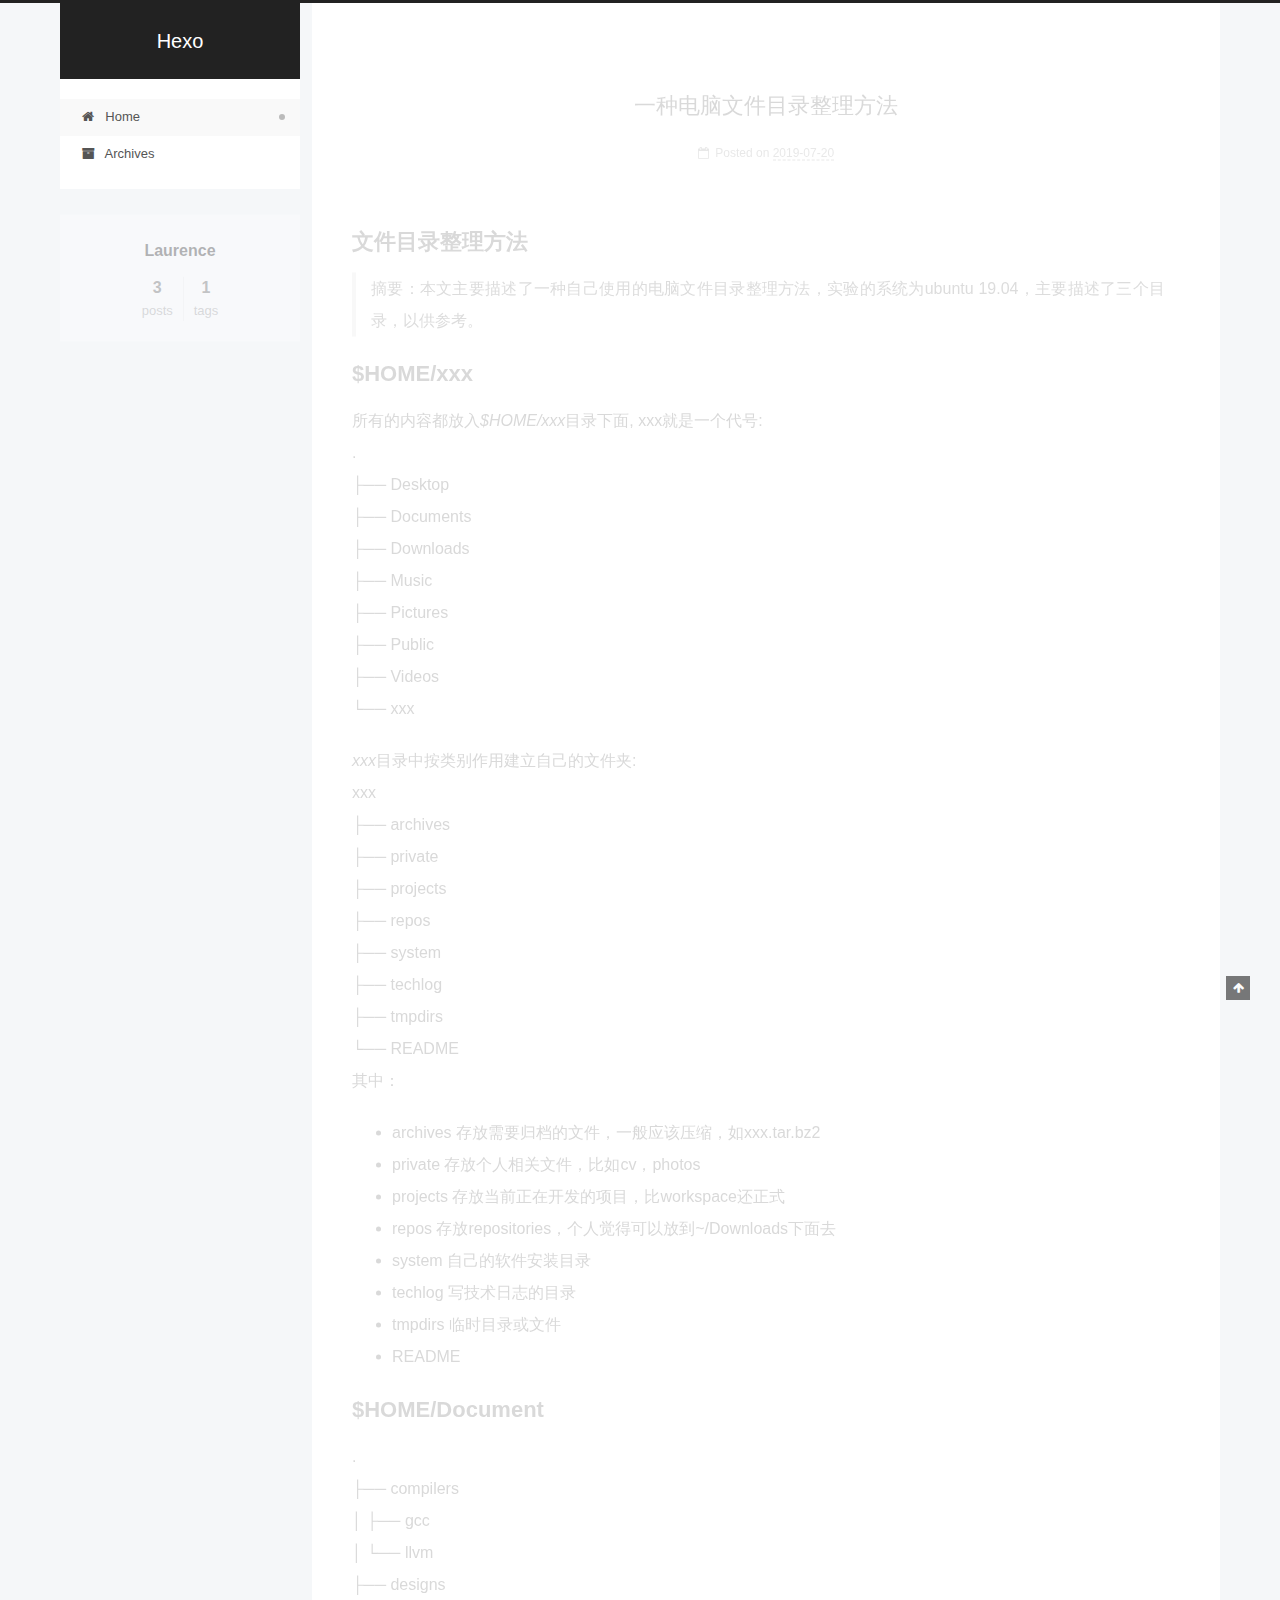
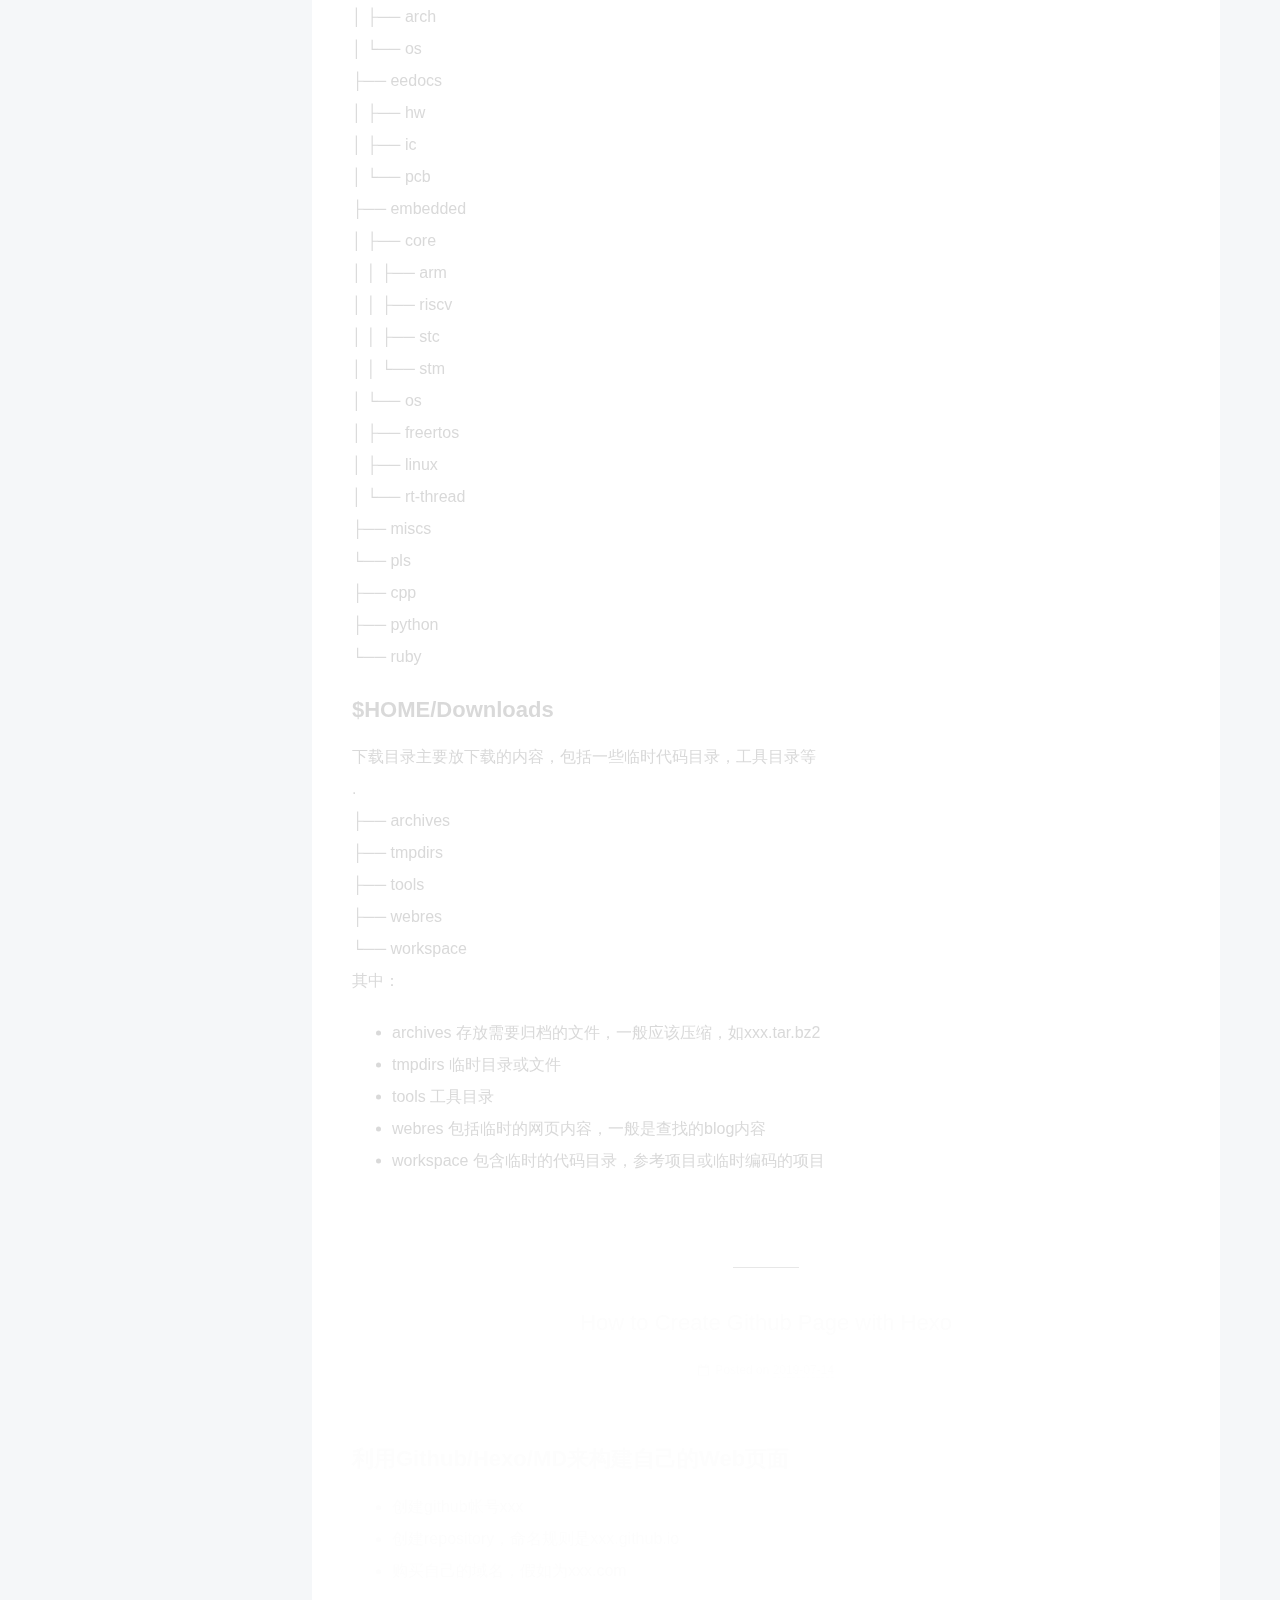
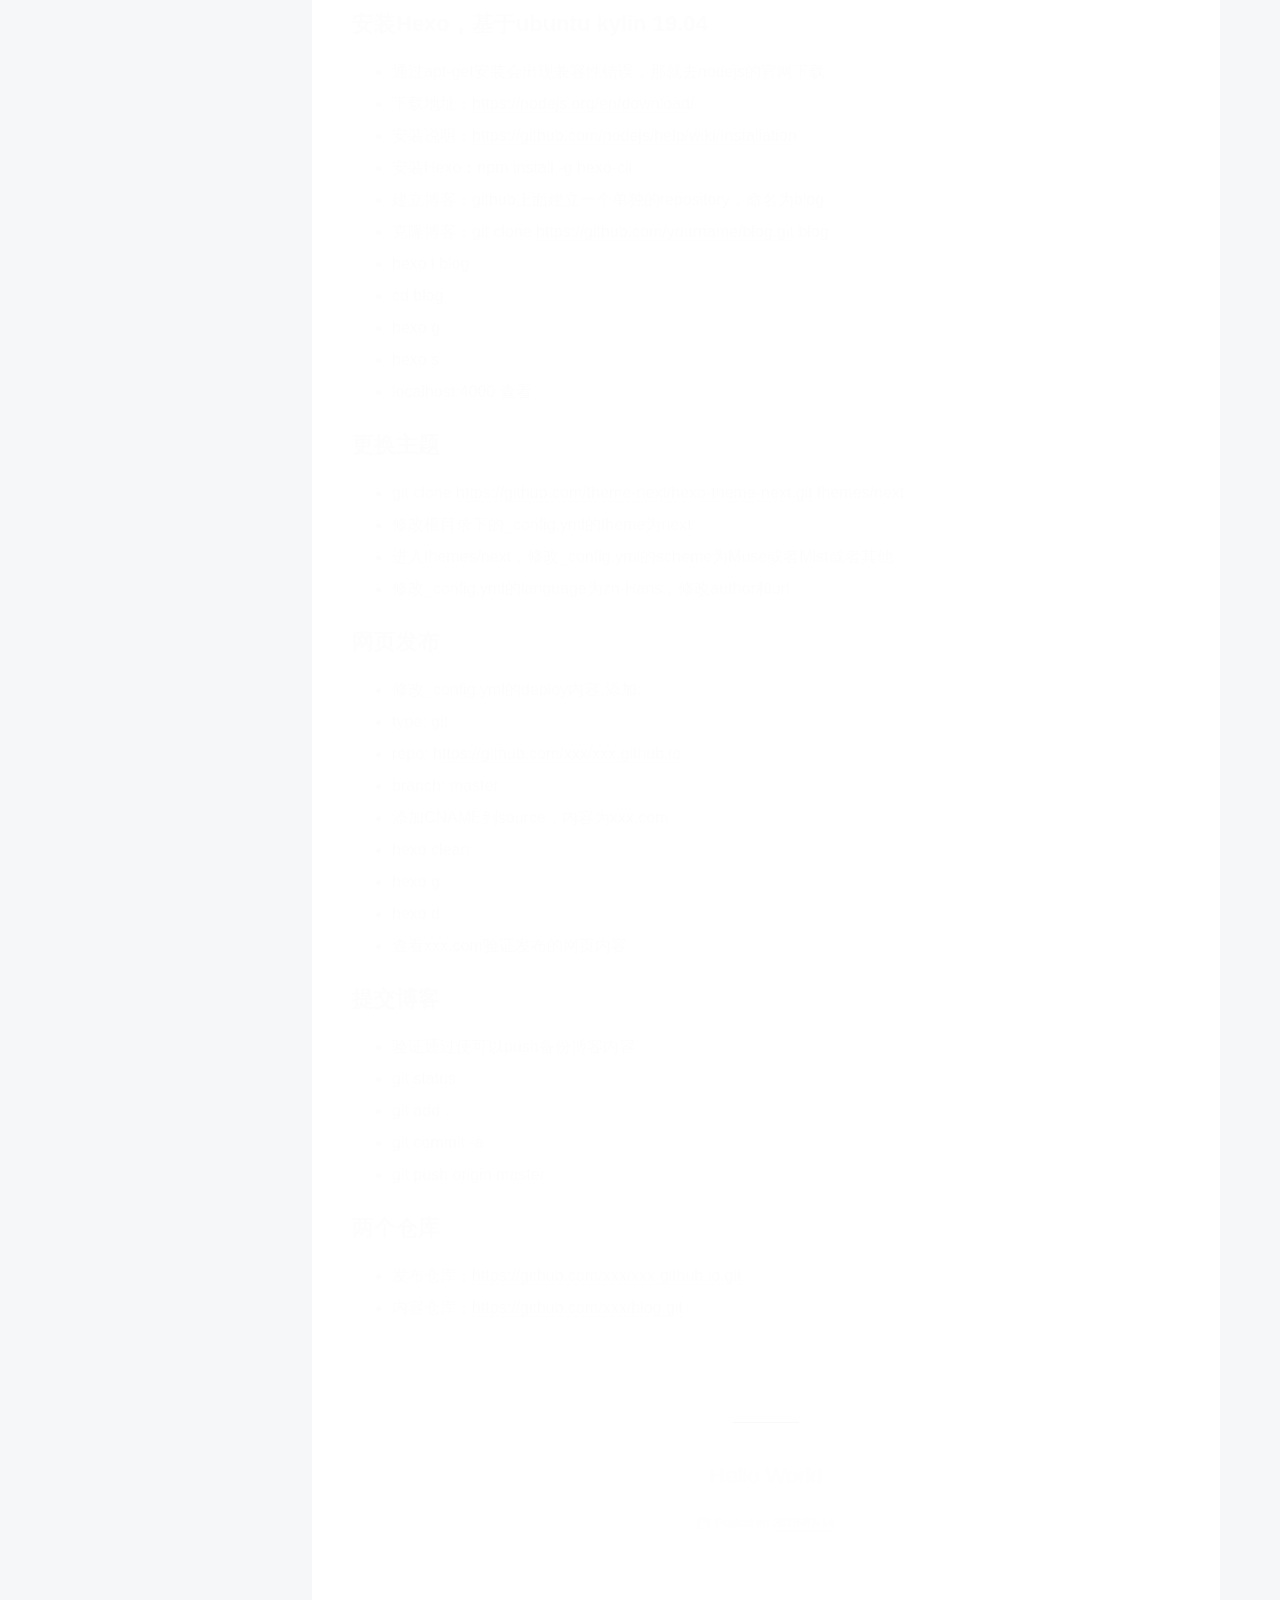
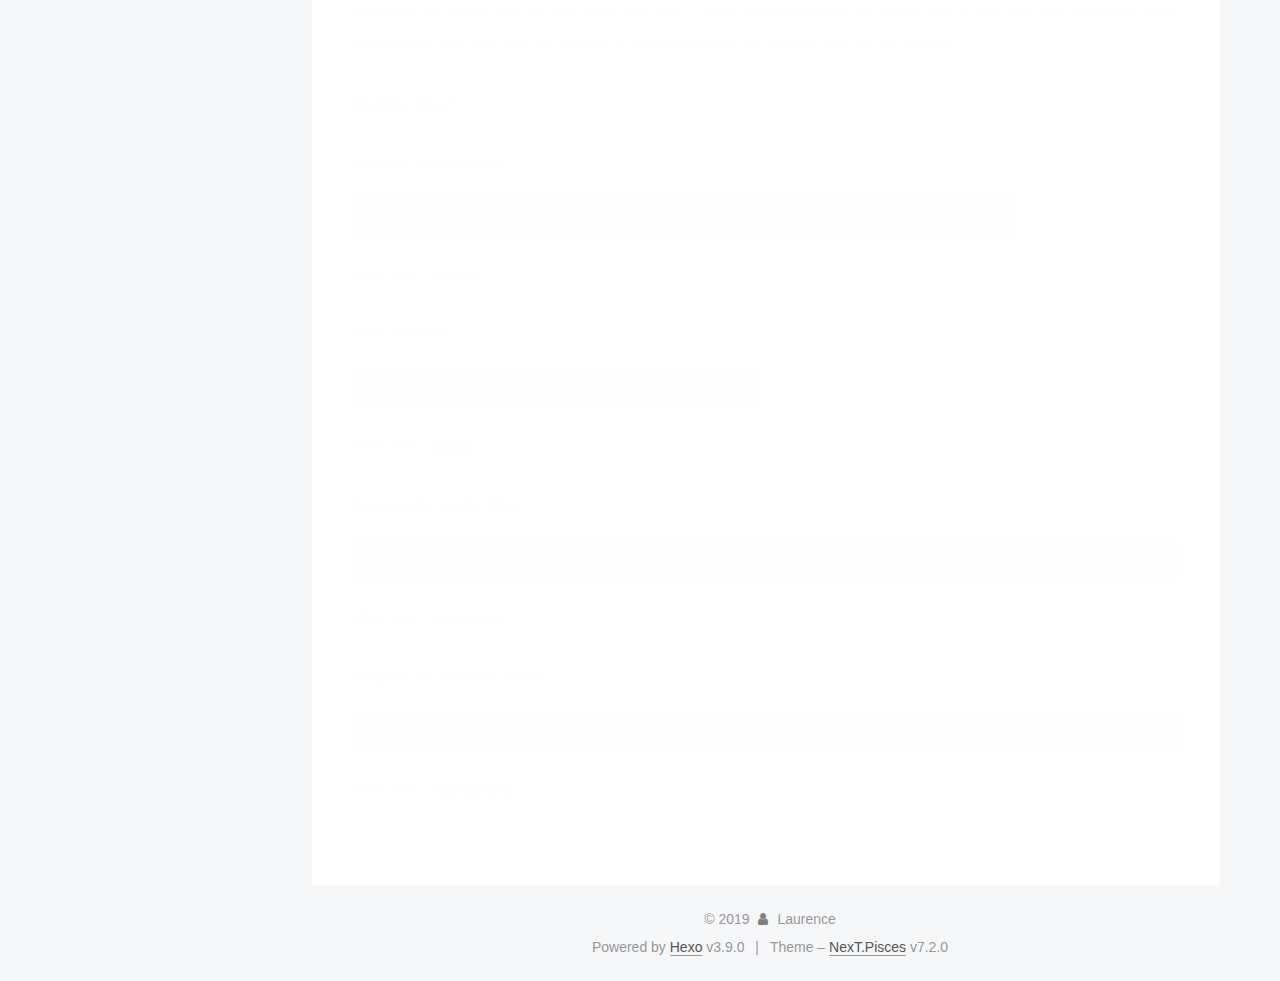
<file: index.html>
<!DOCTYPE html>












  


<html class="theme-next pisces use-motion" lang="zh-Hans">
<head><meta name="generator" content="Hexo 3.9.0">
  <meta charset="UTF-8">
<meta http-equiv="X-UA-Compatible" content="IE=edge">
<meta name="viewport" content="width=device-width, initial-scale=1, maximum-scale=2">
<meta name="theme-color" content="#222">






















<link rel="stylesheet" href="/lib/font-awesome/css/font-awesome.min.css?v=4.7.0">

<link rel="stylesheet" href="/css/main.css?v=7.2.0">


  <link rel="apple-touch-icon" sizes="180x180" href="/images/apple-touch-icon-next.png?v=7.2.0">


  <link rel="icon" type="image/png" sizes="32x32" href="/images/favicon-32x32-next.png?v=7.2.0">


  <link rel="icon" type="image/png" sizes="16x16" href="/images/favicon-16x16-next.png?v=7.2.0">


  <link rel="mask-icon" href="/images/logo.svg?v=7.2.0" color="#222">







<script id="hexo.configurations">
  var NexT = window.NexT || {};
  var CONFIG = {
    root: '/',
    scheme: 'Pisces',
    version: '7.2.0',
    sidebar: {"position":"left","display":"post","offset":12,"onmobile":false},
    back2top: {"enable":true,"sidebar":false,"scrollpercent":false},
    copycode: {"enable":false,"show_result":false,"style":null},
    fancybox: false,
    fastclick: false,
    lazyload: false,
    tabs: true,
    motion: {"enable":true,"async":false,"transition":{"post_block":"fadeIn","post_header":"slideDownIn","post_body":"slideDownIn","coll_header":"slideLeftIn","sidebar":"slideUpIn"}},
    algolia: {
      applicationID: '',
      apiKey: '',
      indexName: '',
      hits: {"per_page":10},
      labels: {"input_placeholder":"Search for Posts","hits_empty":"We didn't find any results for the search: ${query}","hits_stats":"${hits} results found in ${time} ms"}
    },
    translation: {
      copy_button: 'Copy',
      copy_success: 'Copied',
      copy_failure: 'Copy failed'
    }
  };
</script>



  <meta property="og:type" content="website">
<meta property="og:title" content="Hexo">
<meta property="og:url" content="http://intellinism.cn/index.html">
<meta property="og:site_name" content="Hexo">
<meta property="og:locale" content="zh-Hans">
<meta name="twitter:card" content="summary">
<meta name="twitter:title" content="Hexo">





  
  
  <link rel="canonical" href="http://intellinism.cn/">



<script id="page.configurations">
  CONFIG.page = {
    sidebar: "",
  };
</script>

  <title>Hexo</title>
  












  <noscript>
  <style>
  .use-motion .motion-element,
  .use-motion .brand,
  .use-motion .menu-item,
  .sidebar-inner,
  .use-motion .post-block,
  .use-motion .pagination,
  .use-motion .comments,
  .use-motion .post-header,
  .use-motion .post-body,
  .use-motion .collection-title { opacity: initial; }

  .use-motion .logo,
  .use-motion .site-title,
  .use-motion .site-subtitle {
    opacity: initial;
    top: initial;
  }

  .use-motion .logo-line-before i { left: initial; }
  .use-motion .logo-line-after i { right: initial; }
  </style>
</noscript>

</head>

<body itemscope itemtype="http://schema.org/WebPage" lang="zh-Hans">

  
  
    
  

  <div class="container sidebar-position-left 
  page-home">
    <div class="headband"></div>

    <header id="header" class="header" itemscope itemtype="http://schema.org/WPHeader">
      <div class="header-inner"><div class="site-brand-wrapper">
  <div class="site-meta">
    

    <div class="custom-logo-site-title">
      <a href="/" class="brand" rel="start">
        <span class="logo-line-before"><i></i></span>
        <span class="site-title">Hexo</span>
        <span class="logo-line-after"><i></i></span>
      </a>
    </div>
    
    
  </div>

  <div class="site-nav-toggle">
    <button aria-label="Toggle navigation bar">
      <span class="btn-bar"></span>
      <span class="btn-bar"></span>
      <span class="btn-bar"></span>
    </button>
  </div>
</div>



<nav class="site-nav">
  
    <ul id="menu" class="menu">
      
        
        
        
          
          <li class="menu-item menu-item-home menu-item-active">

    
    
      
    

    

    <a href="/" rel="section"><i class="menu-item-icon fa fa-fw fa-home"></i> <br>Home</a>

  </li>
        
        
        
          
          <li class="menu-item menu-item-archives">

    
    
      
    

    

    <a href="/archives/" rel="section"><i class="menu-item-icon fa fa-fw fa-archive"></i> <br>Archives</a>

  </li>

      
      
    </ul>
  

  

  
</nav>



</div>
    </header>

    


    <main id="main" class="main">
      <div class="main-inner">
        <div class="content-wrap">
          
            

          
          <div id="content" class="content">
            
  <section id="posts" class="posts-expand">
    
      

  

  
  
  

  

  <article class="post post-type-normal" itemscope itemtype="http://schema.org/Article">
  
  
  
  <div class="post-block">
    <link itemprop="mainEntityOfPage" href="http://intellinism.cn/2019/07/20/一种电脑文件目录整理方法/">

    <span hidden itemprop="author" itemscope itemtype="http://schema.org/Person">
      <meta itemprop="name" content="Laurence">
      <meta itemprop="description" content>
      <meta itemprop="image" content="/images/avatar.gif">
    </span>

    <span hidden itemprop="publisher" itemscope itemtype="http://schema.org/Organization">
      <meta itemprop="name" content="Hexo">
    </span>

    
      <header class="post-header">

        
        
          <h1 class="post-title" itemprop="name headline">
                
                
                <a href="/2019/07/20/一种电脑文件目录整理方法/" class="post-title-link" itemprop="url">一种电脑文件目录整理方法</a>
              
            
          </h1>
        

        <div class="post-meta">

          
          
          

          
            <span class="post-meta-item">
              <span class="post-meta-item-icon">
                <i class="fa fa-calendar-o"></i>
              </span>
              
                <span class="post-meta-item-text">Posted on</span>
              

              
                
              

              <time title="Created: 2019-07-20 15:53:00 / Modified: 16:46:57" itemprop="dateCreated datePublished" datetime="2019-07-20T15:53:00+08:00">2019-07-20</time>
            </span>
          

          
            

            
          

          

          
            
            
          

          
          

          

          

          <br>
          

          

          

        </div>
      </header>
    

    
    
    
    <div class="post-body" itemprop="articleBody">

      
      

      
        
          
            <h1 id="文件目录整理方法"><a href="#文件目录整理方法" class="headerlink" title="文件目录整理方法"></a>文件目录整理方法</h1><blockquote>
<p>摘要：本文主要描述了一种自己使用的电脑文件目录整理方法，实验的系统为ubuntu 19.04，主要描述了三个目录，以供参考。</p>
</blockquote>
<h1 id="HOME-xxx"><a href="#HOME-xxx" class="headerlink" title="$HOME/xxx"></a>$HOME/xxx</h1><p>  所有的内容都放入<em>$HOME/xxx</em>目录下面, xxx就是一个代号:<br>  .<br>  ├── Desktop<br>  ├── Documents<br>  ├── Downloads<br>  ├── Music<br>  ├── Pictures<br>  ├── Public<br>  ├── Videos<br>  └── xxx</p>
<p>  <em>xxx</em>目录中按类别作用建立自己的文件夹:<br>  xxx<br>  ├── archives<br>  ├── private<br>  ├── projects<br>  ├── repos<br>  ├── system<br>  ├── techlog<br>  ├── tmpdirs<br>  └── README<br>  其中：</p>
<ul>
<li>archives 存放需要归档的文件，一般应该压缩，如xxx.tar.bz2</li>
<li>private  存放个人相关文件，比如cv，photos</li>
<li>projects 存放当前正在开发的项目，比workspace还正式</li>
<li>repos    存放repositories，个人觉得可以放到~/Downloads下面去</li>
<li>system   自己的软件安装目录</li>
<li>techlog  写技术日志的目录</li>
<li>tmpdirs  临时目录或文件</li>
<li>README</li>
</ul>
<h1 id="HOME-Document"><a href="#HOME-Document" class="headerlink" title="$HOME/Document"></a>$HOME/Document</h1><p>  .<br>  ├── compilers<br>  │   ├── gcc<br>  │   └── llvm<br>  ├── designs<br>  │   ├── arch<br>  │   └── os<br>  ├── eedocs<br>  │   ├── hw<br>  │   ├── ic<br>  │   └── pcb<br>  ├── embedded<br>  │   ├── core<br>  │   │   ├── arm<br>  │   │   ├── riscv<br>  │   │   ├── stc<br>  │   │   └── stm<br>  │   └── os<br>  │       ├── freertos<br>  │       ├── linux<br>  │       └── rt-thread<br>  ├── miscs<br>  └── pls<br>      ├── cpp<br>      ├── python<br>      └── ruby</p>
<h1 id="HOME-Downloads"><a href="#HOME-Downloads" class="headerlink" title="$HOME/Downloads"></a>$HOME/Downloads</h1><p>  下载目录主要放下载的内容，包括一些临时代码目录，工具目录等<br>  .<br>  ├── archives<br>  ├── tmpdirs<br>  ├── tools<br>  ├── webres<br>  └── workspace<br>  其中：</p>
<ul>
<li>archives 存放需要归档的文件，一般应该压缩，如xxx.tar.bz2</li>
<li>tmpdirs  临时目录或文件</li>
<li>tools    工具目录</li>
<li>webres   包括临时的网页内容，一般是查找的blog内容</li>
<li>workspace 包含临时的代码目录，参考项目或临时编码的项目 </li>
</ul>

          
        
      
    </div>

    

    

    
    
    

    

    
      
    
    

    

    <footer class="post-footer">
      

      

      

      
      
        <div class="post-eof"></div>
      
    </footer>
  </div>
  
  
  
  </article>


    
      

  

  
  
  

  

  <article class="post post-type-normal" itemscope itemtype="http://schema.org/Article">
  
  
  
  <div class="post-block">
    <link itemprop="mainEntityOfPage" href="http://intellinism.cn/2019/07/14/How-to-Create-Github-Page-with-Hexo/">

    <span hidden itemprop="author" itemscope itemtype="http://schema.org/Person">
      <meta itemprop="name" content="Laurence">
      <meta itemprop="description" content>
      <meta itemprop="image" content="/images/avatar.gif">
    </span>

    <span hidden itemprop="publisher" itemscope itemtype="http://schema.org/Organization">
      <meta itemprop="name" content="Hexo">
    </span>

    
      <header class="post-header">

        
        
          <h1 class="post-title" itemprop="name headline">
                
                
                <a href="/2019/07/14/How-to-Create-Github-Page-with-Hexo/" class="post-title-link" itemprop="url">How to Create Github Page with Hexo</a>
              
            
          </h1>
        

        <div class="post-meta">

          
          
          

          
            <span class="post-meta-item">
              <span class="post-meta-item-icon">
                <i class="fa fa-calendar-o"></i>
              </span>
              
                <span class="post-meta-item-text">Posted on</span>
              

              
                
              

              <time title="Created: 2019-07-14 22:51:22 / Modified: 23:25:04" itemprop="dateCreated datePublished" datetime="2019-07-14T22:51:22+08:00">2019-07-14</time>
            </span>
          

          
            

            
          

          

          
            
            
          

          
          

          

          

          <br>
          

          

          

        </div>
      </header>
    

    
    
    
    <div class="post-body" itemprop="articleBody">

      
      

      
        
          
            <h1 id="利用Github-Hexo-MD来构建自己的Web页面"><a href="#利用Github-Hexo-MD来构建自己的Web页面" class="headerlink" title="利用Github/Hexo/MD来构建自己的Web页面"></a>利用Github/Hexo/MD来构建自己的Web页面</h1><ul>
<li>创建github帐号xxx</li>
<li>创建repository，命名规则是xxx.github.io</li>
<li>购买自己的域名，假如为xxx.com</li>
</ul>
<h1 id="安装Hexo，基于ubuntu-kylin-19-04"><a href="#安装Hexo，基于ubuntu-kylin-19-04" class="headerlink" title="安装Hexo，基于ubuntu kylin 19.04"></a>安装Hexo，基于ubuntu kylin 19.04</h1><ul>
<li>通过apt-get安装会出现兼容性错误，那就去nodejs的官网下载</li>
<li>下载地址：<a href="https://nodejs.org/en/download/" target="_blank" rel="noopener">https://nodejs.org/en/download/</a></li>
<li>安装说明：<a href="https://github.com/nodejs/help/wiki/Installation" target="_blank" rel="noopener">https://github.com/nodejs/help/wiki/Installation</a></li>
<li>安装Hexo：npm install -g hexo-cli   </li>
<li>建立博客：github上面建立一个单独的repository，命名为blog</li>
<li>克隆博客：git clone <a href="https://github.com/yourname/blog.git" target="_blank" rel="noopener">https://github.com/yourname/blog.git</a> blog</li>
<li>hexo i blog</li>
<li>cd blog</li>
<li>hexo g</li>
<li>hexo s</li>
<li>localhost:4000 查看</li>
</ul>
<h1 id="更换主题"><a href="#更换主题" class="headerlink" title="更换主题"></a>更换主题</h1><ul>
<li>git clone <a href="https://github.com/theme-next/hexo-theme-next.git" target="_blank" rel="noopener">https://github.com/theme-next/hexo-theme-next.git</a> themes/next</li>
<li>修改根目录下的_config.yml的theme为next</li>
<li>进入themes/next，修改_config.yml的scheme为Muse或者Mist或者其他</li>
<li>修改_config.yml的language为zh-Hans，修改author和url</li>
</ul>
<h1 id="网页发布"><a href="#网页发布" class="headerlink" title="网页发布"></a>网页发布</h1><ul>
<li>修改_config.yml的deploy内容,添加:</li>
<li>type: git</li>
<li>repo: <a href="https://github.com/xxx/xxx.github.io" target="_blank" rel="noopener">https://github.com/xxx/xxx.github.io</a></li>
<li>branch: master</li>
<li>添加CNAME到source，内容为xxx.com</li>
<li>hexo clean</li>
<li>hexo g</li>
<li>hexo d</li>
<li>查看xxx.com验证发布的网页内容</li>
</ul>
<h1 id="提交博客"><a href="#提交博客" class="headerlink" title="提交博客"></a>提交博客</h1><ul>
<li>验证通过便可以push备份博客内容</li>
<li>git status</li>
<li>git add .</li>
<li>git commit -a </li>
<li>git push origin master</li>
</ul>
<h1 id="两个仓库"><a href="#两个仓库" class="headerlink" title="两个仓库"></a>两个仓库</h1><ul>
<li>发布仓库：<a href="https://github.com/xxx/xxx.github.io.git" target="_blank" rel="noopener">https://github.com/xxx/xxx.github.io.git</a></li>
<li>内容仓库：<a href="https://github.com/xxx/blog.git" target="_blank" rel="noopener">https://github.com/xxx/blog.git</a></li>
</ul>

          
        
      
    </div>

    

    

    
    
    

    

    
      
    
    

    

    <footer class="post-footer">
      

      

      

      
      
        <div class="post-eof"></div>
      
    </footer>
  </div>
  
  
  
  </article>


    
      

  

  
  
  

  

  <article class="post post-type-normal" itemscope itemtype="http://schema.org/Article">
  
  
  
  <div class="post-block">
    <link itemprop="mainEntityOfPage" href="http://intellinism.cn/2019/07/14/hello-world/">

    <span hidden itemprop="author" itemscope itemtype="http://schema.org/Person">
      <meta itemprop="name" content="Laurence">
      <meta itemprop="description" content>
      <meta itemprop="image" content="/images/avatar.gif">
    </span>

    <span hidden itemprop="publisher" itemscope itemtype="http://schema.org/Organization">
      <meta itemprop="name" content="Hexo">
    </span>

    
      <header class="post-header">

        
        
          <h1 class="post-title" itemprop="name headline">
                
                
                <a href="/2019/07/14/hello-world/" class="post-title-link" itemprop="url">Hello World</a>
              
            
          </h1>
        

        <div class="post-meta">

          
          
          

          
            <span class="post-meta-item">
              <span class="post-meta-item-icon">
                <i class="fa fa-calendar-o"></i>
              </span>
              
                <span class="post-meta-item-text">Posted on</span>
              

              
                
              

              <time title="Created: 2019-07-14 21:22:16" itemprop="dateCreated datePublished" datetime="2019-07-14T21:22:16+08:00">2019-07-14</time>
            </span>
          

          

          

          
            
            
          

          
          

          

          

          <br>
          

          

          

        </div>
      </header>
    

    
    
    
    <div class="post-body" itemprop="articleBody">

      
      

      
        
          
            <p>Welcome to <a href="https://hexo.io/" target="_blank" rel="noopener">Hexo</a>! This is your very first post. Check <a href="https://hexo.io/docs/" target="_blank" rel="noopener">documentation</a> for more info. If you get any problems when using Hexo, you can find the answer in <a href="https://hexo.io/docs/troubleshooting.html" target="_blank" rel="noopener">troubleshooting</a> or you can ask me on <a href="https://github.com/hexojs/hexo/issues" target="_blank" rel="noopener">GitHub</a>.</p>
<h2 id="Quick-Start"><a href="#Quick-Start" class="headerlink" title="Quick Start"></a>Quick Start</h2><h3 id="Create-a-new-post"><a href="#Create-a-new-post" class="headerlink" title="Create a new post"></a>Create a new post</h3><figure class="highlight bash"><table><tr><td class="gutter"><pre><span class="line">1</span><br></pre></td><td class="code"><pre><span class="line">$ hexo new <span class="string">"My New Post"</span></span><br></pre></td></tr></table></figure>

<p>More info: <a href="https://hexo.io/docs/writing.html" target="_blank" rel="noopener">Writing</a></p>
<h3 id="Run-server"><a href="#Run-server" class="headerlink" title="Run server"></a>Run server</h3><figure class="highlight bash"><table><tr><td class="gutter"><pre><span class="line">1</span><br></pre></td><td class="code"><pre><span class="line">$ hexo server</span><br></pre></td></tr></table></figure>

<p>More info: <a href="https://hexo.io/docs/server.html" target="_blank" rel="noopener">Server</a></p>
<h3 id="Generate-static-files"><a href="#Generate-static-files" class="headerlink" title="Generate static files"></a>Generate static files</h3><figure class="highlight bash"><table><tr><td class="gutter"><pre><span class="line">1</span><br></pre></td><td class="code"><pre><span class="line">$ hexo generate</span><br></pre></td></tr></table></figure>

<p>More info: <a href="https://hexo.io/docs/generating.html" target="_blank" rel="noopener">Generating</a></p>
<h3 id="Deploy-to-remote-sites"><a href="#Deploy-to-remote-sites" class="headerlink" title="Deploy to remote sites"></a>Deploy to remote sites</h3><figure class="highlight bash"><table><tr><td class="gutter"><pre><span class="line">1</span><br></pre></td><td class="code"><pre><span class="line">$ hexo deploy</span><br></pre></td></tr></table></figure>

<p>More info: <a href="https://hexo.io/docs/deployment.html" target="_blank" rel="noopener">Deployment</a></p>

          
        
      
    </div>

    

    

    
    
    

    

    
      
    
    

    

    <footer class="post-footer">
      

      

      

      
      
        <div class="post-eof"></div>
      
    </footer>
  </div>
  
  
  
  </article>


    
  </section>

  


          </div>
          

        </div>
        
          
  
  <div class="sidebar-toggle">
    <div class="sidebar-toggle-line-wrap">
      <span class="sidebar-toggle-line sidebar-toggle-line-first"></span>
      <span class="sidebar-toggle-line sidebar-toggle-line-middle"></span>
      <span class="sidebar-toggle-line sidebar-toggle-line-last"></span>
    </div>
  </div>

  <aside id="sidebar" class="sidebar">
    <div class="sidebar-inner">

      

      

      <div class="site-overview-wrap sidebar-panel sidebar-panel-active">
        <div class="site-overview">
          <div class="site-author motion-element" itemprop="author" itemscope itemtype="http://schema.org/Person">
            
              <p class="site-author-name" itemprop="name">Laurence</p>
              <div class="site-description motion-element" itemprop="description"></div>
          </div>

          
            <nav class="site-state motion-element">
              
                <div class="site-state-item site-state-posts">
                
                  <a href="/archives/">
                
                    <span class="site-state-item-count">3</span>
                    <span class="site-state-item-name">posts</span>
                  </a>
                </div>
              

              

              
                
                
                <div class="site-state-item site-state-tags">
                  
                    
                    
                      
                    
                    <span class="site-state-item-count">1</span>
                    <span class="site-state-item-name">tags</span>
                  
                </div>
              
            </nav>
          

          

          

          

          

          
          

          
        </div>
      </div>

      

      

    </div>
  </aside>
  <div id="sidebar-dimmer"></div>


        
      </div>
    </main>

    <footer id="footer" class="footer">
      <div class="footer-inner">
        <div class="copyright">&copy; <span itemprop="copyrightYear">2019</span>
  <span class="with-love" id="animate">
    <i class="fa fa-user"></i>
  </span>
  <span class="author" itemprop="copyrightHolder">Laurence</span>

  

  
</div>


  <div class="powered-by">Powered by <a href="https://hexo.io" class="theme-link" rel="noopener" target="_blank">Hexo</a> v3.9.0</div>



  <span class="post-meta-divider">|</span>



  <div class="theme-info">Theme – <a href="https://theme-next.org" class="theme-link" rel="noopener" target="_blank">NexT.Pisces</a> v7.2.0</div>




        








        
      </div>
    </footer>

    
      <div class="back-to-top">
        <i class="fa fa-arrow-up"></i>
        
      </div>
    

    

    
  </div>

  

<script>
  if (Object.prototype.toString.call(window.Promise) !== '[object Function]') {
    window.Promise = null;
  }
</script>










  
  













  
  <script src="/lib/jquery/index.js?v=3.4.1"></script>

  
  <script src="/lib/velocity/velocity.min.js?v=1.2.1"></script>

  
  <script src="/lib/velocity/velocity.ui.min.js?v=1.2.1"></script>




  <script src="/js/utils.js?v=7.2.0"></script>

  <script src="/js/motion.js?v=7.2.0"></script>



  
  


  <script src="/js/affix.js?v=7.2.0"></script>

  <script src="/js/schemes/pisces.js?v=7.2.0"></script>



  

  <script src="/js/next-boot.js?v=7.2.0"></script>

  

  

  

  

  



  




  

  

  

  

  

  

  

  

  

  

  

  

  


  

</body>
</html>
</file>
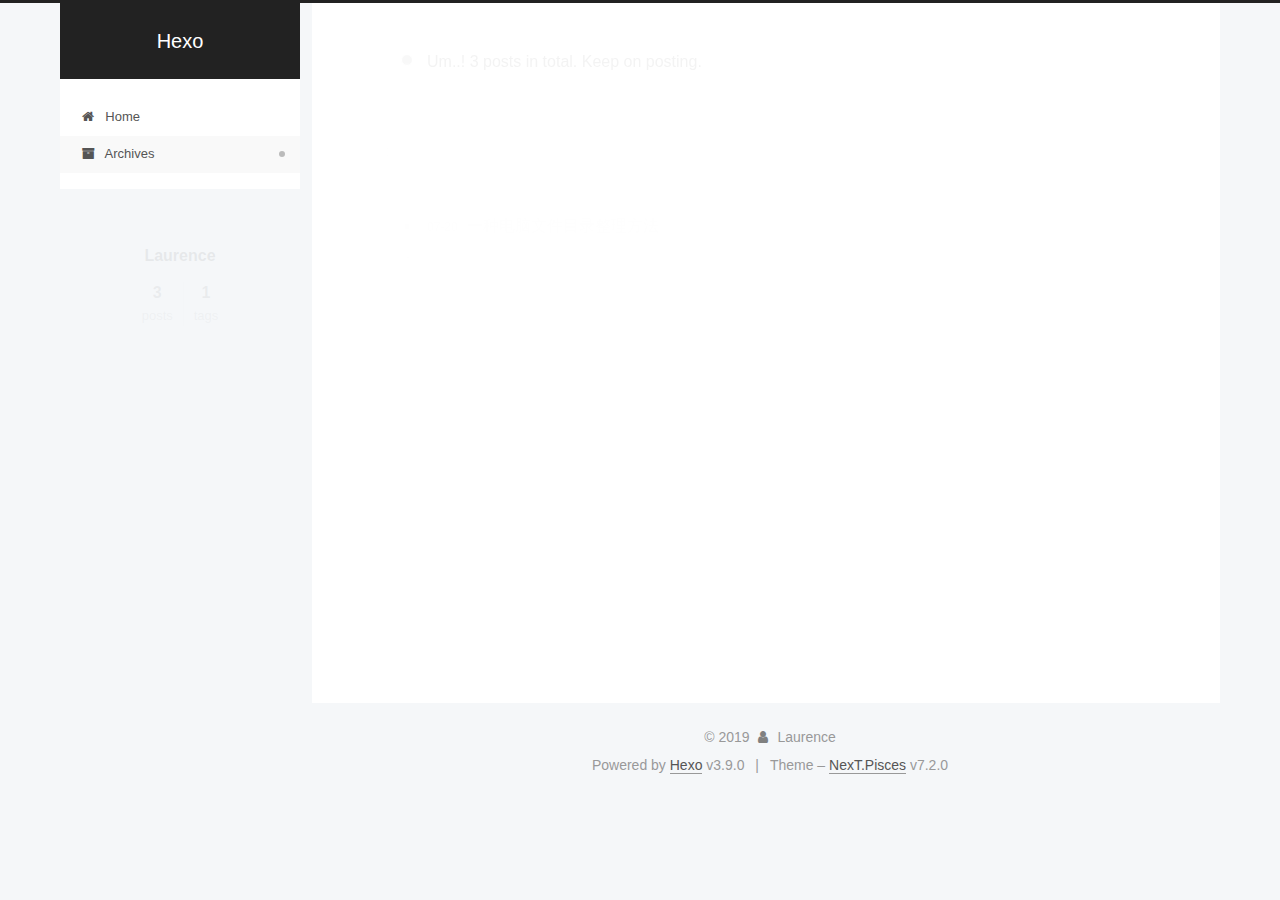
<file: archives/index.html>
<!DOCTYPE html>












  


<html class="theme-next pisces use-motion" lang="zh-Hans">
<head><meta name="generator" content="Hexo 3.9.0">
  <meta charset="UTF-8">
<meta http-equiv="X-UA-Compatible" content="IE=edge">
<meta name="viewport" content="width=device-width, initial-scale=1, maximum-scale=2">
<meta name="theme-color" content="#222">






















<link rel="stylesheet" href="/lib/font-awesome/css/font-awesome.min.css?v=4.7.0">

<link rel="stylesheet" href="/css/main.css?v=7.2.0">


  <link rel="apple-touch-icon" sizes="180x180" href="/images/apple-touch-icon-next.png?v=7.2.0">


  <link rel="icon" type="image/png" sizes="32x32" href="/images/favicon-32x32-next.png?v=7.2.0">


  <link rel="icon" type="image/png" sizes="16x16" href="/images/favicon-16x16-next.png?v=7.2.0">


  <link rel="mask-icon" href="/images/logo.svg?v=7.2.0" color="#222">







<script id="hexo.configurations">
  var NexT = window.NexT || {};
  var CONFIG = {
    root: '/',
    scheme: 'Pisces',
    version: '7.2.0',
    sidebar: {"position":"left","display":"post","offset":12,"onmobile":false},
    back2top: {"enable":true,"sidebar":false,"scrollpercent":false},
    copycode: {"enable":false,"show_result":false,"style":null},
    fancybox: false,
    fastclick: false,
    lazyload: false,
    tabs: true,
    motion: {"enable":true,"async":false,"transition":{"post_block":"fadeIn","post_header":"slideDownIn","post_body":"slideDownIn","coll_header":"slideLeftIn","sidebar":"slideUpIn"}},
    algolia: {
      applicationID: '',
      apiKey: '',
      indexName: '',
      hits: {"per_page":10},
      labels: {"input_placeholder":"Search for Posts","hits_empty":"We didn't find any results for the search: ${query}","hits_stats":"${hits} results found in ${time} ms"}
    },
    translation: {
      copy_button: 'Copy',
      copy_success: 'Copied',
      copy_failure: 'Copy failed'
    }
  };
</script>



  <meta property="og:type" content="website">
<meta property="og:title" content="Hexo">
<meta property="og:url" content="http://intellinism.cn/archives/index.html">
<meta property="og:site_name" content="Hexo">
<meta property="og:locale" content="zh-Hans">
<meta name="twitter:card" content="summary">
<meta name="twitter:title" content="Hexo">





  
  
  <link rel="canonical" href="http://intellinism.cn/archives/">



<script id="page.configurations">
  CONFIG.page = {
    sidebar: "",
  };
</script>

  <title>Archive | Hexo</title>
  












  <noscript>
  <style>
  .use-motion .motion-element,
  .use-motion .brand,
  .use-motion .menu-item,
  .sidebar-inner,
  .use-motion .post-block,
  .use-motion .pagination,
  .use-motion .comments,
  .use-motion .post-header,
  .use-motion .post-body,
  .use-motion .collection-title { opacity: initial; }

  .use-motion .logo,
  .use-motion .site-title,
  .use-motion .site-subtitle {
    opacity: initial;
    top: initial;
  }

  .use-motion .logo-line-before i { left: initial; }
  .use-motion .logo-line-after i { right: initial; }
  </style>
</noscript>

</head>

<body itemscope itemtype="http://schema.org/WebPage" lang="zh-Hans">

  
  
    
  

  <div class="container sidebar-position-left page-archive">
    <div class="headband"></div>

    <header id="header" class="header" itemscope itemtype="http://schema.org/WPHeader">
      <div class="header-inner"><div class="site-brand-wrapper">
  <div class="site-meta">
    

    <div class="custom-logo-site-title">
      <a href="/" class="brand" rel="start">
        <span class="logo-line-before"><i></i></span>
        <span class="site-title">Hexo</span>
        <span class="logo-line-after"><i></i></span>
      </a>
    </div>
    
    
  </div>

  <div class="site-nav-toggle">
    <button aria-label="Toggle navigation bar">
      <span class="btn-bar"></span>
      <span class="btn-bar"></span>
      <span class="btn-bar"></span>
    </button>
  </div>
</div>



<nav class="site-nav">
  
    <ul id="menu" class="menu">
      
        
        
        
          
          <li class="menu-item menu-item-home">

    
    
      
    

    

    <a href="/" rel="section"><i class="menu-item-icon fa fa-fw fa-home"></i> <br>Home</a>

  </li>
        
        
        
          
          <li class="menu-item menu-item-archives menu-item-active">

    
    
      
    

    

    <a href="/archives/" rel="section"><i class="menu-item-icon fa fa-fw fa-archive"></i> <br>Archives</a>

  </li>

      
      
    </ul>
  

  

  
</nav>



</div>
    </header>

    


    <main id="main" class="main">
      <div class="main-inner">
        <div class="content-wrap">
          
            

    
    
      
      
    
      
      
    
    

  


          
          <div id="content" class="content">
            

  
  
  
  <div class="post-block archive">
    <div id="posts" class="posts-collapse">
      <span class="archive-move-on"></span>

      
      <span class="archive-page-counter">
        
        
        
          
        
        Um..! 3 posts in total. Keep on posting.
      </span>
      

      

        
        
        

        
          
          <div class="collection-title">
            <h1 class="archive-year" id="archive-year-2019">2019</h1>
          </div>
        
        

        

  <article class="post post-type-normal" itemscope itemtype="http://schema.org/Article">
    <header class="post-header">

      <h2 class="post-title">
        
          <a class="post-title-link" href="/2019/07/20/一种电脑文件目录整理方法/" itemprop="url">
            
              <span itemprop="name">一种电脑文件目录整理方法</span>
            
          </a>
        
      </h2>

      <div class="post-meta">
        <time class="post-time" itemprop="dateCreated" datetime="2019-07-20T15:53:00+08:00" content="2019-07-20">
          07-20
        </time>
      </div>

    </header>
  </article>



      

        
        
        

        
        

        

  <article class="post post-type-normal" itemscope itemtype="http://schema.org/Article">
    <header class="post-header">

      <h2 class="post-title">
        
          <a class="post-title-link" href="/2019/07/14/How-to-Create-Github-Page-with-Hexo/" itemprop="url">
            
              <span itemprop="name">How to Create Github Page with Hexo</span>
            
          </a>
        
      </h2>

      <div class="post-meta">
        <time class="post-time" itemprop="dateCreated" datetime="2019-07-14T22:51:22+08:00" content="2019-07-14">
          07-14
        </time>
      </div>

    </header>
  </article>



      

        
        
        

        
        

        

  <article class="post post-type-normal" itemscope itemtype="http://schema.org/Article">
    <header class="post-header">

      <h2 class="post-title">
        
          <a class="post-title-link" href="/2019/07/14/hello-world/" itemprop="url">
            
              <span itemprop="name">Hello World</span>
            
          </a>
        
      </h2>

      <div class="post-meta">
        <time class="post-time" itemprop="dateCreated" datetime="2019-07-14T21:22:16+08:00" content="2019-07-14">
          07-14
        </time>
      </div>

    </header>
  </article>



      

    </div>
  </div>
  
  
  

  



          </div>
          

        </div>
        
          
  
  <div class="sidebar-toggle">
    <div class="sidebar-toggle-line-wrap">
      <span class="sidebar-toggle-line sidebar-toggle-line-first"></span>
      <span class="sidebar-toggle-line sidebar-toggle-line-middle"></span>
      <span class="sidebar-toggle-line sidebar-toggle-line-last"></span>
    </div>
  </div>

  <aside id="sidebar" class="sidebar">
    <div class="sidebar-inner">

      

      

      <div class="site-overview-wrap sidebar-panel sidebar-panel-active">
        <div class="site-overview">
          <div class="site-author motion-element" itemprop="author" itemscope itemtype="http://schema.org/Person">
            
              <p class="site-author-name" itemprop="name">Laurence</p>
              <div class="site-description motion-element" itemprop="description"></div>
          </div>

          
            <nav class="site-state motion-element">
              
                <div class="site-state-item site-state-posts">
                
                  <a href="/archives/">
                
                    <span class="site-state-item-count">3</span>
                    <span class="site-state-item-name">posts</span>
                  </a>
                </div>
              

              

              
                
                
                <div class="site-state-item site-state-tags">
                  
                    
                    
                      
                    
                    <span class="site-state-item-count">1</span>
                    <span class="site-state-item-name">tags</span>
                  
                </div>
              
            </nav>
          

          

          

          

          

          
          

          
        </div>
      </div>

      

      

    </div>
  </aside>
  <div id="sidebar-dimmer"></div>


        
      </div>
    </main>

    <footer id="footer" class="footer">
      <div class="footer-inner">
        <div class="copyright">&copy; <span itemprop="copyrightYear">2019</span>
  <span class="with-love" id="animate">
    <i class="fa fa-user"></i>
  </span>
  <span class="author" itemprop="copyrightHolder">Laurence</span>

  

  
</div>


  <div class="powered-by">Powered by <a href="https://hexo.io" class="theme-link" rel="noopener" target="_blank">Hexo</a> v3.9.0</div>



  <span class="post-meta-divider">|</span>



  <div class="theme-info">Theme – <a href="https://theme-next.org" class="theme-link" rel="noopener" target="_blank">NexT.Pisces</a> v7.2.0</div>




        








        
      </div>
    </footer>

    
      <div class="back-to-top">
        <i class="fa fa-arrow-up"></i>
        
      </div>
    

    

    
  </div>

  

<script>
  if (Object.prototype.toString.call(window.Promise) !== '[object Function]') {
    window.Promise = null;
  }
</script>










  
  













  
  <script src="/lib/jquery/index.js?v=3.4.1"></script>

  
  <script src="/lib/velocity/velocity.min.js?v=1.2.1"></script>

  
  <script src="/lib/velocity/velocity.ui.min.js?v=1.2.1"></script>




  <script src="/js/utils.js?v=7.2.0"></script>

  <script src="/js/motion.js?v=7.2.0"></script>



  
  


  <script src="/js/affix.js?v=7.2.0"></script>

  <script src="/js/schemes/pisces.js?v=7.2.0"></script>



  

  <script src="/js/next-boot.js?v=7.2.0"></script>

  

  

  

  

  



  




  

  

  

  

  

  

  

  

  

  

  

  

  


  

</body>
</html>
</file>
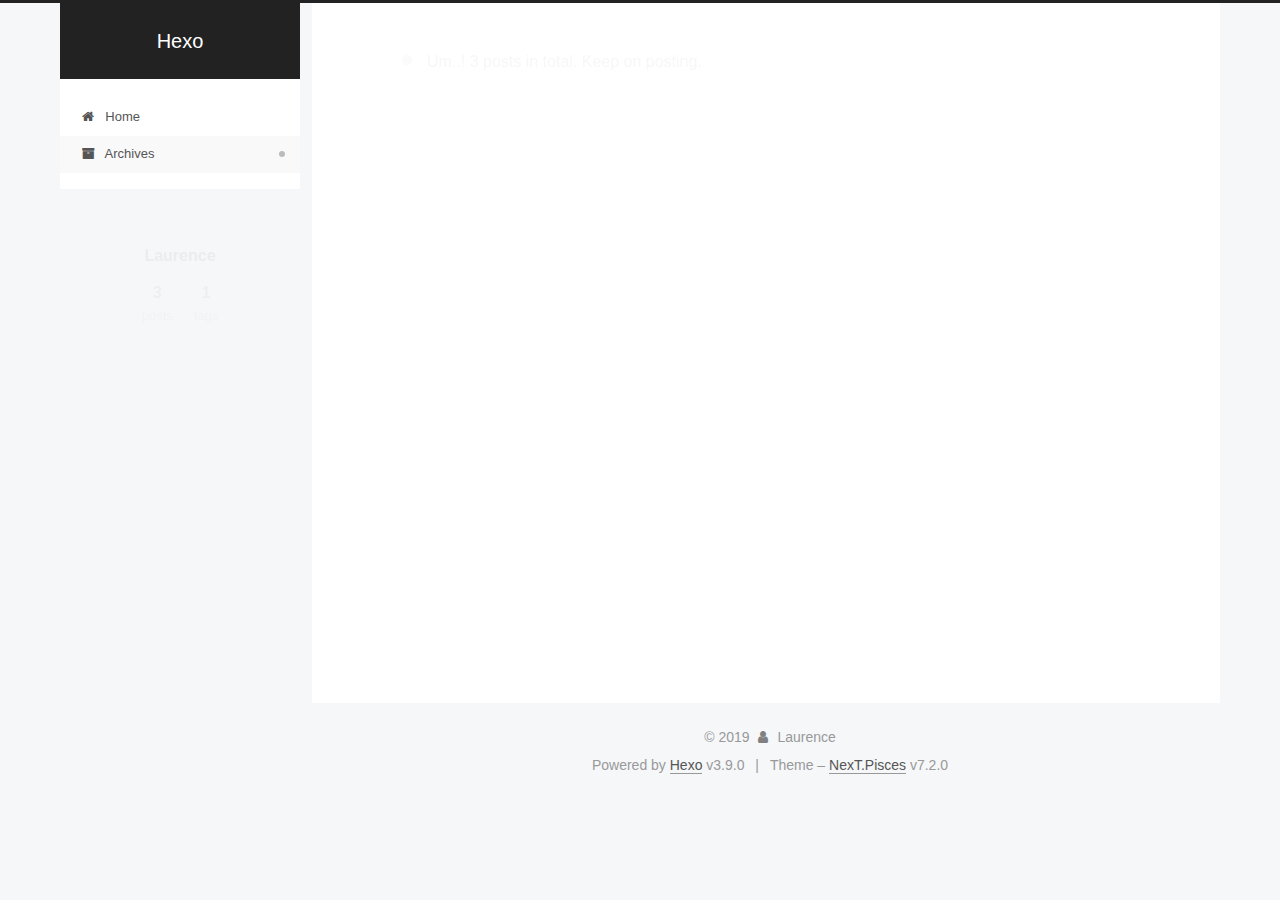
<file: archives/2019/index.html>
<!DOCTYPE html>












  


<html class="theme-next pisces use-motion" lang="zh-Hans">
<head><meta name="generator" content="Hexo 3.9.0">
  <meta charset="UTF-8">
<meta http-equiv="X-UA-Compatible" content="IE=edge">
<meta name="viewport" content="width=device-width, initial-scale=1, maximum-scale=2">
<meta name="theme-color" content="#222">






















<link rel="stylesheet" href="/lib/font-awesome/css/font-awesome.min.css?v=4.7.0">

<link rel="stylesheet" href="/css/main.css?v=7.2.0">


  <link rel="apple-touch-icon" sizes="180x180" href="/images/apple-touch-icon-next.png?v=7.2.0">


  <link rel="icon" type="image/png" sizes="32x32" href="/images/favicon-32x32-next.png?v=7.2.0">


  <link rel="icon" type="image/png" sizes="16x16" href="/images/favicon-16x16-next.png?v=7.2.0">


  <link rel="mask-icon" href="/images/logo.svg?v=7.2.0" color="#222">







<script id="hexo.configurations">
  var NexT = window.NexT || {};
  var CONFIG = {
    root: '/',
    scheme: 'Pisces',
    version: '7.2.0',
    sidebar: {"position":"left","display":"post","offset":12,"onmobile":false},
    back2top: {"enable":true,"sidebar":false,"scrollpercent":false},
    copycode: {"enable":false,"show_result":false,"style":null},
    fancybox: false,
    fastclick: false,
    lazyload: false,
    tabs: true,
    motion: {"enable":true,"async":false,"transition":{"post_block":"fadeIn","post_header":"slideDownIn","post_body":"slideDownIn","coll_header":"slideLeftIn","sidebar":"slideUpIn"}},
    algolia: {
      applicationID: '',
      apiKey: '',
      indexName: '',
      hits: {"per_page":10},
      labels: {"input_placeholder":"Search for Posts","hits_empty":"We didn't find any results for the search: ${query}","hits_stats":"${hits} results found in ${time} ms"}
    },
    translation: {
      copy_button: 'Copy',
      copy_success: 'Copied',
      copy_failure: 'Copy failed'
    }
  };
</script>



  <meta property="og:type" content="website">
<meta property="og:title" content="Hexo">
<meta property="og:url" content="http://intellinism.cn/archives/2019/index.html">
<meta property="og:site_name" content="Hexo">
<meta property="og:locale" content="zh-Hans">
<meta name="twitter:card" content="summary">
<meta name="twitter:title" content="Hexo">





  
  
  <link rel="canonical" href="http://intellinism.cn/archives/2019/">



<script id="page.configurations">
  CONFIG.page = {
    sidebar: "",
  };
</script>

  <title>Archive | Hexo</title>
  












  <noscript>
  <style>
  .use-motion .motion-element,
  .use-motion .brand,
  .use-motion .menu-item,
  .sidebar-inner,
  .use-motion .post-block,
  .use-motion .pagination,
  .use-motion .comments,
  .use-motion .post-header,
  .use-motion .post-body,
  .use-motion .collection-title { opacity: initial; }

  .use-motion .logo,
  .use-motion .site-title,
  .use-motion .site-subtitle {
    opacity: initial;
    top: initial;
  }

  .use-motion .logo-line-before i { left: initial; }
  .use-motion .logo-line-after i { right: initial; }
  </style>
</noscript>

</head>

<body itemscope itemtype="http://schema.org/WebPage" lang="zh-Hans">

  
  
    
  

  <div class="container sidebar-position-left page-archive">
    <div class="headband"></div>

    <header id="header" class="header" itemscope itemtype="http://schema.org/WPHeader">
      <div class="header-inner"><div class="site-brand-wrapper">
  <div class="site-meta">
    

    <div class="custom-logo-site-title">
      <a href="/" class="brand" rel="start">
        <span class="logo-line-before"><i></i></span>
        <span class="site-title">Hexo</span>
        <span class="logo-line-after"><i></i></span>
      </a>
    </div>
    
    
  </div>

  <div class="site-nav-toggle">
    <button aria-label="Toggle navigation bar">
      <span class="btn-bar"></span>
      <span class="btn-bar"></span>
      <span class="btn-bar"></span>
    </button>
  </div>
</div>



<nav class="site-nav">
  
    <ul id="menu" class="menu">
      
        
        
        
          
          <li class="menu-item menu-item-home">

    
    
      
    

    

    <a href="/" rel="section"><i class="menu-item-icon fa fa-fw fa-home"></i> <br>Home</a>

  </li>
        
        
        
          
          <li class="menu-item menu-item-archives menu-item-active">

    
    
      
    

    

    <a href="/archives/" rel="section"><i class="menu-item-icon fa fa-fw fa-archive"></i> <br>Archives</a>

  </li>

      
      
    </ul>
  

  

  
</nav>



</div>
    </header>

    


    <main id="main" class="main">
      <div class="main-inner">
        <div class="content-wrap">
          
            

    
    
      
      
    
      
      
    
    

  


          
          <div id="content" class="content">
            

  
  
  
  <div class="post-block archive">
    <div id="posts" class="posts-collapse">
      <span class="archive-move-on"></span>

      
      <span class="archive-page-counter">
        
        
        
          
        
        Um..! 3 posts in total. Keep on posting.
      </span>
      

      

        
        
        

        
          
          <div class="collection-title">
            <h1 class="archive-year" id="archive-year-2019">2019</h1>
          </div>
        
        

        

  <article class="post post-type-normal" itemscope itemtype="http://schema.org/Article">
    <header class="post-header">

      <h2 class="post-title">
        
          <a class="post-title-link" href="/2019/07/20/一种电脑文件目录整理方法/" itemprop="url">
            
              <span itemprop="name">一种电脑文件目录整理方法</span>
            
          </a>
        
      </h2>

      <div class="post-meta">
        <time class="post-time" itemprop="dateCreated" datetime="2019-07-20T15:53:00+08:00" content="2019-07-20">
          07-20
        </time>
      </div>

    </header>
  </article>



      

        
        
        

        
        

        

  <article class="post post-type-normal" itemscope itemtype="http://schema.org/Article">
    <header class="post-header">

      <h2 class="post-title">
        
          <a class="post-title-link" href="/2019/07/14/How-to-Create-Github-Page-with-Hexo/" itemprop="url">
            
              <span itemprop="name">How to Create Github Page with Hexo</span>
            
          </a>
        
      </h2>

      <div class="post-meta">
        <time class="post-time" itemprop="dateCreated" datetime="2019-07-14T22:51:22+08:00" content="2019-07-14">
          07-14
        </time>
      </div>

    </header>
  </article>



      

        
        
        

        
        

        

  <article class="post post-type-normal" itemscope itemtype="http://schema.org/Article">
    <header class="post-header">

      <h2 class="post-title">
        
          <a class="post-title-link" href="/2019/07/14/hello-world/" itemprop="url">
            
              <span itemprop="name">Hello World</span>
            
          </a>
        
      </h2>

      <div class="post-meta">
        <time class="post-time" itemprop="dateCreated" datetime="2019-07-14T21:22:16+08:00" content="2019-07-14">
          07-14
        </time>
      </div>

    </header>
  </article>



      

    </div>
  </div>
  
  
  

  



          </div>
          

        </div>
        
          
  
  <div class="sidebar-toggle">
    <div class="sidebar-toggle-line-wrap">
      <span class="sidebar-toggle-line sidebar-toggle-line-first"></span>
      <span class="sidebar-toggle-line sidebar-toggle-line-middle"></span>
      <span class="sidebar-toggle-line sidebar-toggle-line-last"></span>
    </div>
  </div>

  <aside id="sidebar" class="sidebar">
    <div class="sidebar-inner">

      

      

      <div class="site-overview-wrap sidebar-panel sidebar-panel-active">
        <div class="site-overview">
          <div class="site-author motion-element" itemprop="author" itemscope itemtype="http://schema.org/Person">
            
              <p class="site-author-name" itemprop="name">Laurence</p>
              <div class="site-description motion-element" itemprop="description"></div>
          </div>

          
            <nav class="site-state motion-element">
              
                <div class="site-state-item site-state-posts">
                
                  <a href="/archives/">
                
                    <span class="site-state-item-count">3</span>
                    <span class="site-state-item-name">posts</span>
                  </a>
                </div>
              

              

              
                
                
                <div class="site-state-item site-state-tags">
                  
                    
                    
                      
                    
                    <span class="site-state-item-count">1</span>
                    <span class="site-state-item-name">tags</span>
                  
                </div>
              
            </nav>
          

          

          

          

          

          
          

          
        </div>
      </div>

      

      

    </div>
  </aside>
  <div id="sidebar-dimmer"></div>


        
      </div>
    </main>

    <footer id="footer" class="footer">
      <div class="footer-inner">
        <div class="copyright">&copy; <span itemprop="copyrightYear">2019</span>
  <span class="with-love" id="animate">
    <i class="fa fa-user"></i>
  </span>
  <span class="author" itemprop="copyrightHolder">Laurence</span>

  

  
</div>


  <div class="powered-by">Powered by <a href="https://hexo.io" class="theme-link" rel="noopener" target="_blank">Hexo</a> v3.9.0</div>



  <span class="post-meta-divider">|</span>



  <div class="theme-info">Theme – <a href="https://theme-next.org" class="theme-link" rel="noopener" target="_blank">NexT.Pisces</a> v7.2.0</div>




        








        
      </div>
    </footer>

    
      <div class="back-to-top">
        <i class="fa fa-arrow-up"></i>
        
      </div>
    

    

    
  </div>

  

<script>
  if (Object.prototype.toString.call(window.Promise) !== '[object Function]') {
    window.Promise = null;
  }
</script>










  
  













  
  <script src="/lib/jquery/index.js?v=3.4.1"></script>

  
  <script src="/lib/velocity/velocity.min.js?v=1.2.1"></script>

  
  <script src="/lib/velocity/velocity.ui.min.js?v=1.2.1"></script>




  <script src="/js/utils.js?v=7.2.0"></script>

  <script src="/js/motion.js?v=7.2.0"></script>



  
  


  <script src="/js/affix.js?v=7.2.0"></script>

  <script src="/js/schemes/pisces.js?v=7.2.0"></script>



  

  <script src="/js/next-boot.js?v=7.2.0"></script>

  

  

  

  

  



  




  

  

  

  

  

  

  

  

  

  

  

  

  


  

</body>
</html>
</file>
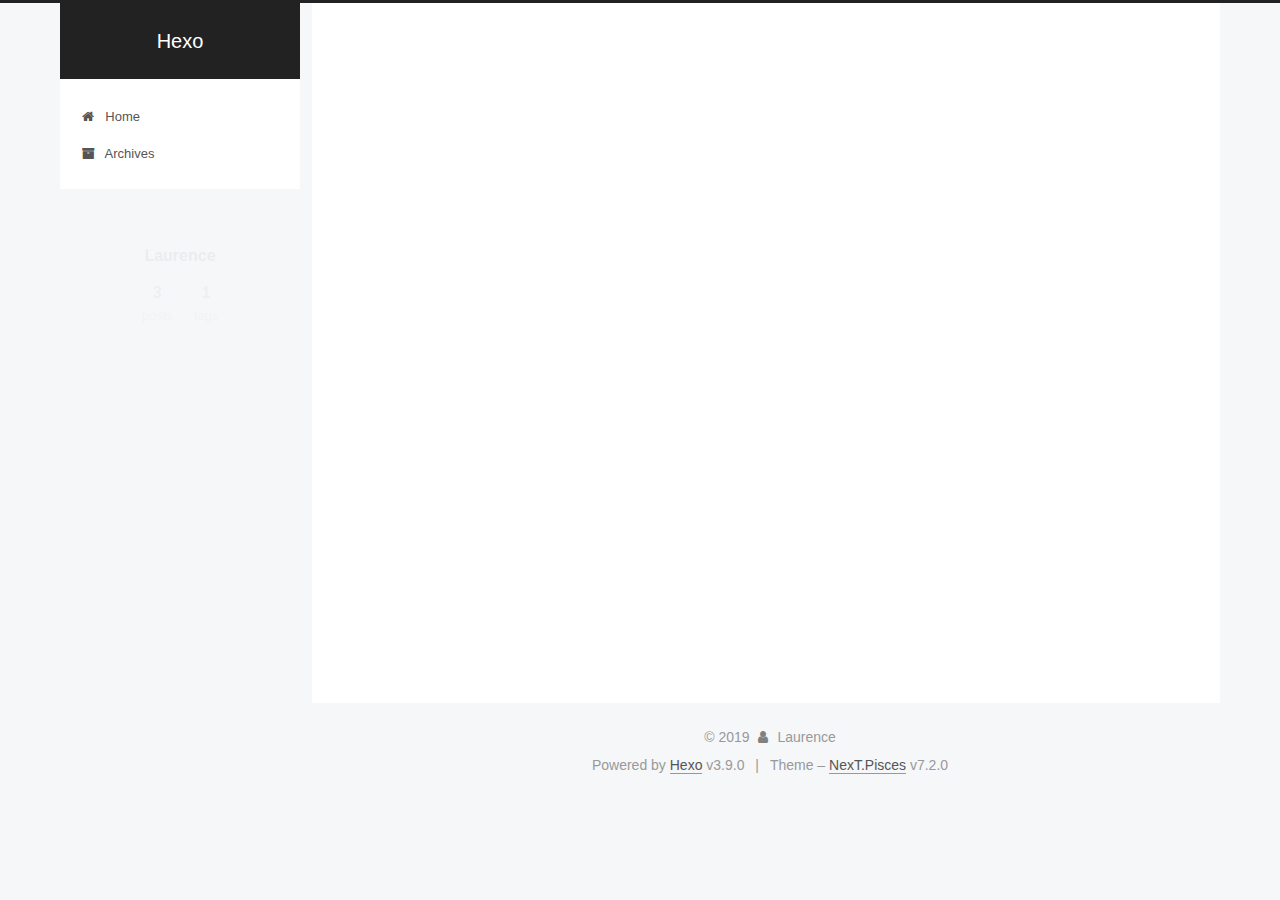
<file: tags/howto/index.html>
<!DOCTYPE html>












  


<html class="theme-next pisces use-motion" lang="zh-Hans">
<head><meta name="generator" content="Hexo 3.9.0">
  <meta charset="UTF-8">
<meta http-equiv="X-UA-Compatible" content="IE=edge">
<meta name="viewport" content="width=device-width, initial-scale=1, maximum-scale=2">
<meta name="theme-color" content="#222">






















<link rel="stylesheet" href="/lib/font-awesome/css/font-awesome.min.css?v=4.7.0">

<link rel="stylesheet" href="/css/main.css?v=7.2.0">


  <link rel="apple-touch-icon" sizes="180x180" href="/images/apple-touch-icon-next.png?v=7.2.0">


  <link rel="icon" type="image/png" sizes="32x32" href="/images/favicon-32x32-next.png?v=7.2.0">


  <link rel="icon" type="image/png" sizes="16x16" href="/images/favicon-16x16-next.png?v=7.2.0">


  <link rel="mask-icon" href="/images/logo.svg?v=7.2.0" color="#222">







<script id="hexo.configurations">
  var NexT = window.NexT || {};
  var CONFIG = {
    root: '/',
    scheme: 'Pisces',
    version: '7.2.0',
    sidebar: {"position":"left","display":"post","offset":12,"onmobile":false},
    back2top: {"enable":true,"sidebar":false,"scrollpercent":false},
    copycode: {"enable":false,"show_result":false,"style":null},
    fancybox: false,
    fastclick: false,
    lazyload: false,
    tabs: true,
    motion: {"enable":true,"async":false,"transition":{"post_block":"fadeIn","post_header":"slideDownIn","post_body":"slideDownIn","coll_header":"slideLeftIn","sidebar":"slideUpIn"}},
    algolia: {
      applicationID: '',
      apiKey: '',
      indexName: '',
      hits: {"per_page":10},
      labels: {"input_placeholder":"Search for Posts","hits_empty":"We didn't find any results for the search: ${query}","hits_stats":"${hits} results found in ${time} ms"}
    },
    translation: {
      copy_button: 'Copy',
      copy_success: 'Copied',
      copy_failure: 'Copy failed'
    }
  };
</script>



  <meta property="og:type" content="website">
<meta property="og:title" content="Hexo">
<meta property="og:url" content="http://intellinism.cn/tags/howto/index.html">
<meta property="og:site_name" content="Hexo">
<meta property="og:locale" content="zh-Hans">
<meta name="twitter:card" content="summary">
<meta name="twitter:title" content="Hexo">





  
  
  <link rel="canonical" href="http://intellinism.cn/tags/howto/">



<script id="page.configurations">
  CONFIG.page = {
    sidebar: "",
  };
</script>

  <title>Tag: howto | Hexo</title>
  












  <noscript>
  <style>
  .use-motion .motion-element,
  .use-motion .brand,
  .use-motion .menu-item,
  .sidebar-inner,
  .use-motion .post-block,
  .use-motion .pagination,
  .use-motion .comments,
  .use-motion .post-header,
  .use-motion .post-body,
  .use-motion .collection-title { opacity: initial; }

  .use-motion .logo,
  .use-motion .site-title,
  .use-motion .site-subtitle {
    opacity: initial;
    top: initial;
  }

  .use-motion .logo-line-before i { left: initial; }
  .use-motion .logo-line-after i { right: initial; }
  </style>
</noscript>

</head>

<body itemscope itemtype="http://schema.org/WebPage" lang="zh-Hans">

  
  
    
  

  <div class="container sidebar-position-left ">
    <div class="headband"></div>

    <header id="header" class="header" itemscope itemtype="http://schema.org/WPHeader">
      <div class="header-inner"><div class="site-brand-wrapper">
  <div class="site-meta">
    

    <div class="custom-logo-site-title">
      <a href="/" class="brand" rel="start">
        <span class="logo-line-before"><i></i></span>
        <span class="site-title">Hexo</span>
        <span class="logo-line-after"><i></i></span>
      </a>
    </div>
    
    
  </div>

  <div class="site-nav-toggle">
    <button aria-label="Toggle navigation bar">
      <span class="btn-bar"></span>
      <span class="btn-bar"></span>
      <span class="btn-bar"></span>
    </button>
  </div>
</div>



<nav class="site-nav">
  
    <ul id="menu" class="menu">
      
        
        
        
          
          <li class="menu-item menu-item-home">

    
    
      
    

    

    <a href="/" rel="section"><i class="menu-item-icon fa fa-fw fa-home"></i> <br>Home</a>

  </li>
        
        
        
          
          <li class="menu-item menu-item-archives">

    
    
      
    

    

    <a href="/archives/" rel="section"><i class="menu-item-icon fa fa-fw fa-archive"></i> <br>Archives</a>

  </li>

      
      
    </ul>
  

  

  
</nav>



</div>
    </header>

    


    <main id="main" class="main">
      <div class="main-inner">
        <div class="content-wrap">
          
            

    
    
      
      
    
      
      
    
    

  


          
          <div id="content" class="content">
            

  
  
  
  <div class="post-block tag">

    <div id="posts" class="posts-collapse">
      <div class="collection-title">
        <h1>howto<small>Tag</small>
        </h1>
      </div>

      
        

  <article class="post post-type-normal" itemscope itemtype="http://schema.org/Article">
    <header class="post-header">

      <h2 class="post-title">
        
          <a class="post-title-link" href="/2019/07/20/一种电脑文件目录整理方法/" itemprop="url">
            
              <span itemprop="name">一种电脑文件目录整理方法</span>
            
          </a>
        
      </h2>

      <div class="post-meta">
        <time class="post-time" itemprop="dateCreated" datetime="2019-07-20T15:53:00+08:00" content="2019-07-20">
          07-20
        </time>
      </div>

    </header>
  </article>


      
        

  <article class="post post-type-normal" itemscope itemtype="http://schema.org/Article">
    <header class="post-header">

      <h2 class="post-title">
        
          <a class="post-title-link" href="/2019/07/14/How-to-Create-Github-Page-with-Hexo/" itemprop="url">
            
              <span itemprop="name">How to Create Github Page with Hexo</span>
            
          </a>
        
      </h2>

      <div class="post-meta">
        <time class="post-time" itemprop="dateCreated" datetime="2019-07-14T22:51:22+08:00" content="2019-07-14">
          07-14
        </time>
      </div>

    </header>
  </article>


      
    </div>

  </div>
  
  
  

  



          </div>
          

        </div>
        
          
  
  <div class="sidebar-toggle">
    <div class="sidebar-toggle-line-wrap">
      <span class="sidebar-toggle-line sidebar-toggle-line-first"></span>
      <span class="sidebar-toggle-line sidebar-toggle-line-middle"></span>
      <span class="sidebar-toggle-line sidebar-toggle-line-last"></span>
    </div>
  </div>

  <aside id="sidebar" class="sidebar">
    <div class="sidebar-inner">

      

      

      <div class="site-overview-wrap sidebar-panel sidebar-panel-active">
        <div class="site-overview">
          <div class="site-author motion-element" itemprop="author" itemscope itemtype="http://schema.org/Person">
            
              <p class="site-author-name" itemprop="name">Laurence</p>
              <div class="site-description motion-element" itemprop="description"></div>
          </div>

          
            <nav class="site-state motion-element">
              
                <div class="site-state-item site-state-posts">
                
                  <a href="/archives/">
                
                    <span class="site-state-item-count">3</span>
                    <span class="site-state-item-name">posts</span>
                  </a>
                </div>
              

              

              
                
                
                <div class="site-state-item site-state-tags">
                  
                    
                    
                      
                    
                    <span class="site-state-item-count">1</span>
                    <span class="site-state-item-name">tags</span>
                  
                </div>
              
            </nav>
          

          

          

          

          

          
          

          
        </div>
      </div>

      

      

    </div>
  </aside>
  <div id="sidebar-dimmer"></div>


        
      </div>
    </main>

    <footer id="footer" class="footer">
      <div class="footer-inner">
        <div class="copyright">&copy; <span itemprop="copyrightYear">2019</span>
  <span class="with-love" id="animate">
    <i class="fa fa-user"></i>
  </span>
  <span class="author" itemprop="copyrightHolder">Laurence</span>

  

  
</div>


  <div class="powered-by">Powered by <a href="https://hexo.io" class="theme-link" rel="noopener" target="_blank">Hexo</a> v3.9.0</div>



  <span class="post-meta-divider">|</span>



  <div class="theme-info">Theme – <a href="https://theme-next.org" class="theme-link" rel="noopener" target="_blank">NexT.Pisces</a> v7.2.0</div>




        








        
      </div>
    </footer>

    
      <div class="back-to-top">
        <i class="fa fa-arrow-up"></i>
        
      </div>
    

    

    
  </div>

  

<script>
  if (Object.prototype.toString.call(window.Promise) !== '[object Function]') {
    window.Promise = null;
  }
</script>










  
  













  
  <script src="/lib/jquery/index.js?v=3.4.1"></script>

  
  <script src="/lib/velocity/velocity.min.js?v=1.2.1"></script>

  
  <script src="/lib/velocity/velocity.ui.min.js?v=1.2.1"></script>




  <script src="/js/utils.js?v=7.2.0"></script>

  <script src="/js/motion.js?v=7.2.0"></script>



  
  


  <script src="/js/affix.js?v=7.2.0"></script>

  <script src="/js/schemes/pisces.js?v=7.2.0"></script>



  

  <script src="/js/next-boot.js?v=7.2.0"></script>

  

  

  

  

  



  




  

  

  

  

  

  

  

  

  

  

  

  

  


  

</body>
</html>
</file>
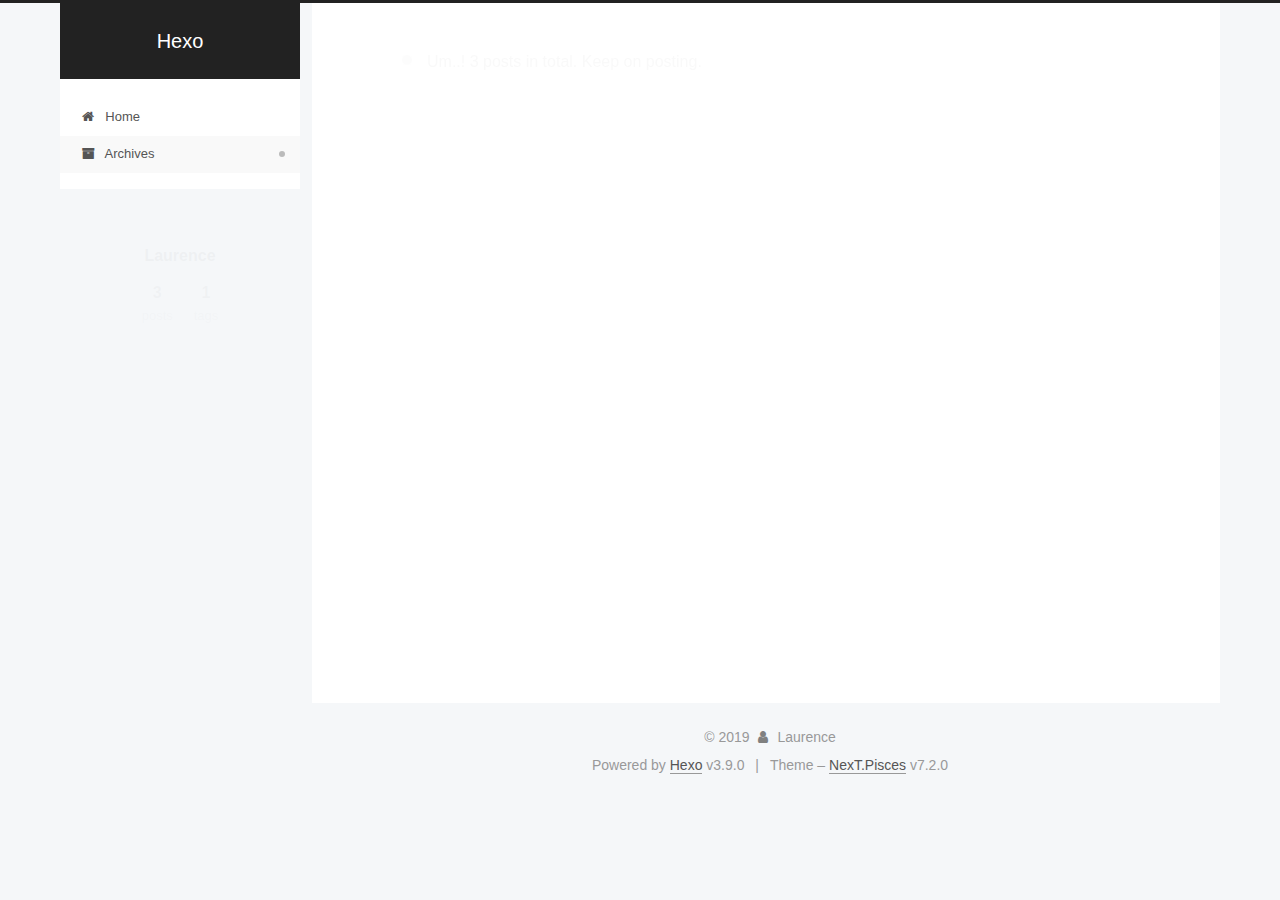
<file: archives/2019/07/index.html>
<!DOCTYPE html>












  


<html class="theme-next pisces use-motion" lang="zh-Hans">
<head><meta name="generator" content="Hexo 3.9.0">
  <meta charset="UTF-8">
<meta http-equiv="X-UA-Compatible" content="IE=edge">
<meta name="viewport" content="width=device-width, initial-scale=1, maximum-scale=2">
<meta name="theme-color" content="#222">






















<link rel="stylesheet" href="/lib/font-awesome/css/font-awesome.min.css?v=4.7.0">

<link rel="stylesheet" href="/css/main.css?v=7.2.0">


  <link rel="apple-touch-icon" sizes="180x180" href="/images/apple-touch-icon-next.png?v=7.2.0">


  <link rel="icon" type="image/png" sizes="32x32" href="/images/favicon-32x32-next.png?v=7.2.0">


  <link rel="icon" type="image/png" sizes="16x16" href="/images/favicon-16x16-next.png?v=7.2.0">


  <link rel="mask-icon" href="/images/logo.svg?v=7.2.0" color="#222">







<script id="hexo.configurations">
  var NexT = window.NexT || {};
  var CONFIG = {
    root: '/',
    scheme: 'Pisces',
    version: '7.2.0',
    sidebar: {"position":"left","display":"post","offset":12,"onmobile":false},
    back2top: {"enable":true,"sidebar":false,"scrollpercent":false},
    copycode: {"enable":false,"show_result":false,"style":null},
    fancybox: false,
    fastclick: false,
    lazyload: false,
    tabs: true,
    motion: {"enable":true,"async":false,"transition":{"post_block":"fadeIn","post_header":"slideDownIn","post_body":"slideDownIn","coll_header":"slideLeftIn","sidebar":"slideUpIn"}},
    algolia: {
      applicationID: '',
      apiKey: '',
      indexName: '',
      hits: {"per_page":10},
      labels: {"input_placeholder":"Search for Posts","hits_empty":"We didn't find any results for the search: ${query}","hits_stats":"${hits} results found in ${time} ms"}
    },
    translation: {
      copy_button: 'Copy',
      copy_success: 'Copied',
      copy_failure: 'Copy failed'
    }
  };
</script>



  <meta property="og:type" content="website">
<meta property="og:title" content="Hexo">
<meta property="og:url" content="http://intellinism.cn/archives/2019/07/index.html">
<meta property="og:site_name" content="Hexo">
<meta property="og:locale" content="zh-Hans">
<meta name="twitter:card" content="summary">
<meta name="twitter:title" content="Hexo">





  
  
  <link rel="canonical" href="http://intellinism.cn/archives/2019/07/">



<script id="page.configurations">
  CONFIG.page = {
    sidebar: "",
  };
</script>

  <title>Archive | Hexo</title>
  












  <noscript>
  <style>
  .use-motion .motion-element,
  .use-motion .brand,
  .use-motion .menu-item,
  .sidebar-inner,
  .use-motion .post-block,
  .use-motion .pagination,
  .use-motion .comments,
  .use-motion .post-header,
  .use-motion .post-body,
  .use-motion .collection-title { opacity: initial; }

  .use-motion .logo,
  .use-motion .site-title,
  .use-motion .site-subtitle {
    opacity: initial;
    top: initial;
  }

  .use-motion .logo-line-before i { left: initial; }
  .use-motion .logo-line-after i { right: initial; }
  </style>
</noscript>

</head>

<body itemscope itemtype="http://schema.org/WebPage" lang="zh-Hans">

  
  
    
  

  <div class="container sidebar-position-left page-archive">
    <div class="headband"></div>

    <header id="header" class="header" itemscope itemtype="http://schema.org/WPHeader">
      <div class="header-inner"><div class="site-brand-wrapper">
  <div class="site-meta">
    

    <div class="custom-logo-site-title">
      <a href="/" class="brand" rel="start">
        <span class="logo-line-before"><i></i></span>
        <span class="site-title">Hexo</span>
        <span class="logo-line-after"><i></i></span>
      </a>
    </div>
    
    
  </div>

  <div class="site-nav-toggle">
    <button aria-label="Toggle navigation bar">
      <span class="btn-bar"></span>
      <span class="btn-bar"></span>
      <span class="btn-bar"></span>
    </button>
  </div>
</div>



<nav class="site-nav">
  
    <ul id="menu" class="menu">
      
        
        
        
          
          <li class="menu-item menu-item-home">

    
    
      
    

    

    <a href="/" rel="section"><i class="menu-item-icon fa fa-fw fa-home"></i> <br>Home</a>

  </li>
        
        
        
          
          <li class="menu-item menu-item-archives menu-item-active">

    
    
      
    

    

    <a href="/archives/" rel="section"><i class="menu-item-icon fa fa-fw fa-archive"></i> <br>Archives</a>

  </li>

      
      
    </ul>
  

  

  
</nav>



</div>
    </header>

    


    <main id="main" class="main">
      <div class="main-inner">
        <div class="content-wrap">
          
            

    
    
      
      
    
      
      
    
    

  


          
          <div id="content" class="content">
            

  
  
  
  <div class="post-block archive">
    <div id="posts" class="posts-collapse">
      <span class="archive-move-on"></span>

      
      <span class="archive-page-counter">
        
        
        
          
        
        Um..! 3 posts in total. Keep on posting.
      </span>
      

      

        
        
        

        
          
          <div class="collection-title">
            <h1 class="archive-year" id="archive-year-2019">2019</h1>
          </div>
        
        

        

  <article class="post post-type-normal" itemscope itemtype="http://schema.org/Article">
    <header class="post-header">

      <h2 class="post-title">
        
          <a class="post-title-link" href="/2019/07/20/一种电脑文件目录整理方法/" itemprop="url">
            
              <span itemprop="name">一种电脑文件目录整理方法</span>
            
          </a>
        
      </h2>

      <div class="post-meta">
        <time class="post-time" itemprop="dateCreated" datetime="2019-07-20T15:53:00+08:00" content="2019-07-20">
          07-20
        </time>
      </div>

    </header>
  </article>



      

        
        
        

        
        

        

  <article class="post post-type-normal" itemscope itemtype="http://schema.org/Article">
    <header class="post-header">

      <h2 class="post-title">
        
          <a class="post-title-link" href="/2019/07/14/How-to-Create-Github-Page-with-Hexo/" itemprop="url">
            
              <span itemprop="name">How to Create Github Page with Hexo</span>
            
          </a>
        
      </h2>

      <div class="post-meta">
        <time class="post-time" itemprop="dateCreated" datetime="2019-07-14T22:51:22+08:00" content="2019-07-14">
          07-14
        </time>
      </div>

    </header>
  </article>



      

        
        
        

        
        

        

  <article class="post post-type-normal" itemscope itemtype="http://schema.org/Article">
    <header class="post-header">

      <h2 class="post-title">
        
          <a class="post-title-link" href="/2019/07/14/hello-world/" itemprop="url">
            
              <span itemprop="name">Hello World</span>
            
          </a>
        
      </h2>

      <div class="post-meta">
        <time class="post-time" itemprop="dateCreated" datetime="2019-07-14T21:22:16+08:00" content="2019-07-14">
          07-14
        </time>
      </div>

    </header>
  </article>



      

    </div>
  </div>
  
  
  

  



          </div>
          

        </div>
        
          
  
  <div class="sidebar-toggle">
    <div class="sidebar-toggle-line-wrap">
      <span class="sidebar-toggle-line sidebar-toggle-line-first"></span>
      <span class="sidebar-toggle-line sidebar-toggle-line-middle"></span>
      <span class="sidebar-toggle-line sidebar-toggle-line-last"></span>
    </div>
  </div>

  <aside id="sidebar" class="sidebar">
    <div class="sidebar-inner">

      

      

      <div class="site-overview-wrap sidebar-panel sidebar-panel-active">
        <div class="site-overview">
          <div class="site-author motion-element" itemprop="author" itemscope itemtype="http://schema.org/Person">
            
              <p class="site-author-name" itemprop="name">Laurence</p>
              <div class="site-description motion-element" itemprop="description"></div>
          </div>

          
            <nav class="site-state motion-element">
              
                <div class="site-state-item site-state-posts">
                
                  <a href="/archives/">
                
                    <span class="site-state-item-count">3</span>
                    <span class="site-state-item-name">posts</span>
                  </a>
                </div>
              

              

              
                
                
                <div class="site-state-item site-state-tags">
                  
                    
                    
                      
                    
                    <span class="site-state-item-count">1</span>
                    <span class="site-state-item-name">tags</span>
                  
                </div>
              
            </nav>
          

          

          

          

          

          
          

          
        </div>
      </div>

      

      

    </div>
  </aside>
  <div id="sidebar-dimmer"></div>


        
      </div>
    </main>

    <footer id="footer" class="footer">
      <div class="footer-inner">
        <div class="copyright">&copy; <span itemprop="copyrightYear">2019</span>
  <span class="with-love" id="animate">
    <i class="fa fa-user"></i>
  </span>
  <span class="author" itemprop="copyrightHolder">Laurence</span>

  

  
</div>


  <div class="powered-by">Powered by <a href="https://hexo.io" class="theme-link" rel="noopener" target="_blank">Hexo</a> v3.9.0</div>



  <span class="post-meta-divider">|</span>



  <div class="theme-info">Theme – <a href="https://theme-next.org" class="theme-link" rel="noopener" target="_blank">NexT.Pisces</a> v7.2.0</div>




        








        
      </div>
    </footer>

    
      <div class="back-to-top">
        <i class="fa fa-arrow-up"></i>
        
      </div>
    

    

    
  </div>

  

<script>
  if (Object.prototype.toString.call(window.Promise) !== '[object Function]') {
    window.Promise = null;
  }
</script>










  
  













  
  <script src="/lib/jquery/index.js?v=3.4.1"></script>

  
  <script src="/lib/velocity/velocity.min.js?v=1.2.1"></script>

  
  <script src="/lib/velocity/velocity.ui.min.js?v=1.2.1"></script>




  <script src="/js/utils.js?v=7.2.0"></script>

  <script src="/js/motion.js?v=7.2.0"></script>



  
  


  <script src="/js/affix.js?v=7.2.0"></script>

  <script src="/js/schemes/pisces.js?v=7.2.0"></script>



  

  <script src="/js/next-boot.js?v=7.2.0"></script>

  

  

  

  

  



  




  

  

  

  

  

  

  

  

  

  

  

  

  


  

</body>
</html>
</file>
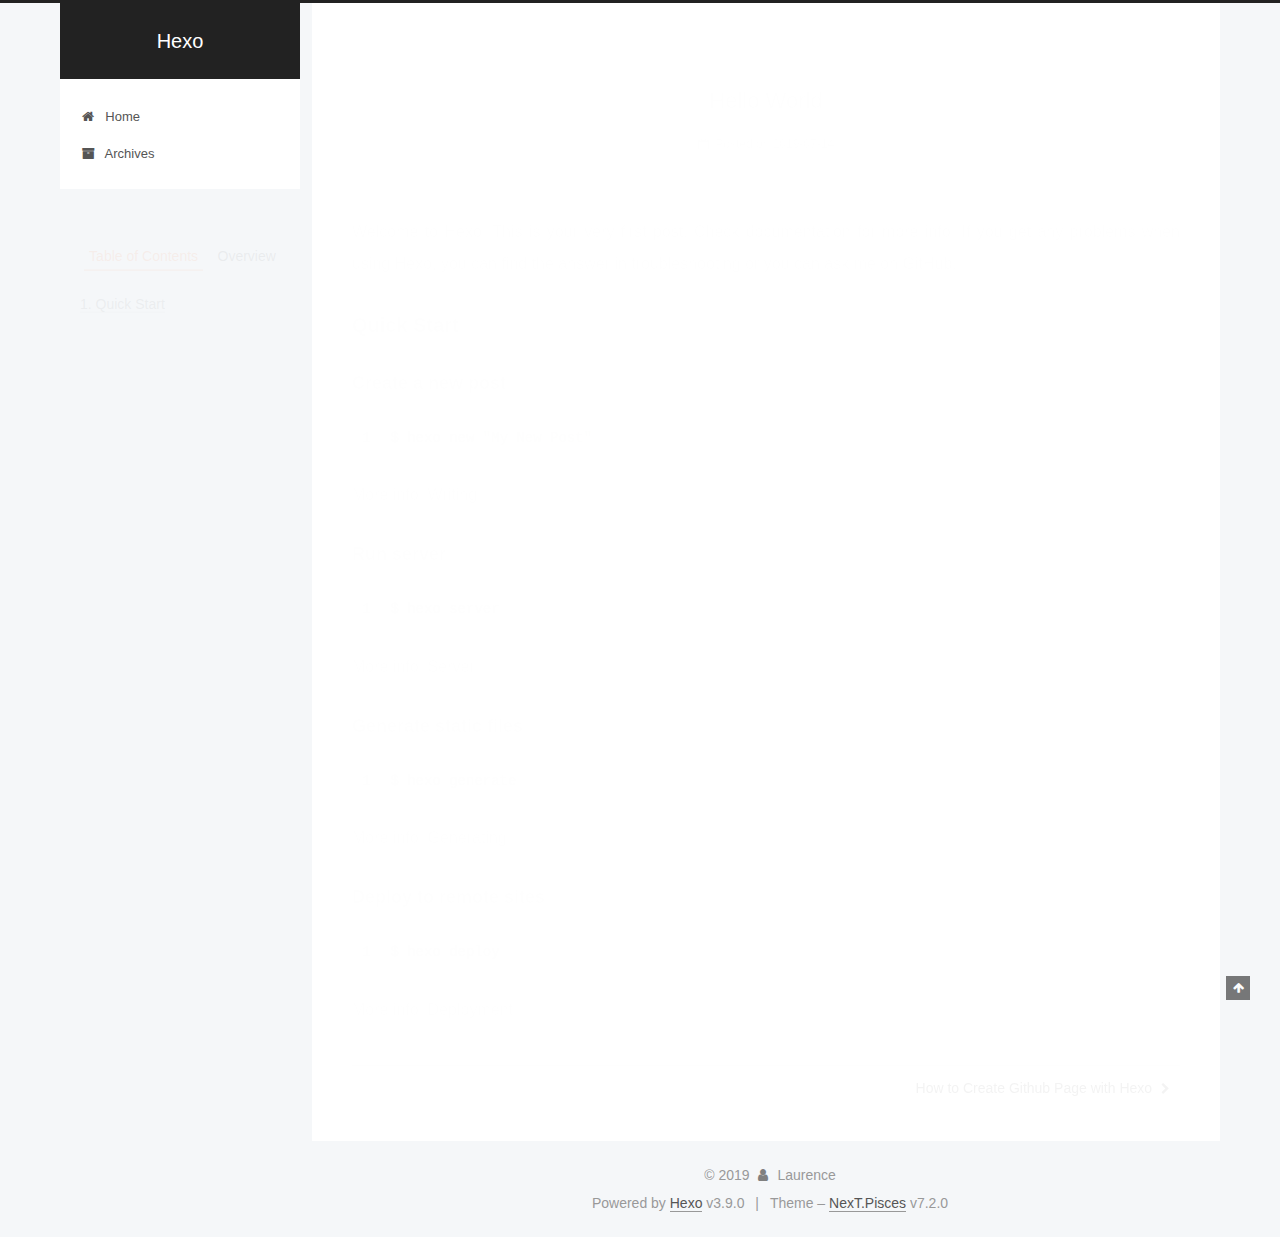
<file: 2019/07/14/hello-world/index.html>
<!DOCTYPE html>












  


<html class="theme-next pisces use-motion" lang="zh-Hans">
<head><meta name="generator" content="Hexo 3.9.0">
  <meta charset="UTF-8">
<meta http-equiv="X-UA-Compatible" content="IE=edge">
<meta name="viewport" content="width=device-width, initial-scale=1, maximum-scale=2">
<meta name="theme-color" content="#222">






















<link rel="stylesheet" href="/lib/font-awesome/css/font-awesome.min.css?v=4.7.0">

<link rel="stylesheet" href="/css/main.css?v=7.2.0">


  <link rel="apple-touch-icon" sizes="180x180" href="/images/apple-touch-icon-next.png?v=7.2.0">


  <link rel="icon" type="image/png" sizes="32x32" href="/images/favicon-32x32-next.png?v=7.2.0">


  <link rel="icon" type="image/png" sizes="16x16" href="/images/favicon-16x16-next.png?v=7.2.0">


  <link rel="mask-icon" href="/images/logo.svg?v=7.2.0" color="#222">







<script id="hexo.configurations">
  var NexT = window.NexT || {};
  var CONFIG = {
    root: '/',
    scheme: 'Pisces',
    version: '7.2.0',
    sidebar: {"position":"left","display":"post","offset":12,"onmobile":false},
    back2top: {"enable":true,"sidebar":false,"scrollpercent":false},
    copycode: {"enable":false,"show_result":false,"style":null},
    fancybox: false,
    fastclick: false,
    lazyload: false,
    tabs: true,
    motion: {"enable":true,"async":false,"transition":{"post_block":"fadeIn","post_header":"slideDownIn","post_body":"slideDownIn","coll_header":"slideLeftIn","sidebar":"slideUpIn"}},
    algolia: {
      applicationID: '',
      apiKey: '',
      indexName: '',
      hits: {"per_page":10},
      labels: {"input_placeholder":"Search for Posts","hits_empty":"We didn't find any results for the search: ${query}","hits_stats":"${hits} results found in ${time} ms"}
    },
    translation: {
      copy_button: 'Copy',
      copy_success: 'Copied',
      copy_failure: 'Copy failed'
    }
  };
</script>



  <meta name="description" content="Welcome to Hexo! This is your very first post. Check documentation for more info. If you get any problems when using Hexo, you can find the answer in troubleshooting or you can ask me on GitHub. Quick">
<meta property="og:type" content="article">
<meta property="og:title" content="Hello World">
<meta property="og:url" content="http://intellinism.cn/2019/07/14/hello-world/index.html">
<meta property="og:site_name" content="Hexo">
<meta property="og:description" content="Welcome to Hexo! This is your very first post. Check documentation for more info. If you get any problems when using Hexo, you can find the answer in troubleshooting or you can ask me on GitHub. Quick">
<meta property="og:locale" content="zh-Hans">
<meta property="og:updated_time" content="2019-07-14T13:22:16.822Z">
<meta name="twitter:card" content="summary">
<meta name="twitter:title" content="Hello World">
<meta name="twitter:description" content="Welcome to Hexo! This is your very first post. Check documentation for more info. If you get any problems when using Hexo, you can find the answer in troubleshooting or you can ask me on GitHub. Quick">





  
  
  <link rel="canonical" href="http://intellinism.cn/2019/07/14/hello-world/">



<script id="page.configurations">
  CONFIG.page = {
    sidebar: "",
  };
</script>

  <title>Hello World | Hexo</title>
  












  <noscript>
  <style>
  .use-motion .motion-element,
  .use-motion .brand,
  .use-motion .menu-item,
  .sidebar-inner,
  .use-motion .post-block,
  .use-motion .pagination,
  .use-motion .comments,
  .use-motion .post-header,
  .use-motion .post-body,
  .use-motion .collection-title { opacity: initial; }

  .use-motion .logo,
  .use-motion .site-title,
  .use-motion .site-subtitle {
    opacity: initial;
    top: initial;
  }

  .use-motion .logo-line-before i { left: initial; }
  .use-motion .logo-line-after i { right: initial; }
  </style>
</noscript>

</head>

<body itemscope itemtype="http://schema.org/WebPage" lang="zh-Hans">

  
  
    
  

  <div class="container sidebar-position-left page-post-detail">
    <div class="headband"></div>

    <header id="header" class="header" itemscope itemtype="http://schema.org/WPHeader">
      <div class="header-inner"><div class="site-brand-wrapper">
  <div class="site-meta">
    

    <div class="custom-logo-site-title">
      <a href="/" class="brand" rel="start">
        <span class="logo-line-before"><i></i></span>
        <span class="site-title">Hexo</span>
        <span class="logo-line-after"><i></i></span>
      </a>
    </div>
    
    
  </div>

  <div class="site-nav-toggle">
    <button aria-label="Toggle navigation bar">
      <span class="btn-bar"></span>
      <span class="btn-bar"></span>
      <span class="btn-bar"></span>
    </button>
  </div>
</div>



<nav class="site-nav">
  
    <ul id="menu" class="menu">
      
        
        
        
          
          <li class="menu-item menu-item-home">

    
    
      
    

    

    <a href="/" rel="section"><i class="menu-item-icon fa fa-fw fa-home"></i> <br>Home</a>

  </li>
        
        
        
          
          <li class="menu-item menu-item-archives">

    
    
      
    

    

    <a href="/archives/" rel="section"><i class="menu-item-icon fa fa-fw fa-archive"></i> <br>Archives</a>

  </li>

      
      
    </ul>
  

  

  
</nav>



</div>
    </header>

    


    <main id="main" class="main">
      <div class="main-inner">
        <div class="content-wrap">
          
            

          
          <div id="content" class="content">
            

  <div id="posts" class="posts-expand">
    

  

  
  
  

  

  <article class="post post-type-normal" itemscope itemtype="http://schema.org/Article">
  
  
  
  <div class="post-block">
    <link itemprop="mainEntityOfPage" href="http://intellinism.cn/2019/07/14/hello-world/">

    <span hidden itemprop="author" itemscope itemtype="http://schema.org/Person">
      <meta itemprop="name" content="Laurence">
      <meta itemprop="description" content>
      <meta itemprop="image" content="/images/avatar.gif">
    </span>

    <span hidden itemprop="publisher" itemscope itemtype="http://schema.org/Organization">
      <meta itemprop="name" content="Hexo">
    </span>

    
      <header class="post-header">

        
        
          <h1 class="post-title" itemprop="name headline">Hello World

              
            
          </h1>
        

        <div class="post-meta">

          
          
          

          
            <span class="post-meta-item">
              <span class="post-meta-item-icon">
                <i class="fa fa-calendar-o"></i>
              </span>
              
                <span class="post-meta-item-text">Posted on</span>
              

              
                
              

              <time title="Created: 2019-07-14 21:22:16" itemprop="dateCreated datePublished" datetime="2019-07-14T21:22:16+08:00">2019-07-14</time>
            </span>
          

          

          

          
            
            
          

          
          

          

          

          <br>
          

          

          

        </div>
      </header>
    

    
    
    
    <div class="post-body" itemprop="articleBody">

      
      

      
        <p>Welcome to <a href="https://hexo.io/" target="_blank" rel="noopener">Hexo</a>! This is your very first post. Check <a href="https://hexo.io/docs/" target="_blank" rel="noopener">documentation</a> for more info. If you get any problems when using Hexo, you can find the answer in <a href="https://hexo.io/docs/troubleshooting.html" target="_blank" rel="noopener">troubleshooting</a> or you can ask me on <a href="https://github.com/hexojs/hexo/issues" target="_blank" rel="noopener">GitHub</a>.</p>
<h2 id="Quick-Start"><a href="#Quick-Start" class="headerlink" title="Quick Start"></a>Quick Start</h2><h3 id="Create-a-new-post"><a href="#Create-a-new-post" class="headerlink" title="Create a new post"></a>Create a new post</h3><figure class="highlight bash"><table><tr><td class="gutter"><pre><span class="line">1</span><br></pre></td><td class="code"><pre><span class="line">$ hexo new <span class="string">"My New Post"</span></span><br></pre></td></tr></table></figure>

<p>More info: <a href="https://hexo.io/docs/writing.html" target="_blank" rel="noopener">Writing</a></p>
<h3 id="Run-server"><a href="#Run-server" class="headerlink" title="Run server"></a>Run server</h3><figure class="highlight bash"><table><tr><td class="gutter"><pre><span class="line">1</span><br></pre></td><td class="code"><pre><span class="line">$ hexo server</span><br></pre></td></tr></table></figure>

<p>More info: <a href="https://hexo.io/docs/server.html" target="_blank" rel="noopener">Server</a></p>
<h3 id="Generate-static-files"><a href="#Generate-static-files" class="headerlink" title="Generate static files"></a>Generate static files</h3><figure class="highlight bash"><table><tr><td class="gutter"><pre><span class="line">1</span><br></pre></td><td class="code"><pre><span class="line">$ hexo generate</span><br></pre></td></tr></table></figure>

<p>More info: <a href="https://hexo.io/docs/generating.html" target="_blank" rel="noopener">Generating</a></p>
<h3 id="Deploy-to-remote-sites"><a href="#Deploy-to-remote-sites" class="headerlink" title="Deploy to remote sites"></a>Deploy to remote sites</h3><figure class="highlight bash"><table><tr><td class="gutter"><pre><span class="line">1</span><br></pre></td><td class="code"><pre><span class="line">$ hexo deploy</span><br></pre></td></tr></table></figure>

<p>More info: <a href="https://hexo.io/docs/deployment.html" target="_blank" rel="noopener">Deployment</a></p>

      
    </div>

    

    
      
    

    
    
    

    

    
      
    
    

    

    <footer class="post-footer">
      

      
      
      

      
        <div class="post-nav">
          <div class="post-nav-next post-nav-item">
            
          </div>

          <span class="post-nav-divider"></span>

          <div class="post-nav-prev post-nav-item">
            
              <a href="/2019/07/14/How-to-Create-Github-Page-with-Hexo/" rel="prev" title="How to Create Github Page with Hexo">
                How to Create Github Page with Hexo <i class="fa fa-chevron-right"></i>
              </a>
            
          </div>
        </div>
      

      
      
    </footer>
  </div>
  
  
  
  </article>


  </div>


          </div>
          

  



        </div>
        
          
  
  <div class="sidebar-toggle">
    <div class="sidebar-toggle-line-wrap">
      <span class="sidebar-toggle-line sidebar-toggle-line-first"></span>
      <span class="sidebar-toggle-line sidebar-toggle-line-middle"></span>
      <span class="sidebar-toggle-line sidebar-toggle-line-last"></span>
    </div>
  </div>

  <aside id="sidebar" class="sidebar">
    <div class="sidebar-inner">

      

      
        <ul class="sidebar-nav motion-element">
          <li class="sidebar-nav-toc sidebar-nav-active" data-target="post-toc-wrap">
            Table of Contents
          </li>
          <li class="sidebar-nav-overview" data-target="site-overview-wrap">
            Overview
          </li>
        </ul>
      

      <div class="site-overview-wrap sidebar-panel">
        <div class="site-overview">
          <div class="site-author motion-element" itemprop="author" itemscope itemtype="http://schema.org/Person">
            
              <p class="site-author-name" itemprop="name">Laurence</p>
              <div class="site-description motion-element" itemprop="description"></div>
          </div>

          
            <nav class="site-state motion-element">
              
                <div class="site-state-item site-state-posts">
                
                  <a href="/archives/">
                
                    <span class="site-state-item-count">2</span>
                    <span class="site-state-item-name">posts</span>
                  </a>
                </div>
              

              

              
                
                
                <div class="site-state-item site-state-tags">
                  
                    
                    
                      
                    
                    <span class="site-state-item-count">1</span>
                    <span class="site-state-item-name">tags</span>
                  
                </div>
              
            </nav>
          

          

          

          

          

          
          

          
        </div>
      </div>

      
      <!--noindex-->
        <div class="post-toc-wrap motion-element sidebar-panel sidebar-panel-active">
          <div class="post-toc">

            
            
            
            

            
              <div class="post-toc-content"><ol class="nav"><li class="nav-item nav-level-2"><a class="nav-link" href="#Quick-Start"><span class="nav-number">1.</span> <span class="nav-text">Quick Start</span></a><ol class="nav-child"><li class="nav-item nav-level-3"><a class="nav-link" href="#Create-a-new-post"><span class="nav-number">1.1.</span> <span class="nav-text">Create a new post</span></a></li><li class="nav-item nav-level-3"><a class="nav-link" href="#Run-server"><span class="nav-number">1.2.</span> <span class="nav-text">Run server</span></a></li><li class="nav-item nav-level-3"><a class="nav-link" href="#Generate-static-files"><span class="nav-number">1.3.</span> <span class="nav-text">Generate static files</span></a></li><li class="nav-item nav-level-3"><a class="nav-link" href="#Deploy-to-remote-sites"><span class="nav-number">1.4.</span> <span class="nav-text">Deploy to remote sites</span></a></li></ol></li></ol></div>
            

          </div>
        </div>
      <!--/noindex-->
      

      

    </div>
  </aside>
  <div id="sidebar-dimmer"></div>


        
      </div>
    </main>

    <footer id="footer" class="footer">
      <div class="footer-inner">
        <div class="copyright">&copy; <span itemprop="copyrightYear">2019</span>
  <span class="with-love" id="animate">
    <i class="fa fa-user"></i>
  </span>
  <span class="author" itemprop="copyrightHolder">Laurence</span>

  

  
</div>


  <div class="powered-by">Powered by <a href="https://hexo.io" class="theme-link" rel="noopener" target="_blank">Hexo</a> v3.9.0</div>



  <span class="post-meta-divider">|</span>



  <div class="theme-info">Theme – <a href="https://theme-next.org" class="theme-link" rel="noopener" target="_blank">NexT.Pisces</a> v7.2.0</div>




        








        
      </div>
    </footer>

    
      <div class="back-to-top">
        <i class="fa fa-arrow-up"></i>
        
      </div>
    

    

    
  </div>

  

<script>
  if (Object.prototype.toString.call(window.Promise) !== '[object Function]') {
    window.Promise = null;
  }
</script>










  
  













  
  <script src="/lib/jquery/index.js?v=3.4.1"></script>

  
  <script src="/lib/velocity/velocity.min.js?v=1.2.1"></script>

  
  <script src="/lib/velocity/velocity.ui.min.js?v=1.2.1"></script>




  <script src="/js/utils.js?v=7.2.0"></script>

  <script src="/js/motion.js?v=7.2.0"></script>



  
  


  <script src="/js/affix.js?v=7.2.0"></script>

  <script src="/js/schemes/pisces.js?v=7.2.0"></script>



  
  <script src="/js/scrollspy.js?v=7.2.0"></script>
<script src="/js/post-details.js?v=7.2.0"></script>



  <script src="/js/next-boot.js?v=7.2.0"></script>

  

  

  

  

  


  


  




  

  

  

  

  

  

  

  

  

  

  

  

  


  

</body>
</html>
</file>
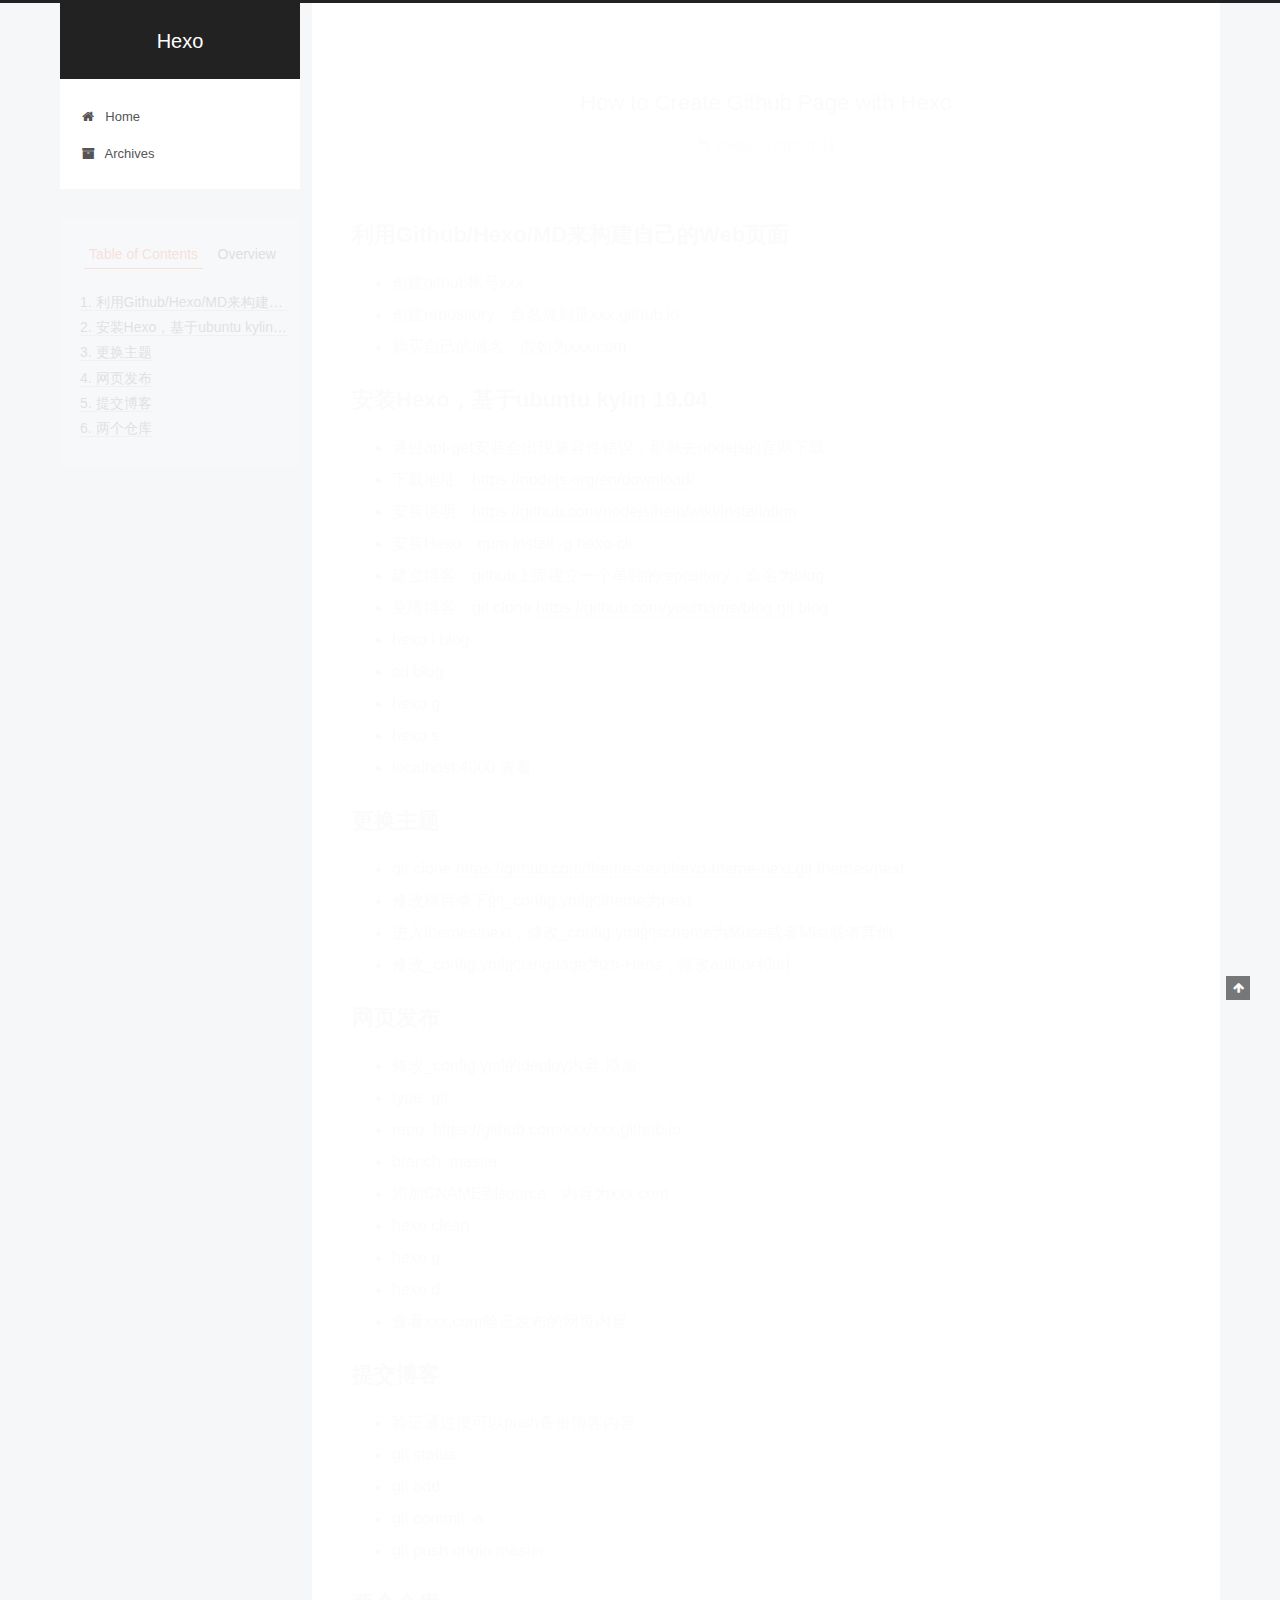
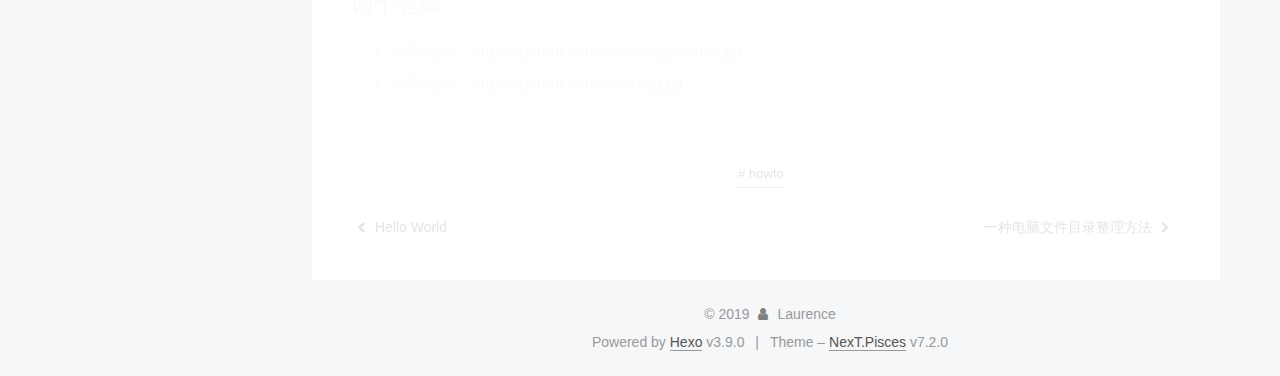
<file: 2019/07/14/How-to-Create-Github-Page-with-Hexo/index.html>
<!DOCTYPE html>












  


<html class="theme-next pisces use-motion" lang="zh-Hans">
<head><meta name="generator" content="Hexo 3.9.0">
  <meta charset="UTF-8">
<meta http-equiv="X-UA-Compatible" content="IE=edge">
<meta name="viewport" content="width=device-width, initial-scale=1, maximum-scale=2">
<meta name="theme-color" content="#222">






















<link rel="stylesheet" href="/lib/font-awesome/css/font-awesome.min.css?v=4.7.0">

<link rel="stylesheet" href="/css/main.css?v=7.2.0">


  <link rel="apple-touch-icon" sizes="180x180" href="/images/apple-touch-icon-next.png?v=7.2.0">


  <link rel="icon" type="image/png" sizes="32x32" href="/images/favicon-32x32-next.png?v=7.2.0">


  <link rel="icon" type="image/png" sizes="16x16" href="/images/favicon-16x16-next.png?v=7.2.0">


  <link rel="mask-icon" href="/images/logo.svg?v=7.2.0" color="#222">







<script id="hexo.configurations">
  var NexT = window.NexT || {};
  var CONFIG = {
    root: '/',
    scheme: 'Pisces',
    version: '7.2.0',
    sidebar: {"position":"left","display":"post","offset":12,"onmobile":false},
    back2top: {"enable":true,"sidebar":false,"scrollpercent":false},
    copycode: {"enable":false,"show_result":false,"style":null},
    fancybox: false,
    fastclick: false,
    lazyload: false,
    tabs: true,
    motion: {"enable":true,"async":false,"transition":{"post_block":"fadeIn","post_header":"slideDownIn","post_body":"slideDownIn","coll_header":"slideLeftIn","sidebar":"slideUpIn"}},
    algolia: {
      applicationID: '',
      apiKey: '',
      indexName: '',
      hits: {"per_page":10},
      labels: {"input_placeholder":"Search for Posts","hits_empty":"We didn't find any results for the search: ${query}","hits_stats":"${hits} results found in ${time} ms"}
    },
    translation: {
      copy_button: 'Copy',
      copy_success: 'Copied',
      copy_failure: 'Copy failed'
    }
  };
</script>



  <meta name="description" content="利用Github/Hexo/MD来构建自己的Web页面 创建github帐号xxx 创建repository，命名规则是xxx.github.io 购买自己的域名，假如为xxx.com  安装Hexo，基于ubuntu kylin 19.04 通过apt-get安装会出现兼容性错误，那就去nodejs的官网下载 下载地址：https://nodejs.org/en/download/ 安装说明：h">
<meta name="keywords" content="howto">
<meta property="og:type" content="article">
<meta property="og:title" content="How to Create Github Page with Hexo">
<meta property="og:url" content="http://intellinism.cn/2019/07/14/How-to-Create-Github-Page-with-Hexo/index.html">
<meta property="og:site_name" content="Hexo">
<meta property="og:description" content="利用Github/Hexo/MD来构建自己的Web页面 创建github帐号xxx 创建repository，命名规则是xxx.github.io 购买自己的域名，假如为xxx.com  安装Hexo，基于ubuntu kylin 19.04 通过apt-get安装会出现兼容性错误，那就去nodejs的官网下载 下载地址：https://nodejs.org/en/download/ 安装说明：h">
<meta property="og:locale" content="zh-Hans">
<meta property="og:updated_time" content="2019-07-14T15:25:04.281Z">
<meta name="twitter:card" content="summary">
<meta name="twitter:title" content="How to Create Github Page with Hexo">
<meta name="twitter:description" content="利用Github/Hexo/MD来构建自己的Web页面 创建github帐号xxx 创建repository，命名规则是xxx.github.io 购买自己的域名，假如为xxx.com  安装Hexo，基于ubuntu kylin 19.04 通过apt-get安装会出现兼容性错误，那就去nodejs的官网下载 下载地址：https://nodejs.org/en/download/ 安装说明：h">





  
  
  <link rel="canonical" href="http://intellinism.cn/2019/07/14/How-to-Create-Github-Page-with-Hexo/">



<script id="page.configurations">
  CONFIG.page = {
    sidebar: "",
  };
</script>

  <title>How to Create Github Page with Hexo | Hexo</title>
  












  <noscript>
  <style>
  .use-motion .motion-element,
  .use-motion .brand,
  .use-motion .menu-item,
  .sidebar-inner,
  .use-motion .post-block,
  .use-motion .pagination,
  .use-motion .comments,
  .use-motion .post-header,
  .use-motion .post-body,
  .use-motion .collection-title { opacity: initial; }

  .use-motion .logo,
  .use-motion .site-title,
  .use-motion .site-subtitle {
    opacity: initial;
    top: initial;
  }

  .use-motion .logo-line-before i { left: initial; }
  .use-motion .logo-line-after i { right: initial; }
  </style>
</noscript>

</head>

<body itemscope itemtype="http://schema.org/WebPage" lang="zh-Hans">

  
  
    
  

  <div class="container sidebar-position-left page-post-detail">
    <div class="headband"></div>

    <header id="header" class="header" itemscope itemtype="http://schema.org/WPHeader">
      <div class="header-inner"><div class="site-brand-wrapper">
  <div class="site-meta">
    

    <div class="custom-logo-site-title">
      <a href="/" class="brand" rel="start">
        <span class="logo-line-before"><i></i></span>
        <span class="site-title">Hexo</span>
        <span class="logo-line-after"><i></i></span>
      </a>
    </div>
    
    
  </div>

  <div class="site-nav-toggle">
    <button aria-label="Toggle navigation bar">
      <span class="btn-bar"></span>
      <span class="btn-bar"></span>
      <span class="btn-bar"></span>
    </button>
  </div>
</div>



<nav class="site-nav">
  
    <ul id="menu" class="menu">
      
        
        
        
          
          <li class="menu-item menu-item-home">

    
    
      
    

    

    <a href="/" rel="section"><i class="menu-item-icon fa fa-fw fa-home"></i> <br>Home</a>

  </li>
        
        
        
          
          <li class="menu-item menu-item-archives">

    
    
      
    

    

    <a href="/archives/" rel="section"><i class="menu-item-icon fa fa-fw fa-archive"></i> <br>Archives</a>

  </li>

      
      
    </ul>
  

  

  
</nav>



</div>
    </header>

    


    <main id="main" class="main">
      <div class="main-inner">
        <div class="content-wrap">
          
            

          
          <div id="content" class="content">
            

  <div id="posts" class="posts-expand">
    

  

  
  
  

  

  <article class="post post-type-normal" itemscope itemtype="http://schema.org/Article">
  
  
  
  <div class="post-block">
    <link itemprop="mainEntityOfPage" href="http://intellinism.cn/2019/07/14/How-to-Create-Github-Page-with-Hexo/">

    <span hidden itemprop="author" itemscope itemtype="http://schema.org/Person">
      <meta itemprop="name" content="Laurence">
      <meta itemprop="description" content>
      <meta itemprop="image" content="/images/avatar.gif">
    </span>

    <span hidden itemprop="publisher" itemscope itemtype="http://schema.org/Organization">
      <meta itemprop="name" content="Hexo">
    </span>

    
      <header class="post-header">

        
        
          <h1 class="post-title" itemprop="name headline">How to Create Github Page with Hexo

              
            
          </h1>
        

        <div class="post-meta">

          
          
          

          
            <span class="post-meta-item">
              <span class="post-meta-item-icon">
                <i class="fa fa-calendar-o"></i>
              </span>
              
                <span class="post-meta-item-text">Posted on</span>
              

              
                
              

              <time title="Created: 2019-07-14 22:51:22 / Modified: 23:25:04" itemprop="dateCreated datePublished" datetime="2019-07-14T22:51:22+08:00">2019-07-14</time>
            </span>
          

          
            

            
          

          

          
            
            
          

          
          

          

          

          <br>
          

          

          

        </div>
      </header>
    

    
    
    
    <div class="post-body" itemprop="articleBody">

      
      

      
        <h1 id="利用Github-Hexo-MD来构建自己的Web页面"><a href="#利用Github-Hexo-MD来构建自己的Web页面" class="headerlink" title="利用Github/Hexo/MD来构建自己的Web页面"></a>利用Github/Hexo/MD来构建自己的Web页面</h1><ul>
<li>创建github帐号xxx</li>
<li>创建repository，命名规则是xxx.github.io</li>
<li>购买自己的域名，假如为xxx.com</li>
</ul>
<h1 id="安装Hexo，基于ubuntu-kylin-19-04"><a href="#安装Hexo，基于ubuntu-kylin-19-04" class="headerlink" title="安装Hexo，基于ubuntu kylin 19.04"></a>安装Hexo，基于ubuntu kylin 19.04</h1><ul>
<li>通过apt-get安装会出现兼容性错误，那就去nodejs的官网下载</li>
<li>下载地址：<a href="https://nodejs.org/en/download/" target="_blank" rel="noopener">https://nodejs.org/en/download/</a></li>
<li>安装说明：<a href="https://github.com/nodejs/help/wiki/Installation" target="_blank" rel="noopener">https://github.com/nodejs/help/wiki/Installation</a></li>
<li>安装Hexo：npm install -g hexo-cli   </li>
<li>建立博客：github上面建立一个单独的repository，命名为blog</li>
<li>克隆博客：git clone <a href="https://github.com/yourname/blog.git" target="_blank" rel="noopener">https://github.com/yourname/blog.git</a> blog</li>
<li>hexo i blog</li>
<li>cd blog</li>
<li>hexo g</li>
<li>hexo s</li>
<li>localhost:4000 查看</li>
</ul>
<h1 id="更换主题"><a href="#更换主题" class="headerlink" title="更换主题"></a>更换主题</h1><ul>
<li>git clone <a href="https://github.com/theme-next/hexo-theme-next.git" target="_blank" rel="noopener">https://github.com/theme-next/hexo-theme-next.git</a> themes/next</li>
<li>修改根目录下的_config.yml的theme为next</li>
<li>进入themes/next，修改_config.yml的scheme为Muse或者Mist或者其他</li>
<li>修改_config.yml的language为zh-Hans，修改author和url</li>
</ul>
<h1 id="网页发布"><a href="#网页发布" class="headerlink" title="网页发布"></a>网页发布</h1><ul>
<li>修改_config.yml的deploy内容,添加:</li>
<li>type: git</li>
<li>repo: <a href="https://github.com/xxx/xxx.github.io" target="_blank" rel="noopener">https://github.com/xxx/xxx.github.io</a></li>
<li>branch: master</li>
<li>添加CNAME到source，内容为xxx.com</li>
<li>hexo clean</li>
<li>hexo g</li>
<li>hexo d</li>
<li>查看xxx.com验证发布的网页内容</li>
</ul>
<h1 id="提交博客"><a href="#提交博客" class="headerlink" title="提交博客"></a>提交博客</h1><ul>
<li>验证通过便可以push备份博客内容</li>
<li>git status</li>
<li>git add .</li>
<li>git commit -a </li>
<li>git push origin master</li>
</ul>
<h1 id="两个仓库"><a href="#两个仓库" class="headerlink" title="两个仓库"></a>两个仓库</h1><ul>
<li>发布仓库：<a href="https://github.com/xxx/xxx.github.io.git" target="_blank" rel="noopener">https://github.com/xxx/xxx.github.io.git</a></li>
<li>内容仓库：<a href="https://github.com/xxx/blog.git" target="_blank" rel="noopener">https://github.com/xxx/blog.git</a></li>
</ul>

      
    </div>

    

    
      
    

    
    
    

    

    
      
    
    

    

    <footer class="post-footer">
      
        
          
        
        <div class="post-tags">
          
            <a href="/tags/howto/" rel="tag"># howto</a>
          
        </div>
      

      
      
      

      
        <div class="post-nav">
          <div class="post-nav-next post-nav-item">
            
              <a href="/2019/07/14/hello-world/" rel="next" title="Hello World">
                <i class="fa fa-chevron-left"></i> Hello World
              </a>
            
          </div>

          <span class="post-nav-divider"></span>

          <div class="post-nav-prev post-nav-item">
            
              <a href="/2019/07/20/一种电脑文件目录整理方法/" rel="prev" title="一种电脑文件目录整理方法">
                一种电脑文件目录整理方法 <i class="fa fa-chevron-right"></i>
              </a>
            
          </div>
        </div>
      

      
      
    </footer>
  </div>
  
  
  
  </article>


  </div>


          </div>
          

  



        </div>
        
          
  
  <div class="sidebar-toggle">
    <div class="sidebar-toggle-line-wrap">
      <span class="sidebar-toggle-line sidebar-toggle-line-first"></span>
      <span class="sidebar-toggle-line sidebar-toggle-line-middle"></span>
      <span class="sidebar-toggle-line sidebar-toggle-line-last"></span>
    </div>
  </div>

  <aside id="sidebar" class="sidebar">
    <div class="sidebar-inner">

      

      
        <ul class="sidebar-nav motion-element">
          <li class="sidebar-nav-toc sidebar-nav-active" data-target="post-toc-wrap">
            Table of Contents
          </li>
          <li class="sidebar-nav-overview" data-target="site-overview-wrap">
            Overview
          </li>
        </ul>
      

      <div class="site-overview-wrap sidebar-panel">
        <div class="site-overview">
          <div class="site-author motion-element" itemprop="author" itemscope itemtype="http://schema.org/Person">
            
              <p class="site-author-name" itemprop="name">Laurence</p>
              <div class="site-description motion-element" itemprop="description"></div>
          </div>

          
            <nav class="site-state motion-element">
              
                <div class="site-state-item site-state-posts">
                
                  <a href="/archives/">
                
                    <span class="site-state-item-count">3</span>
                    <span class="site-state-item-name">posts</span>
                  </a>
                </div>
              

              

              
                
                
                <div class="site-state-item site-state-tags">
                  
                    
                    
                      
                    
                    <span class="site-state-item-count">1</span>
                    <span class="site-state-item-name">tags</span>
                  
                </div>
              
            </nav>
          

          

          

          

          

          
          

          
        </div>
      </div>

      
      <!--noindex-->
        <div class="post-toc-wrap motion-element sidebar-panel sidebar-panel-active">
          <div class="post-toc">

            
            
            
            

            
              <div class="post-toc-content"><ol class="nav"><li class="nav-item nav-level-1"><a class="nav-link" href="#利用Github-Hexo-MD来构建自己的Web页面"><span class="nav-number">1.</span> <span class="nav-text">利用Github/Hexo/MD来构建自己的Web页面</span></a></li><li class="nav-item nav-level-1"><a class="nav-link" href="#安装Hexo，基于ubuntu-kylin-19-04"><span class="nav-number">2.</span> <span class="nav-text">安装Hexo，基于ubuntu kylin 19.04</span></a></li><li class="nav-item nav-level-1"><a class="nav-link" href="#更换主题"><span class="nav-number">3.</span> <span class="nav-text">更换主题</span></a></li><li class="nav-item nav-level-1"><a class="nav-link" href="#网页发布"><span class="nav-number">4.</span> <span class="nav-text">网页发布</span></a></li><li class="nav-item nav-level-1"><a class="nav-link" href="#提交博客"><span class="nav-number">5.</span> <span class="nav-text">提交博客</span></a></li><li class="nav-item nav-level-1"><a class="nav-link" href="#两个仓库"><span class="nav-number">6.</span> <span class="nav-text">两个仓库</span></a></li></ol></div>
            

          </div>
        </div>
      <!--/noindex-->
      

      

    </div>
  </aside>
  <div id="sidebar-dimmer"></div>


        
      </div>
    </main>

    <footer id="footer" class="footer">
      <div class="footer-inner">
        <div class="copyright">&copy; <span itemprop="copyrightYear">2019</span>
  <span class="with-love" id="animate">
    <i class="fa fa-user"></i>
  </span>
  <span class="author" itemprop="copyrightHolder">Laurence</span>

  

  
</div>


  <div class="powered-by">Powered by <a href="https://hexo.io" class="theme-link" rel="noopener" target="_blank">Hexo</a> v3.9.0</div>



  <span class="post-meta-divider">|</span>



  <div class="theme-info">Theme – <a href="https://theme-next.org" class="theme-link" rel="noopener" target="_blank">NexT.Pisces</a> v7.2.0</div>




        








        
      </div>
    </footer>

    
      <div class="back-to-top">
        <i class="fa fa-arrow-up"></i>
        
      </div>
    

    

    
  </div>

  

<script>
  if (Object.prototype.toString.call(window.Promise) !== '[object Function]') {
    window.Promise = null;
  }
</script>










  
  













  
  <script src="/lib/jquery/index.js?v=3.4.1"></script>

  
  <script src="/lib/velocity/velocity.min.js?v=1.2.1"></script>

  
  <script src="/lib/velocity/velocity.ui.min.js?v=1.2.1"></script>




  <script src="/js/utils.js?v=7.2.0"></script>

  <script src="/js/motion.js?v=7.2.0"></script>



  
  


  <script src="/js/affix.js?v=7.2.0"></script>

  <script src="/js/schemes/pisces.js?v=7.2.0"></script>



  
  <script src="/js/scrollspy.js?v=7.2.0"></script>
<script src="/js/post-details.js?v=7.2.0"></script>



  <script src="/js/next-boot.js?v=7.2.0"></script>

  

  

  

  

  


  


  




  

  

  

  

  

  

  

  

  

  

  

  

  


  

</body>
</html>
</file>
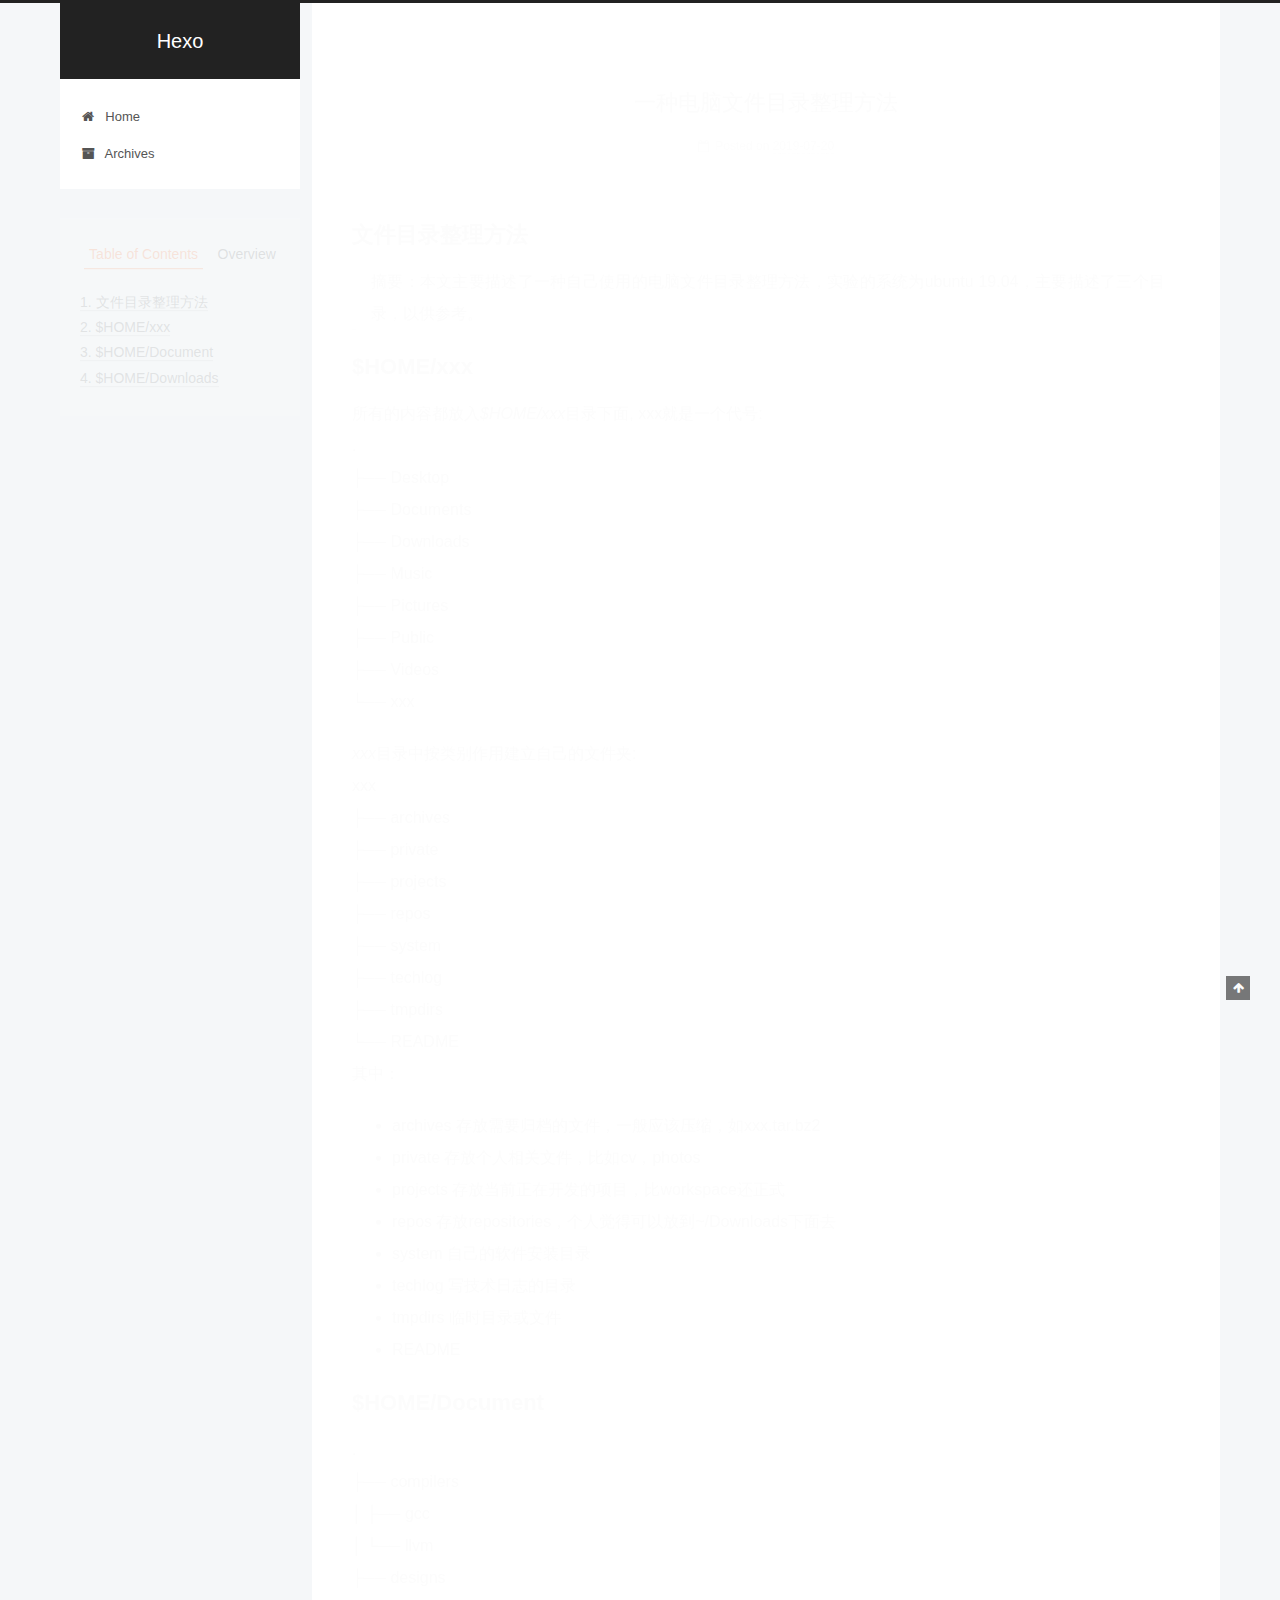
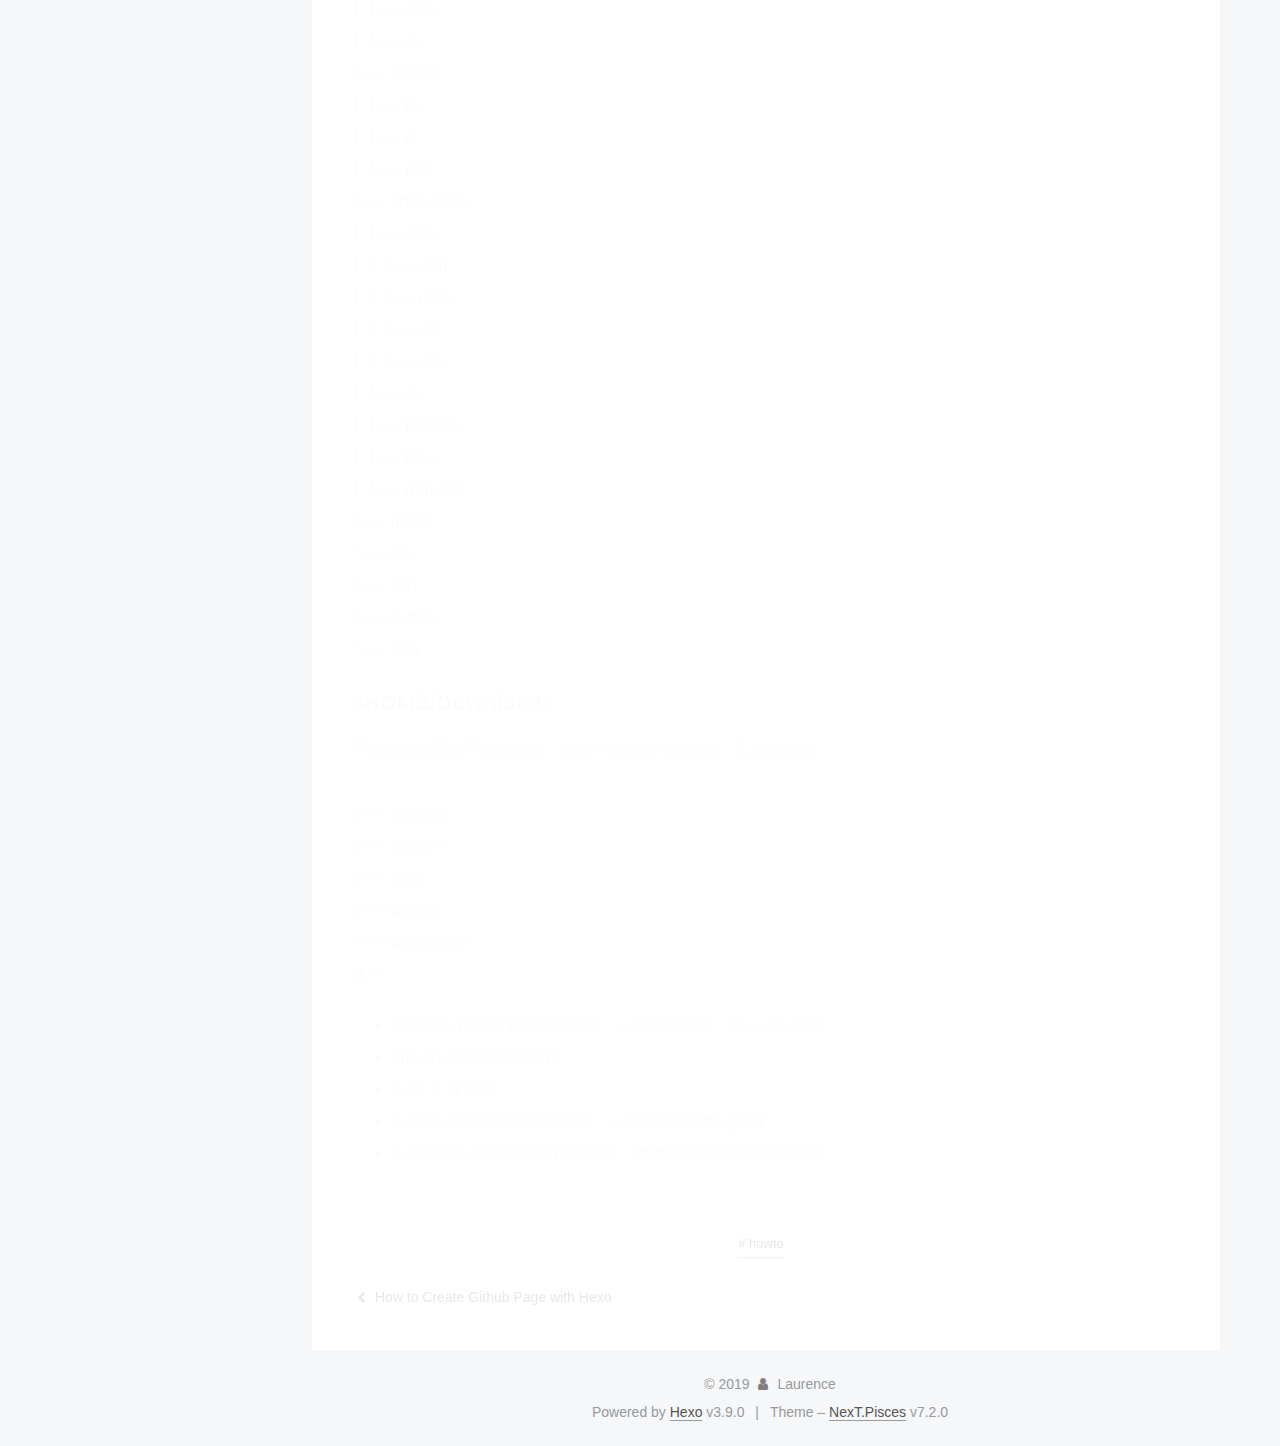
<file: 2019/07/20/一种电脑文件目录整理方法/index.html>
<!DOCTYPE html>












  


<html class="theme-next pisces use-motion" lang="zh-Hans">
<head><meta name="generator" content="Hexo 3.9.0">
  <meta charset="UTF-8">
<meta http-equiv="X-UA-Compatible" content="IE=edge">
<meta name="viewport" content="width=device-width, initial-scale=1, maximum-scale=2">
<meta name="theme-color" content="#222">






















<link rel="stylesheet" href="/lib/font-awesome/css/font-awesome.min.css?v=4.7.0">

<link rel="stylesheet" href="/css/main.css?v=7.2.0">


  <link rel="apple-touch-icon" sizes="180x180" href="/images/apple-touch-icon-next.png?v=7.2.0">


  <link rel="icon" type="image/png" sizes="32x32" href="/images/favicon-32x32-next.png?v=7.2.0">


  <link rel="icon" type="image/png" sizes="16x16" href="/images/favicon-16x16-next.png?v=7.2.0">


  <link rel="mask-icon" href="/images/logo.svg?v=7.2.0" color="#222">







<script id="hexo.configurations">
  var NexT = window.NexT || {};
  var CONFIG = {
    root: '/',
    scheme: 'Pisces',
    version: '7.2.0',
    sidebar: {"position":"left","display":"post","offset":12,"onmobile":false},
    back2top: {"enable":true,"sidebar":false,"scrollpercent":false},
    copycode: {"enable":false,"show_result":false,"style":null},
    fancybox: false,
    fastclick: false,
    lazyload: false,
    tabs: true,
    motion: {"enable":true,"async":false,"transition":{"post_block":"fadeIn","post_header":"slideDownIn","post_body":"slideDownIn","coll_header":"slideLeftIn","sidebar":"slideUpIn"}},
    algolia: {
      applicationID: '',
      apiKey: '',
      indexName: '',
      hits: {"per_page":10},
      labels: {"input_placeholder":"Search for Posts","hits_empty":"We didn't find any results for the search: ${query}","hits_stats":"${hits} results found in ${time} ms"}
    },
    translation: {
      copy_button: 'Copy',
      copy_success: 'Copied',
      copy_failure: 'Copy failed'
    }
  };
</script>



  <meta name="description" content="文件目录整理方法 摘要：本文主要描述了一种自己使用的电脑文件目录整理方法，实验的系统为ubuntu 19.04，主要描述了三个目录，以供参考。  $HOME/xxx  所有的内容都放入$HOME/xxx目录下面, xxx就是一个代号:  .  ├── Desktop  ├── Documents  ├── Downloads  ├── Music  ├── Pictures  ├── Public">
<meta name="keywords" content="howto">
<meta property="og:type" content="article">
<meta property="og:title" content="一种电脑文件目录整理方法">
<meta property="og:url" content="http://intellinism.cn/2019/07/20/一种电脑文件目录整理方法/index.html">
<meta property="og:site_name" content="Hexo">
<meta property="og:description" content="文件目录整理方法 摘要：本文主要描述了一种自己使用的电脑文件目录整理方法，实验的系统为ubuntu 19.04，主要描述了三个目录，以供参考。  $HOME/xxx  所有的内容都放入$HOME/xxx目录下面, xxx就是一个代号:  .  ├── Desktop  ├── Documents  ├── Downloads  ├── Music  ├── Pictures  ├── Public">
<meta property="og:locale" content="zh-Hans">
<meta property="og:updated_time" content="2019-07-20T08:46:57.467Z">
<meta name="twitter:card" content="summary">
<meta name="twitter:title" content="一种电脑文件目录整理方法">
<meta name="twitter:description" content="文件目录整理方法 摘要：本文主要描述了一种自己使用的电脑文件目录整理方法，实验的系统为ubuntu 19.04，主要描述了三个目录，以供参考。  $HOME/xxx  所有的内容都放入$HOME/xxx目录下面, xxx就是一个代号:  .  ├── Desktop  ├── Documents  ├── Downloads  ├── Music  ├── Pictures  ├── Public">





  
  
  <link rel="canonical" href="http://intellinism.cn/2019/07/20/一种电脑文件目录整理方法/">



<script id="page.configurations">
  CONFIG.page = {
    sidebar: "",
  };
</script>

  <title>一种电脑文件目录整理方法 | Hexo</title>
  












  <noscript>
  <style>
  .use-motion .motion-element,
  .use-motion .brand,
  .use-motion .menu-item,
  .sidebar-inner,
  .use-motion .post-block,
  .use-motion .pagination,
  .use-motion .comments,
  .use-motion .post-header,
  .use-motion .post-body,
  .use-motion .collection-title { opacity: initial; }

  .use-motion .logo,
  .use-motion .site-title,
  .use-motion .site-subtitle {
    opacity: initial;
    top: initial;
  }

  .use-motion .logo-line-before i { left: initial; }
  .use-motion .logo-line-after i { right: initial; }
  </style>
</noscript>

</head>

<body itemscope itemtype="http://schema.org/WebPage" lang="zh-Hans">

  
  
    
  

  <div class="container sidebar-position-left page-post-detail">
    <div class="headband"></div>

    <header id="header" class="header" itemscope itemtype="http://schema.org/WPHeader">
      <div class="header-inner"><div class="site-brand-wrapper">
  <div class="site-meta">
    

    <div class="custom-logo-site-title">
      <a href="/" class="brand" rel="start">
        <span class="logo-line-before"><i></i></span>
        <span class="site-title">Hexo</span>
        <span class="logo-line-after"><i></i></span>
      </a>
    </div>
    
    
  </div>

  <div class="site-nav-toggle">
    <button aria-label="Toggle navigation bar">
      <span class="btn-bar"></span>
      <span class="btn-bar"></span>
      <span class="btn-bar"></span>
    </button>
  </div>
</div>



<nav class="site-nav">
  
    <ul id="menu" class="menu">
      
        
        
        
          
          <li class="menu-item menu-item-home">

    
    
      
    

    

    <a href="/" rel="section"><i class="menu-item-icon fa fa-fw fa-home"></i> <br>Home</a>

  </li>
        
        
        
          
          <li class="menu-item menu-item-archives">

    
    
      
    

    

    <a href="/archives/" rel="section"><i class="menu-item-icon fa fa-fw fa-archive"></i> <br>Archives</a>

  </li>

      
      
    </ul>
  

  

  
</nav>



</div>
    </header>

    


    <main id="main" class="main">
      <div class="main-inner">
        <div class="content-wrap">
          
            

          
          <div id="content" class="content">
            

  <div id="posts" class="posts-expand">
    

  

  
  
  

  

  <article class="post post-type-normal" itemscope itemtype="http://schema.org/Article">
  
  
  
  <div class="post-block">
    <link itemprop="mainEntityOfPage" href="http://intellinism.cn/2019/07/20/一种电脑文件目录整理方法/">

    <span hidden itemprop="author" itemscope itemtype="http://schema.org/Person">
      <meta itemprop="name" content="Laurence">
      <meta itemprop="description" content>
      <meta itemprop="image" content="/images/avatar.gif">
    </span>

    <span hidden itemprop="publisher" itemscope itemtype="http://schema.org/Organization">
      <meta itemprop="name" content="Hexo">
    </span>

    
      <header class="post-header">

        
        
          <h1 class="post-title" itemprop="name headline">一种电脑文件目录整理方法

              
            
          </h1>
        

        <div class="post-meta">

          
          
          

          
            <span class="post-meta-item">
              <span class="post-meta-item-icon">
                <i class="fa fa-calendar-o"></i>
              </span>
              
                <span class="post-meta-item-text">Posted on</span>
              

              
                
              

              <time title="Created: 2019-07-20 15:53:00 / Modified: 16:46:57" itemprop="dateCreated datePublished" datetime="2019-07-20T15:53:00+08:00">2019-07-20</time>
            </span>
          

          
            

            
          

          

          
            
            
          

          
          

          

          

          <br>
          

          

          

        </div>
      </header>
    

    
    
    
    <div class="post-body" itemprop="articleBody">

      
      

      
        <h1 id="文件目录整理方法"><a href="#文件目录整理方法" class="headerlink" title="文件目录整理方法"></a>文件目录整理方法</h1><blockquote>
<p>摘要：本文主要描述了一种自己使用的电脑文件目录整理方法，实验的系统为ubuntu 19.04，主要描述了三个目录，以供参考。</p>
</blockquote>
<h1 id="HOME-xxx"><a href="#HOME-xxx" class="headerlink" title="$HOME/xxx"></a>$HOME/xxx</h1><p>  所有的内容都放入<em>$HOME/xxx</em>目录下面, xxx就是一个代号:<br>  .<br>  ├── Desktop<br>  ├── Documents<br>  ├── Downloads<br>  ├── Music<br>  ├── Pictures<br>  ├── Public<br>  ├── Videos<br>  └── xxx</p>
<p>  <em>xxx</em>目录中按类别作用建立自己的文件夹:<br>  xxx<br>  ├── archives<br>  ├── private<br>  ├── projects<br>  ├── repos<br>  ├── system<br>  ├── techlog<br>  ├── tmpdirs<br>  └── README<br>  其中：</p>
<ul>
<li>archives 存放需要归档的文件，一般应该压缩，如xxx.tar.bz2</li>
<li>private  存放个人相关文件，比如cv，photos</li>
<li>projects 存放当前正在开发的项目，比workspace还正式</li>
<li>repos    存放repositories，个人觉得可以放到~/Downloads下面去</li>
<li>system   自己的软件安装目录</li>
<li>techlog  写技术日志的目录</li>
<li>tmpdirs  临时目录或文件</li>
<li>README</li>
</ul>
<h1 id="HOME-Document"><a href="#HOME-Document" class="headerlink" title="$HOME/Document"></a>$HOME/Document</h1><p>  .<br>  ├── compilers<br>  │   ├── gcc<br>  │   └── llvm<br>  ├── designs<br>  │   ├── arch<br>  │   └── os<br>  ├── eedocs<br>  │   ├── hw<br>  │   ├── ic<br>  │   └── pcb<br>  ├── embedded<br>  │   ├── core<br>  │   │   ├── arm<br>  │   │   ├── riscv<br>  │   │   ├── stc<br>  │   │   └── stm<br>  │   └── os<br>  │       ├── freertos<br>  │       ├── linux<br>  │       └── rt-thread<br>  ├── miscs<br>  └── pls<br>      ├── cpp<br>      ├── python<br>      └── ruby</p>
<h1 id="HOME-Downloads"><a href="#HOME-Downloads" class="headerlink" title="$HOME/Downloads"></a>$HOME/Downloads</h1><p>  下载目录主要放下载的内容，包括一些临时代码目录，工具目录等<br>  .<br>  ├── archives<br>  ├── tmpdirs<br>  ├── tools<br>  ├── webres<br>  └── workspace<br>  其中：</p>
<ul>
<li>archives 存放需要归档的文件，一般应该压缩，如xxx.tar.bz2</li>
<li>tmpdirs  临时目录或文件</li>
<li>tools    工具目录</li>
<li>webres   包括临时的网页内容，一般是查找的blog内容</li>
<li>workspace 包含临时的代码目录，参考项目或临时编码的项目 </li>
</ul>

      
    </div>

    

    
      
    

    
    
    

    

    
      
    
    

    

    <footer class="post-footer">
      
        
          
        
        <div class="post-tags">
          
            <a href="/tags/howto/" rel="tag"># howto</a>
          
        </div>
      

      
      
      

      
        <div class="post-nav">
          <div class="post-nav-next post-nav-item">
            
              <a href="/2019/07/14/How-to-Create-Github-Page-with-Hexo/" rel="next" title="How to Create Github Page with Hexo">
                <i class="fa fa-chevron-left"></i> How to Create Github Page with Hexo
              </a>
            
          </div>

          <span class="post-nav-divider"></span>

          <div class="post-nav-prev post-nav-item">
            
          </div>
        </div>
      

      
      
    </footer>
  </div>
  
  
  
  </article>


  </div>


          </div>
          

  



        </div>
        
          
  
  <div class="sidebar-toggle">
    <div class="sidebar-toggle-line-wrap">
      <span class="sidebar-toggle-line sidebar-toggle-line-first"></span>
      <span class="sidebar-toggle-line sidebar-toggle-line-middle"></span>
      <span class="sidebar-toggle-line sidebar-toggle-line-last"></span>
    </div>
  </div>

  <aside id="sidebar" class="sidebar">
    <div class="sidebar-inner">

      

      
        <ul class="sidebar-nav motion-element">
          <li class="sidebar-nav-toc sidebar-nav-active" data-target="post-toc-wrap">
            Table of Contents
          </li>
          <li class="sidebar-nav-overview" data-target="site-overview-wrap">
            Overview
          </li>
        </ul>
      

      <div class="site-overview-wrap sidebar-panel">
        <div class="site-overview">
          <div class="site-author motion-element" itemprop="author" itemscope itemtype="http://schema.org/Person">
            
              <p class="site-author-name" itemprop="name">Laurence</p>
              <div class="site-description motion-element" itemprop="description"></div>
          </div>

          
            <nav class="site-state motion-element">
              
                <div class="site-state-item site-state-posts">
                
                  <a href="/archives/">
                
                    <span class="site-state-item-count">3</span>
                    <span class="site-state-item-name">posts</span>
                  </a>
                </div>
              

              

              
                
                
                <div class="site-state-item site-state-tags">
                  
                    
                    
                      
                    
                    <span class="site-state-item-count">1</span>
                    <span class="site-state-item-name">tags</span>
                  
                </div>
              
            </nav>
          

          

          

          

          

          
          

          
        </div>
      </div>

      
      <!--noindex-->
        <div class="post-toc-wrap motion-element sidebar-panel sidebar-panel-active">
          <div class="post-toc">

            
            
            
            

            
              <div class="post-toc-content"><ol class="nav"><li class="nav-item nav-level-1"><a class="nav-link" href="#文件目录整理方法"><span class="nav-number">1.</span> <span class="nav-text">文件目录整理方法</span></a></li><li class="nav-item nav-level-1"><a class="nav-link" href="#HOME-xxx"><span class="nav-number">2.</span> <span class="nav-text">$HOME/xxx</span></a></li><li class="nav-item nav-level-1"><a class="nav-link" href="#HOME-Document"><span class="nav-number">3.</span> <span class="nav-text">$HOME/Document</span></a></li><li class="nav-item nav-level-1"><a class="nav-link" href="#HOME-Downloads"><span class="nav-number">4.</span> <span class="nav-text">$HOME/Downloads</span></a></li></ol></div>
            

          </div>
        </div>
      <!--/noindex-->
      

      

    </div>
  </aside>
  <div id="sidebar-dimmer"></div>


        
      </div>
    </main>

    <footer id="footer" class="footer">
      <div class="footer-inner">
        <div class="copyright">&copy; <span itemprop="copyrightYear">2019</span>
  <span class="with-love" id="animate">
    <i class="fa fa-user"></i>
  </span>
  <span class="author" itemprop="copyrightHolder">Laurence</span>

  

  
</div>


  <div class="powered-by">Powered by <a href="https://hexo.io" class="theme-link" rel="noopener" target="_blank">Hexo</a> v3.9.0</div>



  <span class="post-meta-divider">|</span>



  <div class="theme-info">Theme – <a href="https://theme-next.org" class="theme-link" rel="noopener" target="_blank">NexT.Pisces</a> v7.2.0</div>




        








        
      </div>
    </footer>

    
      <div class="back-to-top">
        <i class="fa fa-arrow-up"></i>
        
      </div>
    

    

    
  </div>

  

<script>
  if (Object.prototype.toString.call(window.Promise) !== '[object Function]') {
    window.Promise = null;
  }
</script>










  
  













  
  <script src="/lib/jquery/index.js?v=3.4.1"></script>

  
  <script src="/lib/velocity/velocity.min.js?v=1.2.1"></script>

  
  <script src="/lib/velocity/velocity.ui.min.js?v=1.2.1"></script>




  <script src="/js/utils.js?v=7.2.0"></script>

  <script src="/js/motion.js?v=7.2.0"></script>



  
  


  <script src="/js/affix.js?v=7.2.0"></script>

  <script src="/js/schemes/pisces.js?v=7.2.0"></script>



  
  <script src="/js/scrollspy.js?v=7.2.0"></script>
<script src="/js/post-details.js?v=7.2.0"></script>



  <script src="/js/next-boot.js?v=7.2.0"></script>

  

  

  

  

  


  


  




  

  

  

  

  

  

  

  

  

  

  

  

  


  

</body>
</html>
</file>
<file: css/main.css>
/* normalize.css v8.0.1 | MIT License | github.com/necolas/normalize.css */
html {
  line-height: 1.15; /* 1 */
  -webkit-text-size-adjust: 100%; /* 2 */
}
body {
  margin: 0;
}
main {
  display: block;
}
h1 {
  font-size: 2em;
  margin: 0.67em 0;
}
hr {
  box-sizing: content-box; /* 1 */
  height: 0; /* 1 */
  overflow: visible; /* 2 */
}
pre {
  font-family: monospace, monospace; /* 1 */
  font-size: 1em; /* 2 */
}
a {
  background-color: transparent;
}
abbr[title] {
  border-bottom: none; /* 1 */
  text-decoration: underline; /* 2 */
  text-decoration: underline dotted; /* 2 */
}
b,
strong {
  font-weight: bolder;
}
code,
kbd,
samp {
  font-family: monospace, monospace; /* 1 */
  font-size: 1em; /* 2 */
}
small {
  font-size: 80%;
}
sub,
sup {
  font-size: 75%;
  line-height: 0;
  position: relative;
  vertical-align: baseline;
}
sub {
  bottom: -0.25em;
}
sup {
  top: -0.5em;
}
img {
  border-style: none;
}
button,
input,
optgroup,
select,
textarea {
  font-family: inherit; /* 1 */
  font-size: 100%; /* 1 */
  line-height: 1.15; /* 1 */
  margin: 0; /* 2 */
}
button,
input {
/* 1 */
  overflow: visible;
}
button,
select {
/* 1 */
  text-transform: none;
}
button,
[type="button"],
[type="reset"],
[type="submit"] {
  -webkit-appearance: button;
}
button::-moz-focus-inner,
[type="button"]::-moz-focus-inner,
[type="reset"]::-moz-focus-inner,
[type="submit"]::-moz-focus-inner {
  border-style: none;
  padding: 0;
}
button:-moz-focusring,
[type="button"]:-moz-focusring,
[type="reset"]:-moz-focusring,
[type="submit"]:-moz-focusring {
  outline: 1px dotted ButtonText;
}
fieldset {
  padding: 0.35em 0.75em 0.625em;
}
legend {
  box-sizing: border-box; /* 1 */
  color: inherit; /* 2 */
  display: table; /* 1 */
  max-width: 100%; /* 1 */
  padding: 0; /* 3 */
  white-space: normal; /* 1 */
}
progress {
  vertical-align: baseline;
}
textarea {
  overflow: auto;
}
[type="checkbox"],
[type="radio"] {
  box-sizing: border-box; /* 1 */
  padding: 0; /* 2 */
}
[type="number"]::-webkit-inner-spin-button,
[type="number"]::-webkit-outer-spin-button {
  height: auto;
}
[type="search"] {
  -webkit-appearance: textfield; /* 1 */
  outline-offset: -2px; /* 2 */
}
[type="search"]::-webkit-search-decoration {
  -webkit-appearance: none;
}
::-webkit-file-upload-button {
  -webkit-appearance: button; /* 1 */
  font: inherit; /* 2 */
}
details {
  display: block;
}
summary {
  display: list-item;
}
template {
  display: none;
}
[hidden] {
  display: none;
}
::selection {
  background: #262a30;
  color: #fff;
}
body {
  position: relative;
  font-family: 'Lato', "PingFang SC", "Microsoft YaHei", sans-serif;
  font-size: 14px;
  line-height: 2;
  color: #555;
  background: #f5f7f9;
}
@media (max-width: 991px) {
  body {
    padding-right: 0 !important;
  }
}
@media (min-width: 1200px) {
  body {
    font-size: 16px;
  }
}
h1,
h2,
h3,
h4,
h5,
h6 {
  margin: 20px 0 15px;
  padding: 0;
  font-weight: bold;
  line-height: 1.5;
  font-family: 'Lato', "PingFang SC", "Microsoft YaHei", sans-serif;
}
h1 {
  font-size: 22px;
}
h1 code {
  font-size: 1em;
}
@media (max-width: 767px) {
  h1 {
    font-size: 18px;
  }
  h1 code {
    font-size: 1em;
  }
}
h2 {
  font-size: 20px;
}
h2 code {
  font-size: 1em;
}
@media (max-width: 767px) {
  h2 {
    font-size: 16px;
  }
  h2 code {
    font-size: 1em;
  }
}
h3 {
  font-size: 18px;
}
h3 code {
  font-size: 1em;
}
@media (max-width: 767px) {
  h3 {
    font-size: 14px;
  }
  h3 code {
    font-size: 1em;
  }
}
h4 {
  font-size: 16px;
}
h4 code {
  font-size: 1em;
}
@media (max-width: 767px) {
  h4 {
    font-size: 12px;
  }
  h4 code {
    font-size: 1em;
  }
}
h5 {
  font-size: 14px;
}
h5 code {
  font-size: 1em;
}
@media (max-width: 767px) {
  h5 {
    font-size: 10px;
  }
  h5 code {
    font-size: 1em;
  }
}
h6 {
  font-size: 12px;
}
h6 code {
  font-size: 1em;
}
@media (max-width: 767px) {
  h6 {
    font-size: 8px;
  }
  h6 code {
    font-size: 1em;
  }
}
p {
  margin: 0 0 20px 0;
}
a,
span.exturl {
  overflow-wrap: break-word;
  word-wrap: break-word;
  background-color: transparent;
  color: #555;
  text-decoration: none;
  outline: none;
  border-bottom: 1px solid #999;
  cursor: pointer;
}
a:hover,
span.exturl:hover {
  color: #222;
  border-bottom-color: #222;
}
video {
  max-width: 100%;
  display: block;
  margin-left: auto;
  margin-right: auto;
}
img {
  display: block;
  margin: auto;
  max-width: 100%;
  height: auto;
}
hr {
  margin: 40px 0;
  height: 3px;
  border: none;
  background-color: #ddd;
  background-image: repeating-linear-gradient(-45deg, #fff, #fff 4px, transparent 4px, transparent 8px);
}
blockquote {
  margin: 0;
  padding: 0 15px;
  color: #666;
  border-left: 4px solid #ddd;
}
blockquote cite::before {
  content: "-";
  padding: 0 5px;
}
dt {
  font-weight: 700;
}
dd {
  margin: 0;
  padding: 0;
}
kbd {
  border: 1px solid #ccc;
  border-radius: 0.2em;
  box-shadow: 0.1em 0.1em 0.2em rgba(0,0,0,0.1);
  background-color: #f9f9f9;
  font-family: inherit;
  background-image: linear-gradient(top, #eee, #fff, #eee);
  padding: 0.1em 0.3em;
  white-space: nowrap;
}
.text-left {
  text-align: left;
}
.text-center {
  text-align: center;
}
.text-right {
  text-align: right;
}
.text-justify {
  text-align: justify;
}
.text-nowrap {
  white-space: nowrap;
}
.text-lowercase {
  text-transform: lowercase;
}
.text-uppercase {
  text-transform: uppercase;
}
.text-capitalize {
  text-transform: capitalize;
}
.center-block {
  display: block;
  margin-left: auto;
  margin-right: auto;
}
.clearfix::before,
.clearfix::after {
  content: " ";
  display: table;
}
.clearfix::after {
  clear: both;
}
.pullquote {
  width: 45%;
}
.pullquote.left {
  float: left;
  margin-left: 5px;
  margin-right: 10px;
}
.pullquote.right {
  float: right;
  margin-left: 10px;
  margin-right: 5px;
}
.affix {
  position: fixed;
}
.translation {
  margin-top: -20px;
  font-size: 14px;
  color: #999;
}
.scrollbar-measure {
  width: 100px;
  height: 100px;
  overflow: scroll;
  position: absolute;
  top: -9999px;
}
.use-motion .motion-element {
  opacity: 0;
}
.table-container {
  margin: 20px 0;
  overflow: auto;
  -webkit-overflow-scrolling: touch;
}
.highlight .table-container {
  margin: 0px;
}
table {
  width: 100%;
  border-collapse: collapse;
  border-spacing: 0;
  font-size: 14px;
}
table > tbody > tr:nth-of-type(odd) {
  background-color: #f9f9f9;
}
table > tbody > tr:hover {
  background-color: #f5f5f5;
}
caption,
th,
td {
  padding: 8px;
  text-align: left;
  vertical-align: middle;
  font-weight: normal;
}
th,
td {
  border: 1px solid #ddd;
  border-bottom: 3px solid #ddd;
}
th {
  padding-bottom: 10px;
  font-weight: 700;
}
td {
  border-bottom-width: 1px;
}
html,
body {
  height: 100%;
}
.container {
  position: relative;
}
.header-inner {
  margin: 0 auto;
  padding: 100px 0 70px;
  width: calc(100% - 20px);
}
@media (min-width: 1200px) {
  .container .header-inner {
    width: 1160px;
  }
}
@media (min-width: 1600px) {
  .container .header-inner {
    width: 73%;
  }
}
.main-inner {
  margin: 0 auto;
  width: calc(100% - 20px);
}
@media (min-width: 1200px) {
  .container .main-inner {
    width: 1160px;
  }
}
@media (min-width: 1600px) {
  .container .main-inner {
    width: 73%;
  }
}
.footer {
  padding: 20px 0;
}
.footer-inner {
  box-sizing: border-box;
  margin: 0px auto;
  width: calc(100% - 20px);
}
@media (min-width: 1200px) {
  .container .footer-inner {
    width: 1160px;
  }
}
@media (min-width: 1600px) {
  .container .footer-inner {
    width: 73%;
  }
}
pre,
.highlight {
  margin: 20px 0;
  font-size: 14px;
  color: #4d4d4c;
  background: #f7f7f7;
  line-height: 1.6;
}
pre,
code {
  font-family: consolas, Menlo, "PingFang SC", "Microsoft YaHei", monospace;
}
code {
  overflow-wrap: break-word;
  word-wrap: break-word;
  padding: 2px 4px;
  color: #555;
  background: #eee;
  border-radius: 3px;
  font-size: 14px;
}
pre {
  overflow: auto;
  padding: 10px;
}
pre code {
  padding: 0;
  color: #4d4d4c;
  background: none;
  text-shadow: none;
}
.highlight *::selection {
  background: #d6d6d6;
}
.highlight pre {
  border: none;
  margin: 0;
  padding: 10px 0;
}
.highlight table {
  margin: 0;
  width: auto;
  border: none;
}
.highlight td {
  border: none;
  padding: 0;
}
.highlight figcaption {
  font-size: 1em;
  color: #4d4d4c;
  line-height: 1em;
  margin: 0em;
  padding: 0.5em;
  background: #eee;
  border-bottom: 1px solid #e9e9e9;
}
.highlight figcaption::before,
.highlight figcaption::after {
  content: " ";
  display: table;
}
.highlight figcaption::after {
  clear: both;
}
.highlight figcaption a {
  float: right;
  color: #4d4d4c;
}
.highlight figcaption a:hover {
  border-bottom-color: #4d4d4c;
}
.highlight .gutter pre {
  padding-left: 10px;
  padding-right: 10px;
  color: #869194;
  text-align: right;
  background-color: #eff2f3;
}
.highlight .code pre {
  width: 100%;
  padding-left: 10px;
  background-color: #f7f7f7;
}
.highlight .line {
  height: 20px;
}
.gutter {
  -webkit-user-select: none;
  -moz-user-select: none;
  -ms-user-select: none;
  user-select: none;
}
.gist table {
  width: auto;
}
.gist table td {
  border: none;
}
pre .deletion {
  background: #fdd;
}
pre .addition {
  background: #dfd;
}
pre .meta {
  color: #8959a8;
}
pre .comment {
  color: #8e908c;
}
pre .variable,
pre .attribute,
pre .tag,
pre .name,
pre .regexp,
pre .ruby .constant,
pre .xml .tag .title,
pre .xml .pi,
pre .xml .doctype,
pre .html .doctype,
pre .css .id,
pre .css .class,
pre .css .pseudo {
  color: #c82829;
}
pre .number,
pre .preprocessor,
pre .built_in,
pre .builtin-name,
pre .literal,
pre .params,
pre .constant,
pre .command {
  color: #f5871f;
}
pre .ruby .class .title,
pre .css .rules .attribute,
pre .string,
pre .symbol,
pre .value,
pre .inheritance,
pre .header,
pre .ruby .symbol,
pre .xml .cdata,
pre .special,
pre .formula {
  color: #718c00;
}
pre .title,
pre .css .hexcolor {
  color: #3e999f;
}
pre .function,
pre .python .decorator,
pre .python .title,
pre .ruby .function .title,
pre .ruby .title .keyword,
pre .perl .sub,
pre .javascript .title,
pre .coffeescript .title {
  color: #4271ae;
}
pre .keyword,
pre .javascript .function {
  color: #8959a8;
}
.posts-expand .post-body img.full-image {
  border: none;
}
.blockquote-center,
.page-home .post-type-quote blockquote,
.page-post-detail .post-type-quote blockquote {
  position: relative;
  margin: 40px 0;
  padding: 0;
  border-left: none;
  text-align: center;
}
.blockquote-center::before,
.page-home .post-type-quote blockquote::before,
.page-post-detail .post-type-quote blockquote::before,
.blockquote-center::after,
.page-home .post-type-quote blockquote::after,
.page-post-detail .post-type-quote blockquote::after {
  position: absolute;
  content: ' ';
  display: block;
  width: 100%;
  height: 24px;
  opacity: 0.2;
  background-repeat: no-repeat;
  background-position: 0 -6px;
  background-size: 22px 22px;
}
.blockquote-center::before,
.page-home .post-type-quote blockquote::before,
.page-post-detail .post-type-quote blockquote::before {
  top: -20px;
  background-image: url("../images/quote-l.svg");
  border-top: 1px solid #ccc;
}
.blockquote-center::after,
.page-home .post-type-quote blockquote::after,
.page-post-detail .post-type-quote blockquote::after {
  bottom: -20px;
  background-image: url("../images/quote-r.svg");
  border-bottom: 1px solid #ccc;
  background-position: 100% 8px;
}
.blockquote-center p,
.page-home .post-type-quote blockquote p,
.page-post-detail .post-type-quote blockquote p,
.blockquote-center div,
.page-home .post-type-quote blockquote div,
.page-post-detail .post-type-quote blockquote div {
  text-align: center;
}
.post .post-body .group-picture img {
  box-sizing: border-box;
  padding: 0 3px;
  border: none;
  margin: 0 auto;
}
.post-body .group-picture-row {
  overflow: hidden;
  margin-bottom: 6px;
}
.post-body .group-picture-column {
  float: left;
  margin-bottom: 10px;
}
.page-archive .group-picture-container {
  overflow: hidden;
}
.page-archive .group-picture-row {
  float: left;
}
.page-archive .group-picture-row:first-child {
  margin-top: 6px;
}
.page-archive .group-picture-column {
  max-width: 150px;
  max-height: 150px;
}
.post-body .label {
  display: inline;
  padding: 0 2px;
}
.post-body .label.default {
  background-color: #f0f0f0;
}
.post-body .label.primary {
  background-color: #efe6f7;
}
.post-body .label.info {
  background-color: #e5f2f8;
}
.post-body .label.success {
  background-color: #e7f4e9;
}
.post-body .label.warning {
  background-color: #fcf6e1;
}
.post-body .label.danger {
  background-color: #fae8eb;
}
.post-body .note {
  position: relative;
  padding: 15px;
  margin-bottom: 20px;
  border: 1px solid #eee;
  border-left-width: 5px;
  border-radius: 3px;
}
.post-body .note h2,
.post-body .note h3,
.post-body .note h4,
.post-body .note h5,
.post-body .note h6 {
  margin-top: 0;
  margin-bottom: 0;
  border-bottom: initial;
  padding-top: 0 !important;
}
.post-body .note p:first-child,
.post-body .note ul:first-child,
.post-body .note ol:first-child,
.post-body .note table:first-child,
.post-body .note pre:first-child,
.post-body .note blockquote:first-child {
  margin-top: 0;
}
.post-body .note p:last-child,
.post-body .note ul:last-child,
.post-body .note ol:last-child,
.post-body .note table:last-child,
.post-body .note pre:last-child,
.post-body .note blockquote:last-child {
  margin-bottom: 0;
}
.post-body .note.default {
  border-left-color: #777;
}
.post-body .note.default h2,
.post-body .note.default h3,
.post-body .note.default h4,
.post-body .note.default h5,
.post-body .note.default h6 {
  color: #777;
}
.post-body .note.primary {
  border-left-color: #6f42c1;
}
.post-body .note.primary h2,
.post-body .note.primary h3,
.post-body .note.primary h4,
.post-body .note.primary h5,
.post-body .note.primary h6 {
  color: #6f42c1;
}
.post-body .note.info {
  border-left-color: #428bca;
}
.post-body .note.info h2,
.post-body .note.info h3,
.post-body .note.info h4,
.post-body .note.info h5,
.post-body .note.info h6 {
  color: #428bca;
}
.post-body .note.success {
  border-left-color: #5cb85c;
}
.post-body .note.success h2,
.post-body .note.success h3,
.post-body .note.success h4,
.post-body .note.success h5,
.post-body .note.success h6 {
  color: #5cb85c;
}
.post-body .note.warning {
  border-left-color: #f0ad4e;
}
.post-body .note.warning h2,
.post-body .note.warning h3,
.post-body .note.warning h4,
.post-body .note.warning h5,
.post-body .note.warning h6 {
  color: #f0ad4e;
}
.post-body .note.danger {
  border-left-color: #d9534f;
}
.post-body .note.danger h2,
.post-body .note.danger h3,
.post-body .note.danger h4,
.post-body .note.danger h5,
.post-body .note.danger h6 {
  color: #d9534f;
}
.post-body .tabs {
  position: relative;
  display: block;
  margin-bottom: 20px;
  padding-top: 10px;
}
.post-body .tabs ul.nav-tabs {
  margin: 0;
  padding: 0;
  display: flex;
  flex-wrap: wrap;
  margin-bottom: -1px;
}
@media (max-width: 413px) {
  .post-body .tabs ul.nav-tabs {
    display: block;
    margin-bottom: 5px;
  }
}
.post-body .tabs ul.nav-tabs li.tab {
  flex-grow: 1;
  list-style-type: none;
  background-color: #fff;
  border-top: 3px solid transparent;
  border-right: 1px solid transparent;
  border-bottom: 1px solid #ddd;
  border-left: 1px solid transparent;
}
@media (max-width: 413px) {
  .post-body .tabs ul.nav-tabs li.tab {
    border-top: 1px solid transparent;
    border-right: 1px solid transparent;
    border-bottom: 1px solid transparent;
    border-left: 3px solid transparent;
  }
}
.post-body .tabs ul.nav-tabs li.tab a {
  text-align: center;
  outline: 0;
  border-bottom: initial;
  display: block;
  line-height: 1.8em;
  padding: 0.25em 0.75em;
  transition-duration: 0.2s;
  transition-timing-function: ease-out;
  transition-delay: 0s;
}
.post-body .tabs ul.nav-tabs li.tab a i {
  width: 1.285714285714286em;
}
.post-body .tabs ul.nav-tabs li.tab.active {
  border-top: 3px solid #fc6423;
  border-right: 1px solid #ddd;
  border-bottom: 1px solid transparent;
  border-left: 1px solid #ddd;
}
@media (max-width: 413px) {
  .post-body .tabs ul.nav-tabs li.tab.active {
    border-top: 1px solid #ddd;
    border-right: 1px solid #ddd;
    border-bottom: 1px solid #ddd;
    border-left: 3px solid #fc6423;
  }
}
.post-body .tabs ul.nav-tabs li.tab.active a {
  cursor: default;
  color: #555;
}
.post-body .tabs .tab-content .tab-pane {
  border: 1px solid #ddd;
  padding: 20px 20px 0 20px;
}
.post-body .tabs .tab-content .tab-pane:not(.active) {
  display: none;
}
.post-body .tabs .tab-content .tab-pane.active {
  display: block;
}
.btn {
  display: inline-block;
  padding: 0 20px;
  font-size: 14px;
  color: #555;
  background: #fff;
  border: 2px solid #555;
  text-decoration: none;
  border-radius: 2px;
  transition-property: background-color;
  transition-duration: 0.2s;
  transition-timing-function: ease-in-out;
  transition-delay: 0s;
  line-height: 2;
}
.btn:hover {
  border-color: #222;
  color: #fff;
  background: #222;
}
.btn +.btn {
  margin: 0 0 8px 8px;
}
.btn .fa-fw {
  width: 1.285714285714286em;
  text-align: left;
}
.btn-bar {
  display: block;
  width: 22px;
  height: 2px;
  background: #555;
  border-radius: 1px;
}
.btn-bar+.btn-bar {
  margin-top: 4px;
}
.pagination {
  margin: 120px 0 40px;
  text-align: center;
  border-top: 1px solid #eee;
}
.page-number-basic,
.pagination .prev,
.pagination .next,
.pagination .page-number,
.pagination .space {
  display: inline-block;
  position: relative;
  top: -1px;
  margin: 0 10px;
  padding: 0 11px;
}
@media (max-width: 767px) {
  .page-number-basic,
  .pagination .prev,
  .pagination .next,
  .pagination .page-number,
  .pagination .space {
    margin: 0 5px;
  }
}
.pagination .prev,
.pagination .next,
.pagination .page-number {
  border-bottom: 0;
  border-top: 1px solid #eee;
  transition-property: border-color;
  transition-duration: 0.2s;
  transition-timing-function: ease-in-out;
  transition-delay: 0s;
}
.pagination .prev:hover,
.pagination .next:hover,
.pagination .page-number:hover {
  border-top-color: #222;
}
.pagination .space {
  padding: 0;
  margin: 0;
}
.pagination .prev {
  margin-left: 0;
}
.pagination .next {
  margin-right: 0;
}
.pagination .page-number.current {
  color: #fff;
  background: #ccc;
  border-top-color: #ccc;
}
@media (max-width: 767px) {
  .pagination {
    border-top: none;
  }
  .pagination .prev,
  .pagination .next,
  .pagination .page-number {
    margin-bottom: 10px;
    border-top: 0;
    border-bottom: 1px solid #eee;
    padding: 0 10px;
  }
  .pagination .prev:hover,
  .pagination .next:hover,
  .pagination .page-number:hover {
    border-bottom-color: #222;
  }
}
.comments {
  margin: 60px 20px 0;
}
.back-to-top {
  box-sizing: border-box;
  position: fixed;
  bottom: -100px;
  right: 30px;
  z-index: 1050;
  padding: 0 6px;
  width: 24px;
  background: #222;
  font-size: 12px;
  opacity: 0.6;
  color: #fff;
  cursor: pointer;
  text-align: center;
  transition-property: bottom;
  transition-duration: 0.2s;
  transition-timing-function: ease-in-out;
  transition-delay: 0s;
}
.back-to-top.back-to-top-on {
  bottom: 30px;
}
@media (max-width: 991px) {
  .back-to-top {
    opacity: 0.8;
    right: 20px;
  }
}
.header {
  background: transparent;
}
.header-inner {
  position: relative;
}
.headband {
  height: 3px;
  background: #222;
}
.site-meta {
  margin: 0;
  text-align: center;
}
@media (max-width: 767px) {
  .site-meta {
    text-align: center;
  }
}
.brand {
  position: relative;
  display: inline-block;
  padding: 0 40px;
  color: #fff;
  background: #222;
  border-bottom: none;
}
.brand:hover {
  color: #fff;
}
.logo {
  display: inline-block;
  margin-right: 5px;
  line-height: 36px;
  vertical-align: top;
}
.site-title {
  display: inline-block;
  vertical-align: top;
  line-height: 36px;
  font-size: 20px;
  font-weight: normal;
  font-family: 'Lato', "PingFang SC", "Microsoft YaHei", sans-serif;
}
.site-subtitle {
  margin-top: 10px;
  font-size: 13px;
  color: #ddd;
}
.use-motion .brand {
  opacity: 0;
}
.use-motion .logo,
.use-motion .site-title,
.use-motion .site-subtitle,
.use-motion .custom-logo-image {
  opacity: 0;
  position: relative;
  top: -10px;
}
.site-nav-toggle {
  display: none;
  position: absolute;
  top: 10px;
  left: 10px;
}
@media (max-width: 767px) {
  .site-nav-toggle {
    display: block;
  }
}
.site-nav-toggle button {
  margin-top: 2px;
  padding: 9px 10px;
  background: transparent;
  border: none;
}
@media (max-width: 767px) {
  .site-nav {
    display: none;
    margin: 0 -10px;
    padding: 0 10px;
    clear: both;
    border-top: 1px solid #ddd;
  }
}
@media (min-width: 768px) and (max-width: 991px) {
  .site-nav {
    display: block !important;
  }
}
@media (min-width: 992px) {
  .site-nav {
    display: block !important;
  }
}
.menu {
  margin-top: 20px;
  padding-left: 0;
  text-align: center;
}
.menu .menu-item {
  display: inline-block;
  margin: 0 10px;
  list-style: none;
}
@media (max-width: 767px) {
  .menu .menu-item {
    margin-top: 10px;
  }
}
.menu .menu-item a,
.menu .menu-item span.exturl {
  display: block;
  font-size: 13px;
  line-height: inherit;
  border-bottom: 1px solid transparent;
  transition-property: border-color;
  transition-duration: 0.2s;
  transition-timing-function: ease-in-out;
  transition-delay: 0s;
}
.menu .menu-item a:hover,
.menu .menu-item span.exturl:hover {
  border-bottom-color: #222;
}
.menu .menu-item .fa {
  margin-right: 5px;
}
.use-motion .menu-item {
  opacity: 0;
}
.post-body {
  overflow-wrap: break-word;
  word-wrap: break-word;
  font-family: 'Lato', "PingFang SC", "Microsoft YaHei", sans-serif;
}
.post-body span.exturl .fa {
  font-size: 14px;
  margin-left: 4px;
}
.post-body .fancybox img {
  display: block !important;
  margin: 0 auto;
  cursor: pointer;
  cursor: zoom-in;
}
.post-body .image-caption,
.post-body .figure .caption {
  margin: -20px auto 15px;
  text-align: center;
  font-size: 14px;
  color: #999;
  font-weight: bold;
  line-height: 1;
}
.post-sticky-flag {
  display: inline-block;
  font-size: 16px;
  transform: rotate(30deg);
}
.use-motion .post-block,
.use-motion .pagination,
.use-motion .comments {
  opacity: 0;
}
.use-motion .post-header {
  opacity: 0;
}
.use-motion .post-body {
  opacity: 0;
}
.use-motion .collection-title {
  opacity: 0;
}
.posts-expand {
  padding-top: 40px;
}
@media (max-width: 767px) {
  .posts-expand {
    margin: 0 20px;
  }
  .post-body .highlight {
    margin-left: 0px;
    margin-right: 0px;
    padding: 0;
  }
}
@media (min-width: 992px) {
  .posts-expand .post-body {
    text-align: justify;
  }
}
@media (max-width: 991px) {
  .posts-expand .post-body {
    text-align: justify;
  }
}
.posts-expand .post-body h2,
.posts-expand .post-body h3,
.posts-expand .post-body h4,
.posts-expand .post-body h5,
.posts-expand .post-body h6 {
  padding-top: 10px;
}
.posts-expand .post-body h2 .header-anchor,
.posts-expand .post-body h3 .header-anchor,
.posts-expand .post-body h4 .header-anchor,
.posts-expand .post-body h5 .header-anchor,
.posts-expand .post-body h6 .header-anchor {
  float: right;
  margin-left: 10px;
  color: #ccc;
  border-bottom-style: none;
  visibility: hidden;
}
.posts-expand .post-body h2 .header-anchor:hover,
.posts-expand .post-body h3 .header-anchor:hover,
.posts-expand .post-body h4 .header-anchor:hover,
.posts-expand .post-body h5 .header-anchor:hover,
.posts-expand .post-body h6 .header-anchor:hover {
  color: inherit;
}
.posts-expand .post-body h2:hover .header-anchor,
.posts-expand .post-body h3:hover .header-anchor,
.posts-expand .post-body h4:hover .header-anchor,
.posts-expand .post-body h5:hover .header-anchor,
.posts-expand .post-body h6:hover .header-anchor {
  visibility: visible;
}
.posts-expand .post-body img {
  box-sizing: border-box;
  margin: 0 auto 25px;
  padding: 3px;
  border: 1px solid #ddd;
}
@media (max-width: 767px) {
  .posts-collapse {
    margin: 0 20px;
  }
  .posts-collapse .post-title,
  .posts-collapse .post-meta {
    display: block;
    width: auto;
    text-align: left;
  }
}
.posts-collapse {
  position: relative;
  z-index: 1010;
  margin-left: 55px;
}
.posts-collapse::after {
  content: " ";
  position: absolute;
  top: 20px;
  left: 0;
  margin-left: -2px;
  width: 4px;
  height: 100%;
  background: #f5f5f5;
  z-index: -1;
}
@media (max-width: 767px) {
  .posts-collapse {
    margin: 0 20px;
  }
}
.posts-collapse .collection-title {
  position: relative;
  margin: 60px 0;
}
.posts-collapse .collection-title h1,
.posts-collapse .collection-title h2 {
  margin-left: 20px;
}
.posts-collapse .collection-title small {
  color: #bbb;
  margin-left: 5px;
}
.posts-collapse .collection-title::before {
  content: " ";
  position: absolute;
  left: 0;
  top: 50%;
  margin-left: -4px;
  margin-top: -4px;
  width: 8px;
  height: 8px;
  background: #bbb;
  border-radius: 50%;
}
.posts-collapse .post {
  margin: 30px 0;
}
.posts-collapse .post-header {
  position: relative;
  transition-duration: 0.2s;
  transition-timing-function: ease-in-out;
  transition-delay: 0s;
  transition-property: border;
  border-bottom: 1px dashed #ccc;
}
.posts-collapse .post-header::before {
  content: " ";
  position: absolute;
  left: 0;
  top: 12px;
  width: 6px;
  height: 6px;
  margin-left: -4px;
  background: #bbb;
  border-radius: 50%;
  border: 1px solid #fff;
  transition-duration: 0.2s;
  transition-timing-function: ease-in-out;
  transition-delay: 0s;
  transition-property: background;
}
.posts-collapse .post-header:hover {
  border-bottom-color: #666;
}
.posts-collapse .post-header:hover::before {
  background: #222;
}
.posts-collapse .post-meta {
  position: absolute;
  font-size: 12px;
  left: 20px;
  top: 5px;
}
.posts-collapse .post-comments-count {
  display: none;
}
.posts-collapse .post-title {
  margin-left: 60px;
  font-size: 16px;
  font-weight: normal;
  line-height: inherit;
}
.posts-collapse .post-title::after {
  margin-left: 3px;
  opacity: 0.6;
}
.posts-collapse .post-title a,
.posts-collapse .post-title span.exturl {
  color: #666;
  border-bottom: none;
}
.page-home .post-type-quote .post-header,
.page-post-detail .post-type-quote .post-header,
.page-home .post-type-quote .post-tags,
.page-post-detail .post-type-quote .post-tags {
  display: none;
}
.posts-expand .post-title {
  overflow-wrap: break-word;
  word-wrap: break-word;
  text-align: center;
  font-weight: 400;
}
.posts-expand .post-title-link {
  display: inline-block;
  position: relative;
  color: #555;
  border-bottom: none;
  line-height: 1.2;
  vertical-align: top;
}
.posts-expand .post-title-link::before {
  content: "";
  position: absolute;
  width: 100%;
  height: 2px;
  bottom: 0;
  left: 0;
  background-color: #000;
  visibility: hidden;
  transform: scaleX(0);
  transition-duration: 0.2s;
  transition-timing-function: ease-in-out;
  transition-delay: 0s;
}
.posts-expand .post-title-link:hover::before {
  visibility: visible;
  transform: scaleX(1);
}
.posts-expand .post-title-link .fa {
  font-size: 20px;
  margin-left: 5px;
}
.posts-expand .post-meta {
  margin: 3px 0 60px 0;
  color: #999;
  font-family: 'Lato', "PingFang SC", "Microsoft YaHei", sans-serif;
  font-size: 12px;
  text-align: center;
}
.posts-expand .post-meta .post-description {
  font-size: 14px;
  margin-top: 2px;
}
.posts-expand .post-meta time {
  border-bottom: 1px dashed #999;
  cursor: help;
}
.post-meta-divider {
  margin: 0 0.5em;
}
.post-meta .post-meta-item + .post-meta-item::before {
  content: "|";
  margin: 0 0.5em;
}
.post-meta-item-icon {
  margin-right: 3px;
}
@media (max-width: 991px) {
  .post-meta-item-icon {
    display: inline-block;
  }
}
@media (max-width: 991px) {
  .post-meta-item-text {
    display: none;
  }
}
.post-button {
  margin-top: 40px;
}
.posts-expand .post-tags {
  margin-top: 40px;
  text-align: center;
}
.posts-expand .post-tags a {
  display: inline-block;
  margin-right: 10px;
  font-size: 13px;
}
.post-nav {
  display: table;
  margin-top: 15px;
  width: 100%;
  border-top: 1px solid #eee;
}
.post-nav-divider {
  display: table-cell;
  width: 10%;
}
.post-nav-item {
  display: table-cell;
  padding: 10px 0 0 0;
  width: 45%;
  vertical-align: top;
}
.post-nav-item a {
  position: relative;
  display: block;
  line-height: 25px;
  font-size: 14px;
  color: #555;
  border-bottom: none;
}
.post-nav-item a:hover {
  color: #222;
  border-bottom: none;
}
.post-nav-item a:active {
  top: 2px;
}
.post-nav-item .fa {
  font-size: 12px;
  margin-right: 5px;
}
.post-nav-next a {
  padding-left: 5px;
}
.post-nav-prev {
  text-align: right;
}
.post-nav-prev a {
  padding-right: 5px;
}
.post-nav-prev .fa {
  margin-left: 5px;
}
.posts-expand .post-eof {
  margin: 80px auto 60px;
  width: 8%;
  height: 1px;
  background: #ccc;
  text-align: center;
}
.post:last-child .post-eof {
  display: none;
}
.post-gallery {
  display: table;
  table-layout: fixed;
  width: 100%;
  border-collapse: separate;
}
.post-gallery-row {
  display: table-row;
}
.post-gallery .post-gallery-img {
  display: table-cell;
  text-align: center;
  vertical-align: middle;
  border: none;
}
.post-gallery .post-gallery-img img {
  max-width: 100%;
  max-height: 100%;
  border: none;
}
.fancybox-close,
.fancybox-close:hover {
  border: none;
}
.rtl.post-body p,
.rtl.post-body a,
.rtl.post-body h1,
.rtl.post-body h2,
.rtl.post-body h3,
.rtl.post-body h4,
.rtl.post-body h5,
.rtl.post-body h6,
.rtl.post-body li,
.rtl.post-body ul,
.rtl.post-body ol {
  direction: rtl;
  font-family: UKIJ Ekran;
}
.rtl.post-title {
  font-family: UKIJ Ekran;
}
.sidebar {
  position: fixed;
  right: 0;
  top: 0;
  bottom: 0;
  width: 0;
  z-index: 1040;
  box-shadow: inset 0 2px 6px #000;
  background: #222;
}
.sidebar a,
.sidebar span.exturl {
  color: #999;
  border-bottom-color: #555;
}
.sidebar a:hover,
.sidebar span.exturl:hover {
  color: #eee;
  border-bottom-color: #eee;
}
@media (max-width: 991px) {
  .sidebar {
    display: none;
  }
}
.sidebar-inner {
  position: relative;
  padding: 20px 10px;
  color: #999;
  text-align: center;
}
.site-overview-wrap {
  overflow: hidden;
}
.site-overview {
  overflow-y: auto;
  overflow-x: hidden;
}
.cc-license {
  margin-top: 10px;
  text-align: center;
}
.cc-license .cc-opacity {
  opacity: 0.7;
  border-bottom: none;
}
.cc-license .cc-opacity:hover {
  opacity: 0.9;
}
.cc-license img {
  display: inline-block;
}
.site-author-image {
  display: block;
  margin: 0 auto;
  padding: 2px;
  max-width: 120px;
  height: auto;
  border: 1px solid #eee;
}
.site-author-name {
  margin: 0;
  text-align: center;
  color: #222;
  font-weight: 600;
}
.site-description {
  margin-top: 0;
  text-align: center;
  font-size: 13px;
  color: #999;
}
.links-of-author {
  margin-top: 20px;
}
.links-of-author a,
.links-of-author span.exturl {
  display: inline-block;
  vertical-align: middle;
  margin-right: 10px;
  margin-bottom: 10px;
  border-bottom-color: #555;
  font-size: 13px;
}
.links-of-author a::before,
.links-of-author span.exturl::before {
  display: inline-block;
  vertical-align: middle;
  margin-right: 3px;
  content: " ";
  width: 4px;
  height: 4px;
  border-radius: 50%;
  background: #ffa7f4;
}
.feed-link,
.chat {
  margin-top: 10px;
}
.feed-link a,
.chat a {
  display: inline-block;
  padding: 0 15px;
  color: #fc6423;
  border: 1px solid #fc6423 !important;
  border-radius: 4px;
}
.feed-link a i,
.chat a i {
  color: #fc6423;
  font-size: 14px;
}
.feed-link a:hover,
.chat a:hover {
  color: #fff;
  background: #fc6423;
}
.feed-link a:hover i,
.chat a:hover i {
  color: #fff;
}
.links-of-blogroll {
  margin-top: 10px;
  font-size: 13px;
}
.links-of-blogroll-title {
  margin-top: 0;
  font-size: 14px;
  font-weight: 600;
}
.links-of-blogroll-list {
  margin: 0;
  padding: 0;
  list-style: none;
}
.links-of-blogroll-item {
  padding: 2px 10px;
}
.links-of-blogroll-item a,
.links-of-blogroll-item span.exturl {
  max-width: 280px;
  box-sizing: border-box;
  display: inline-block;
  overflow: hidden;
  white-space: nowrap;
  text-overflow: ellipsis;
}
#sidebar-dimmer {
  display: none;
}
@media (max-width: 767px) {
  #sidebar-dimmer {
    display: block;
    position: fixed;
    z-index: 1020;
    top: 0;
    left: 100%;
    width: 100%;
    height: 100%;
    background: #000;
    opacity: 0;
  }
  .sidebar-active + #sidebar-dimmer {
    opacity: 0.7;
    transition: opacity 0.5s;
    transform: translateX(-100%);
  }
}
.sidebar-nav {
  margin: 0 0 20px;
  padding-left: 0;
}
.sidebar-nav li {
  display: inline-block;
  cursor: pointer;
  border-bottom: 1px solid transparent;
  font-size: 14px;
  color: #555;
}
.sidebar-nav li:hover {
  color: #fc6423;
}
.page-post-detail .sidebar-nav-toc {
  padding: 0 5px;
}
.page-post-detail .sidebar-nav-overview {
  margin-left: 10px;
}
.sidebar-nav .sidebar-nav-active {
  color: #fc6423;
  border-bottom-color: #fc6423;
}
.sidebar-nav .sidebar-nav-active:hover {
  color: #fc6423;
}
.sidebar-panel {
  display: none;
}
.sidebar-panel-active {
  display: block;
}
.sidebar-toggle {
  position: fixed;
  right: 30px;
  bottom: 45px;
  width: 14px;
  height: 14px;
  padding: 5px;
  background: #222;
  line-height: 0;
  z-index: 1050;
  cursor: pointer;
}
@media (max-width: 991px) {
  .sidebar-toggle {
    opacity: 0.8;
    right: 20px;
    display: none;
  }
}
.sidebar-toggle-line {
  position: relative;
  display: inline-block;
  vertical-align: top;
  height: 2px;
  width: 100%;
  background: #fff;
  margin-top: 3px;
  transition: all 0.4s;
}
.sidebar-toggle-line:first-child {
  margin-top: 0;
}
.post-toc-empty {
  font-size: 14px;
  color: #666;
}
.post-toc-wrap {
  overflow: hidden;
}
.post-toc {
  overflow: auto;
}
.post-toc ol {
  margin: 0;
  padding: 0 2px 5px 10px;
  text-align: left;
  list-style: none;
  font-size: 14px;
}
.post-toc ol > ol {
  padding-left: 0;
}
.post-toc ol a {
  transition-duration: 0.2s;
  transition-timing-function: ease-in-out;
  transition-delay: 0s;
  transition-property: all;
  color: #666;
  border-bottom-color: #ccc;
}
.post-toc ol a:hover {
  color: #000;
  border-bottom-color: #000;
}
.post-toc .nav-item {
  overflow: hidden;
  text-overflow: ellipsis;
  white-space: nowrap;
  line-height: 1.8;
}
.post-toc .nav .nav-child {
  display: none;
}
.post-toc .nav .active > .nav-child {
  display: block;
}
.post-toc .nav .active-current > .nav-child {
  display: block;
}
.post-toc .nav .active-current > .nav-child > .nav-item {
  display: block;
}
.post-toc .nav .active > a {
  color: #fc6423;
  border-bottom-color: #fc6423;
}
.post-toc .nav .active-current > a {
  color: #fc6423;
}
.post-toc .nav .active-current > a:hover {
  color: #fc6423;
}
.site-state {
  display: flex;
  justify-content: center;
  overflow: hidden;
  line-height: 1.4;
  white-space: nowrap;
  text-align: center;
  margin-top: 10px;
}
.site-state-item {
  padding: 0 15px;
  border-left: 1px solid #eee;
}
.site-state-item:first-child {
  border-left: none;
}
.site-state-item a {
  border-bottom: none;
}
.site-state-item-count {
  display: block;
  text-align: center;
  color: inherit;
  font-weight: 600;
  font-size: 16px;
}
.site-state-item-name {
  font-size: 13px;
  color: #999;
}
.footer {
  font-size: 14px;
  color: #999;
}
.footer img {
  border: none;
}
.footer-inner {
  text-align: center;
}
.with-love {
  display: inline-block;
  margin: 0 5px;
  color: #808080;
}
.powered-by,
.theme-info {
  display: inline-block;
}
@-moz-keyframes iconAnimate {
  0%, 100% {
    transform: scale(1);
  }
  10%, 30% {
    transform: scale(0.9);
  }
  20%, 40%, 60%, 80% {
    transform: scale(1.1);
  }
  50%, 70% {
    transform: scale(1.1);
  }
}
@-webkit-keyframes iconAnimate {
  0%, 100% {
    transform: scale(1);
  }
  10%, 30% {
    transform: scale(0.9);
  }
  20%, 40%, 60%, 80% {
    transform: scale(1.1);
  }
  50%, 70% {
    transform: scale(1.1);
  }
}
@-o-keyframes iconAnimate {
  0%, 100% {
    transform: scale(1);
  }
  10%, 30% {
    transform: scale(0.9);
  }
  20%, 40%, 60%, 80% {
    transform: scale(1.1);
  }
  50%, 70% {
    transform: scale(1.1);
  }
}
@keyframes iconAnimate {
  0%, 100% {
    transform: scale(1);
  }
  10%, 30% {
    transform: scale(0.9);
  }
  20%, 40%, 60%, 80% {
    transform: scale(1.1);
  }
  50%, 70% {
    transform: scale(1.1);
  }
}
.local-search-pop-overlay {
  position: fixed;
  width: 100%;
  height: 100%;
  top: 0;
  left: 0;
  z-index: 2080;
  background-color: rgba(0,0,0,0.3);
}
.local-search-popup {
  display: none;
  position: fixed;
  top: 10%;
  left: 50%;
  margin-left: -350px;
  width: 700px;
  height: 80%;
  padding: 0;
  background: #fff;
  color: #333;
  z-index: 9999;
  border-radius: 5px;
}
@media (max-width: 767px) {
  .local-search-popup {
    padding: 0;
    top: 0;
    left: 0;
    margin: 0;
    width: 100%;
    height: 100%;
    border-radius: 0;
  }
}
.local-search-popup ul.search-result-list {
  padding: 0;
  margin: 0 5px;
}
.local-search-popup p.search-result {
  border-bottom: 1px dashed #ccc;
  padding: 5px 0;
}
.local-search-popup a.search-result-title {
  font-weight: bold;
  font-size: 16px;
}
.local-search-popup .search-keyword {
  border-bottom: 1px dashed #f00;
  font-weight: bold;
  color: #f00;
}
.local-search-popup .local-search-header {
  padding: 5px;
  height: 36px;
  background: #f5f5f5;
  border-top-left-radius: 5px;
  border-top-right-radius: 5px;
}
.local-search-popup #local-search-result {
  overflow: auto;
  position: relative;
  padding: 5px 25px;
  height: calc(100% - 55px);
}
.local-search-popup .local-search-input-wrapper {
  display: inline-block;
  width: calc(100% - 90px);
  height: 36px;
  line-height: 36px;
  padding: 0 5px;
}
.local-search-popup .local-search-input-wrapper input {
  padding: 8px 0;
  height: 20px;
  display: block;
  width: 100%;
  outline: none;
  border: none;
  background: transparent;
  vertical-align: middle;
}
.local-search-popup .search-icon,
.local-search-popup .popup-btn-close {
  display: inline-block;
  font-size: 18px;
  color: #999;
  height: 36px;
  width: 18px;
  padding-left: 10px;
  padding-right: 10px;
}
.local-search-popup .search-icon {
  float: left;
}
.local-search-popup .popup-btn-close {
  border-left: 1px solid #eee;
  float: right;
  cursor: pointer;
}
.local-search-popup #no-result {
  position: absolute;
  left: 50%;
  top: 50%;
  transform: translate(-50%, -50%);
  color: #ccc;
}
.page-archive .archive-page-counter {
  position: relative;
  top: 3px;
  left: 20px;
}
@media (max-width: 767px) {
  .page-archive .archive-page-counter {
    top: 5px;
  }
}
.page-archive .posts-collapse .archive-move-on {
  position: absolute;
  top: 11px;
  left: 0;
  margin-left: -6px;
  width: 10px;
  height: 10px;
  opacity: 0.5;
  background: #555;
  border: 1px solid #fff;
  border-radius: 50%;
}
.page-archive .fa-external-link {
  font-size: 15px;
  margin-left: 5px;
}
.category-all-page .category-all-title {
  text-align: center;
}
.category-all-page .category-all {
  margin-top: 20px;
}
.category-all-page .category-list {
  margin: 0;
  padding: 0;
  list-style: none;
}
.category-all-page .category-list-item {
  margin: 5px 10px;
}
.category-all-page .category-list-count {
  color: #bbb;
}
.category-all-page .category-list-count::before {
  display: inline;
  content: " (";
}
.category-all-page .category-list-count::after {
  display: inline;
  content: ") ";
}
.category-all-page .category-list-child {
  padding-left: 10px;
}
#event-list {
  padding-left: 30px;
}
#event-list hr {
  margin: 20px 0 45px 0 !important;
  background: #222;
}
#event-list hr::after {
  display: inline-block;
  content: 'NOW';
  background: #222;
  color: #fff;
  font-weight: bold;
  text-align: right;
  padding: 0 5px;
}
#event-list li.event {
  margin: 20px 0px;
  background: #f9f9f9;
  padding-left: 10px;
  min-height: 40px;
}
#event-list li.event h2.event-summary {
  margin: 0;
  padding-bottom: 3px;
}
#event-list li.event h2.event-summary::before {
  display: inline-block;
  font-family: FontAwesome;
  font-size: 8px;
  content: '\f111';
  vertical-align: middle;
  margin-right: 25px;
  color: #bbb;
}
#event-list li.event span.event-relative-time {
  display: inline-block;
  font-size: 12px;
  font-weight: 400;
  padding-left: 12px;
  color: #bbb;
}
#event-list li.event span.event-details {
  display: block;
  color: #bbb;
  margin-left: 56px;
  padding-top: 3px;
  padding-bottom: 6px;
  text-indent: -24px;
  line-height: 18px;
}
#event-list li.event span.event-details::before {
  text-indent: 0;
  display: inline-block;
  width: 14px;
  font-family: FontAwesome;
  text-align: center;
  margin-right: 9px;
  color: #bbb;
}
#event-list li.event span.event-details.event-location::before {
  content: '\f041';
}
#event-list li.event span.event-details.event-duration::before {
  content: '\f017';
}
#event-list li.event-past {
  background: #fcfcfc;
  padding: 15px 0 15px 10px;
}
#event-list li.event-past > * {
  opacity: 0.9;
}
#event-list li.event-past h2.event-summary {
  color: #bbb;
}
#event-list li.event-past h2.event-summary::before {
  color: #dfdfdf;
}
#event-list li.event-now {
  background: #222;
  color: #fff;
  padding: 15px 0 15px 10px;
}
#event-list li.event-now h2.event-summary::before {
  transform: scale(1.2);
  color: #fff;
  animation: dot-flash 1s alternate infinite ease-in-out;
}
#event-list li.event-now * {
  color: #fff !important;
}
#event-list li.event-future {
  background: #222;
  color: #fff;
  padding: 15px 0 15px 10px;
}
#event-list li.event-future h2.event-summary::before {
  transform: scale(1.2);
  color: #fff;
  animation: dot-flash 1s alternate infinite ease-in-out;
}
#event-list li.event-future * {
  color: #fff !important;
}
@-moz-keyframes dot-flash {
  from {
    opacity: 1;
    transform: scale(1.1);
  }
  to {
    opacity: 0;
    transform: scale(1);
  }
}
@-webkit-keyframes dot-flash {
  from {
    opacity: 1;
    transform: scale(1.1);
  }
  to {
    opacity: 0;
    transform: scale(1);
  }
}
@-o-keyframes dot-flash {
  from {
    opacity: 1;
    transform: scale(1.1);
  }
  to {
    opacity: 0;
    transform: scale(1);
  }
}
@keyframes dot-flash {
  from {
    opacity: 1;
    transform: scale(1.1);
  }
  to {
    opacity: 0;
    transform: scale(1);
  }
}
.page-post-detail .sidebar-toggle-line {
  background: #fc6423;
}
.page-post-detail .comments {
  overflow: hidden;
}
ul.breadcrumb {
  list-style: none;
  margin: 1em 0;
  padding: 0 2em;
  text-align: center;
  font-size: 12px;
}
ul.breadcrumb li {
  display: inline;
}
ul.breadcrumb li+li::before {
  padding: 0.5em;
  font-weight: normal;
  content: "/\00a0";
}
ul.breadcrumb li+li:last-child {
  font-weight: bold;
}
.tag-cloud {
  text-align: center;
}
.tag-cloud a {
  display: inline-block;
  margin: 10px;
}
.tag-cloud a:hover {
  color: #222 !important;
}
.header {
  position: relative;
  margin: 0 auto;
  width: calc(100% - 20px);
}
@media (min-width: 1200px) {
  .header {
    width: 1160px;
  }
}
@media (min-width: 1600px) {
  .header {
    width: 73%;
  }
}
@media (max-width: 991px) {
  .header {
    width: auto;
  }
}
.header-inner {
  position: absolute;
  top: 0;
  overflow: hidden;
  padding: 0;
  width: 240px;
  background: #fff;
  box-shadow: initial;
  border-radius: initial;
}
@media (min-width: 1200px) {
  .container .header-inner {
    width: 240px;
  }
}
@media (max-width: 991px) {
  .header-inner {
    position: relative;
    width: auto;
    border-radius: initial;
  }
}
.main::before,
.main::after {
  content: " ";
  display: table;
}
.main::after {
  clear: both;
}
@media (max-width: 991px) {
  .container .main-inner {
    width: auto;
  }
}
.content-wrap {
  float: right;
  box-sizing: border-box;
  padding: 40px;
  width: calc(100% - 252px);
  background: #fff;
  min-height: 700px;
  box-shadow: initial;
  border-radius: initial;
}
@media (min-width: 768px) and (max-width: 991px) {
  .content-wrap {
    width: 100%;
    padding: 20px;
    border-radius: initial;
  }
}
@media (max-width: 767px) {
  .content-wrap {
    width: 100%;
    padding: 20px;
    min-height: auto;
    border-radius: initial;
  }
}
.sidebar {
  position: static;
  float: left;
  margin-left: -100%;
  width: 240px;
  background: #f5f7f9;
  box-shadow: none;
}
@media (max-width: 991px) {
  .sidebar {
    display: none;
  }
}
.sidebar-toggle {
  display: none;
}
.footer-inner {
  padding-left: 260px;
}
@media (max-width: 991px) {
  .footer-inner {
    width: auto;
    padding-left: 0 !important;
    padding-right: 0 !important;
  }
}
.sidebar-position-right .header-inner {
  right: 0;
}
.sidebar-position-right .content-wrap {
  float: left;
}
.sidebar-position-right .sidebar {
  float: right;
}
.sidebar-position-right .footer-inner {
  padding-left: 0;
  padding-right: 260px;
}
.site-brand-wrapper {
  position: relative;
}
.site-meta {
  padding: 20px 0;
  color: #fff;
  background: #222;
}
@media (max-width: 991px) {
  .site-meta {
    box-shadow: 0 0 16px rgba(0,0,0,0.5);
  }
}
.brand {
  padding: 0;
  background: none;
}
.brand:hover {
  color: #fff;
}
.site-subtitle {
  margin: 10px 10px 0;
  font-weight: initial;
}
.custom-logo-image {
  margin-top: 20px;
}
@media (max-width: 991px) {
  .custom-logo-image {
    display: none;
  }
}
.site-search form {
  display: none;
}
.site-nav {
  border-top: none;
}
@media (min-width: 768px) and (max-width: 991px) {
  .site-nav {
    display: none !important;
  }
}
@media (min-width: 768px) and (max-width: 991px) {
  .site-nav-on {
    display: block !important;
  }
}
.menu-item-active a,
.menu .menu-item a:hover,
.menu .menu-item span.exturl:hover {
  background: #f9f9f9;
  border-bottom-color: #fff;
}
.menu-item-active a::after,
.menu .menu-item a:hover::after,
.menu .menu-item span.exturl:hover::after {
  content: " ";
  position: absolute;
  top: 50%;
  margin-top: -3px;
  right: 15px;
  width: 6px;
  height: 6px;
  background-color: #bbb;
  border-radius: 50%;
}
.menu .menu-item {
  display: block;
  margin: 0;
}
.menu .menu-item a,
.menu .menu-item span.exturl {
  position: relative;
  box-sizing: border-box;
  padding: 5px 20px;
  text-align: left;
  line-height: inherit;
  transition-property: background-color;
  transition-duration: 0.2s;
  transition-timing-function: ease-in-out;
  transition-delay: 0s;
}
@media (hover: none) {
  .menu .menu-item a:hover,
  .menu .menu-item span.exturl:hover {
    background: none;
  }
}
.menu .menu-item .badge {
  display: inline-block;
  padding: 2px 5px;
  font-weight: 700;
  line-height: 1;
  color: #fff;
  text-align: center;
  white-space: nowrap;
  vertical-align: middle;
  background-color: #ccc;
  border-radius: 10px;
  float: right;
  margin: 0.35em 0 0 0;
  text-shadow: 1px 1px 0px rgba(0,0,0,0.1);
}
.menu .menu-item br {
  display: none;
}
.btn-bar {
  background-color: #fff;
}
.site-nav-toggle {
  left: 20px;
  top: 50%;
  transform: translateY(-50%);
}
@media (min-width: 768px) and (max-width: 991px) {
  .site-nav-toggle {
    display: block;
  }
}
.sub-menu {
  margin: 0;
  padding: 6px 0;
  background: #fff !important;
  border-bottom: 1px solid #ddd;
}
.sub-menu .menu-item {
  display: inline-block !important;
}
.sub-menu .menu-item a,
.sub-menu .menu-item span.exturl {
  padding: initial !important;
  margin: 5px 10px;
}
.sub-menu .menu-item a:hover,
.sub-menu .menu-item span.exturl:hover {
  background: initial !important;
  color: #fc6423;
}
.sub-menu .menu-item-active a {
  background: #fff !important;
  color: #fc6423;
  border-bottom-color: #fc6423;
}
.sub-menu .menu-item-active a:hover {
  background: #fff !important;
  border-bottom-color: #fc6423;
}
.sub-menu .menu-item-active a::after {
  content: initial;
}
.use-motion .sidebar .motion-element {
  opacity: 1;
}
.sidebar {
  right: auto;
  bottom: auto;
}
.sidebar a,
.sidebar span.exturl {
  color: #555;
}
.sidebar a:hover,
.sidebar span.exturl:hover {
  color: #222;
  border-bottom-color: #222;
}
.sidebar-inner {
  box-sizing: border-box;
  width: 240px;
  color: #555;
  background: #fff;
  box-shadow: initial;
  border-radius: initial;
  opacity: 0;
}
.sidebar-inner.affix {
  position: fixed;
  top: 12px;
}
.sidebar-inner.affix-bottom {
  position: absolute;
}
.site-overview {
  text-align: left;
}
.site-author::before,
.site-author::after {
  content: " ";
  display: table;
}
.site-author::after {
  clear: both;
}
.site-state-item {
  padding: 0 10px;
}
.feed-link,
.chat {
  border-top: 1px dotted #ccc;
  border-bottom: 1px dotted #ccc;
  text-align: center;
}
.feed-link a,
.chat a {
  display: block;
  color: #fc6423;
  border: none !important;
}
.feed-link a:hover,
.chat a:hover {
  background: none;
  color: #e34603;
}
.feed-link a:hover i,
.chat a:hover i {
  color: #e34603;
}
.links-of-author {
  display: flex;
  flex-wrap: wrap;
  justify-content: center;
}
.links-of-author span.exturl {
  font-size: 13px;
}
.links-of-author-item {
  margin: 5px 0 0;
  width: 50%;
}
.links-of-author-item a,
.links-of-author-item span.exturl {
  max-width: 216px;
  box-sizing: border-box;
  display: inline-block;
  margin-right: 0;
  margin-bottom: 0;
  padding: 0 5px;
  overflow: hidden;
  white-space: nowrap;
  text-overflow: ellipsis;
}
.links-of-author-item a,
.links-of-author-item span.exturl {
  display: block;
  border-bottom: none;
  text-decoration: none;
}
.links-of-author-item a::before,
.links-of-author-item span.exturl::before {
  display: none;
}
.links-of-author-item a:hover,
.links-of-author-item span.exturl:hover {
  border-radius: 4px;
  background: #eee;
}
.links-of-author-item .fa {
  margin-right: 2px;
  font-size: 16px;
}
.links-of-author-item .fa-globe {
  font-size: 15px;
}
.links-of-blogroll {
  text-align: center;
  padding: 3px 0 0;
}
.links-of-blogroll-item {
  padding: 0;
}
.links-of-blogroll-inline::before,
.links-of-blogroll-inline::after {
  content: " ";
  display: table;
}
.links-of-blogroll-inline::after {
  clear: both;
}
.links-of-blogroll-inline .links-of-blogroll-item {
  margin: 5px 0 0;
  width: 50%;
  display: inline-block;
  width: unset;
}
.links-of-blogroll-inline .links-of-blogroll-item a,
.links-of-blogroll-inline .links-of-blogroll-item span.exturl {
  max-width: 216px;
  box-sizing: border-box;
  display: inline-block;
  margin-right: 0;
  margin-bottom: 0;
  padding: 0 5px;
  overflow: hidden;
  white-space: nowrap;
  text-overflow: ellipsis;
}
</file>
